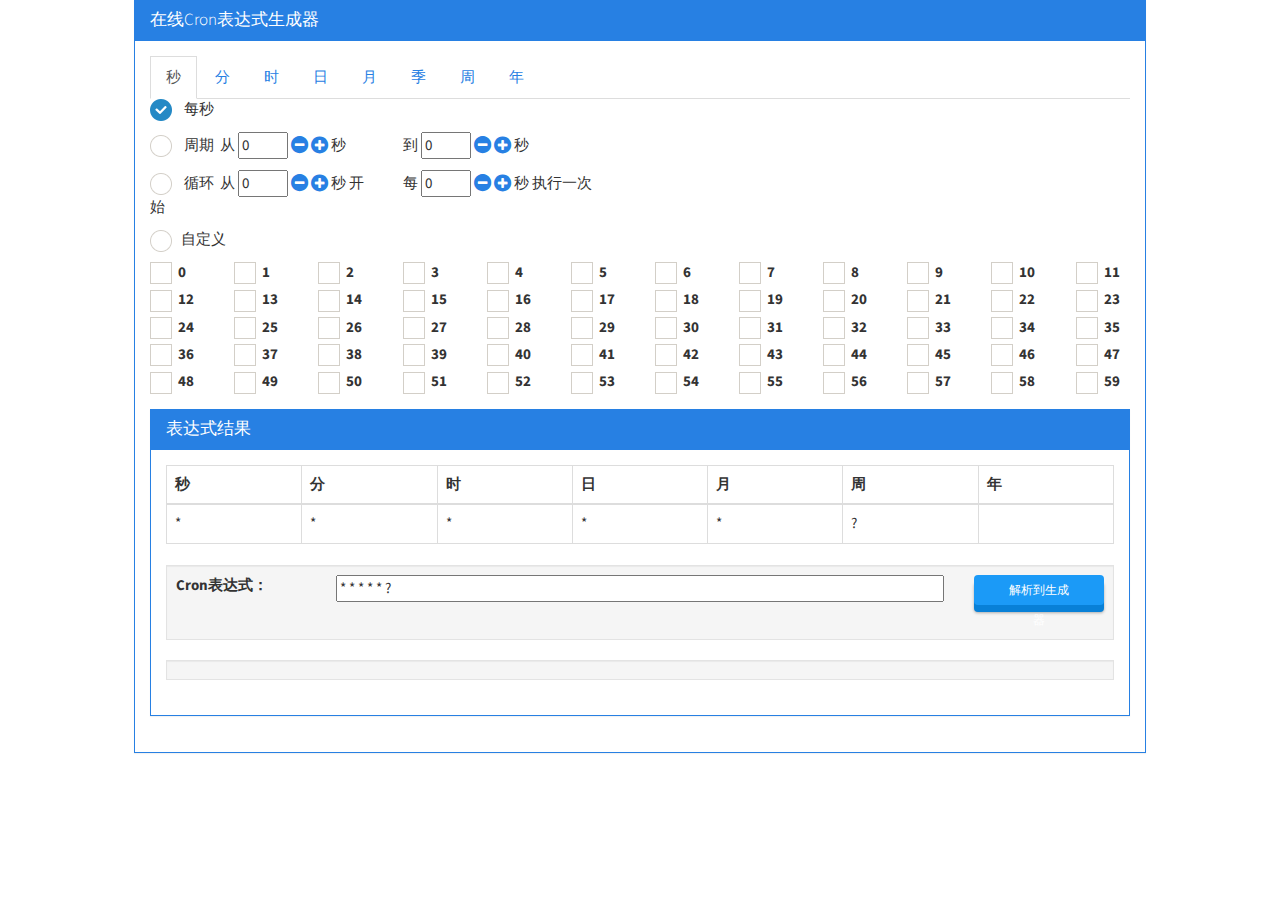
<file: cron/index.htm>
﻿<!DOCTYPE html>
<html>
<head>
    <meta charset="UTF-8">
    <title>在线Cron表达式生成器</title>
    <link href="bootstrap.min.css" rel="stylesheet">
    <link rel="stylesheet" href="fontas/css/font-awesome.min.css">
    <script src="jquery.min.js"></script>
    <script src="bootstrap.min.js"></script>
    <link href="icheck/skin/blue.css" rel="stylesheet">
    <link href="button/buttons.css" rel="stylesheet">
    <script src="icheck/icheck.min.js"></script>
    <script src="spinner/jquery.spinner.min.js"></script>
    <script src="init.js"></script>
    <script src="cronboot.js"></script>
</head>
<body>
<div class="container-fluid">
    <div class="col-xs-12 col-sm-12 col-md-10 col-md-offset-1">
        <div class="panel panel-primary">
            <div class="panel-heading">
                <h3 class="panel-title">在线Cron表达式生成器</h3>
            </div>
            <div class="panel-body">
                <ul id="myTab" class="nav nav-tabs">
                    <li class="active"><a href="#t_second" data-toggle="tab">秒</a></li>
                    <li><a href="#t_min" data-toggle="tab">分</a></li>
                    <li><a href="#t_hour" data-toggle="tab">时</a></li>
                    <li><a href="#t_day" data-toggle="tab">日</a></li>
                    <li><a href="#t_month" data-toggle="tab">月</a></li>
                    <li><a href="#t_quarter" data-toggle="tab">季</a></li>
                    <li><a href="#t_week" data-toggle="tab">周</a></li>
                    <li><a href="#t_year" data-toggle="tab">年</a></li>
                </ul>

                <div id="myTabContent" class="tab-content">
                    <div class="tab-pane fade in active" id="t_second">

                        <div class="radiocheck"><p><input type="radio" checked="checked" id="r_second" name="second"
                                                          class="firstradio">&nbsp;
                            &nbsp; 每秒</p></div>

                        <div class="radiocheck">
                            <p>

                            <div class="row">
                                <div class="col-xs-12 col-sm-6 col-md-3">
                                    <div data-trigger="spinner" class="cyclespin">
                                        <input type="radio" name="second" class="cycleradio">
                                        &nbsp; &nbsp;周期&nbsp; 从
                                        <input type="text" data-max="59" value="0" style="width:50px;" class="numberspinner"
                                               name="second">
                                        <a href="javascript:;" data-spin="down"><i
                                                class=" icon-minus-sign icon-large "></i></a>
                                        <a href="javascript:;" data-spin="up"><i
                                                class="  icon-plus-sign icon-large"></i></a> 秒
                                    </div>
                                </div>
                                <div class="col-xs-12 col-sm-6 col-md-3">
                                    <div data-trigger="spinner" class="cyclespin">
                                        到

                                        <input type="text" data-max="59" value="0" style="width:50px;" class="numberspinner"
                                               name="second">
                                        <a href="javascript:;" data-spin="down"><i
                                                class="  icon-minus-sign icon-large "></i></a>
                                        <a href="javascript:;" data-spin="up"><i class="icon-plus-sign icon-large"></i></a>
                                        秒
                                    </div>
                                </div>
                            </div>
                            </p>
                        </div>

                        <div class="radiocheck">
                            <p>
                            <div class="row">
                                <div class="col-xs-12 col-sm-12 col-md-3">
                                    <div data-trigger="spinner" class="loopspin">
                                        <input type="radio" name="second" class="loopradio">
                                        &nbsp; &nbsp;循环&nbsp; 从
                                        <input type="text" data-max="59" value="0" style="width:50px;" class="numberspinner"
                                               name="second">
                                        <a href="javascript:;" data-spin="down"><i
                                                class=" icon-minus-sign icon-large "></i></a>
                                        <a href="javascript:;" data-spin="up"><i
                                                class="  icon-plus-sign icon-large"></i></a> 秒 开始
                                    </div>
                                </div>

                                <div class="col-xs-12 col-sm-12 col-md-3">
                                    <div data-trigger="spinner" class="loopspin">
                                        每

                                        <input type="text" data-max="59" value="0" style="width:50px;" class="numberspinner"
                                               name="second">
                                        <a href="javascript:;" data-spin="down"><i
                                                class=" icon-minus-sign icon-large "></i></a>
                                        <a href="javascript:;" data-spin="up"><i class="icon-plus-sign icon-large"></i></a>
                                        秒 执行一次
                                    </div>
                                </div>
                            </div>
                            </p>
                        </div>

                        <div class="radiocheck">
                            <p><input type="radio" name="second" class="choiceradio">&nbsp; &nbsp;自定义

                            <div class="row">
                                <div class="secondList" id="l_second">

                                </div>
                            </div>
                            </p>
                        </div>
                    </div>

                    <div class="tab-pane fade" id="t_min">
                        <div class="radiocheck"><p><input type="radio" checked="checked" id="r_minute" name="min"
                                                          class="firstradio">&nbsp;
                            &nbsp; 每分</p></div>


                        <div class="radiocheck">
                            <p>

                            <div class="row">
                                <div class="col-xs-12 col-sm-6 col-md-3">
                                    <div data-trigger="spinner" class="cyclespin">
                                        <input type="radio" name="min" class="cycleradio">
                                        &nbsp; &nbsp;周期&nbsp; 从
                                        <input type="text" data-max="59" value="0" style="width:50px;" class="numberspinner"
                                               name="min">
                                        <a href="javascript:;" data-spin="down"><i
                                                class=" icon-minus-sign icon-large "></i></a>
                                        <a href="javascript:;" data-spin="up"><i
                                                class="  icon-plus-sign icon-large"></i></a> 分
                                    </div>
                                </div>
                                <div class="col-xs-12 col-sm-6 col-md-3">
                                    <div data-trigger="spinner" class="cyclespin">
                                        到

                                        <input type="text" data-max="59" value="0" style="width:50px;" class="numberspinner"
                                               name="min">
                                        <a href="javascript:;" data-spin="down"><i
                                                class="  icon-minus-sign icon-large "></i></a>
                                        <a href="javascript:;" data-spin="up"><i class="icon-plus-sign icon-large"></i></a>
                                        分
                                    </div>
                                </div>
                            </div>
                            </p>
                        </div>


                        <div class="radiocheck">
                            <p>

                            <div class="row">
                                <div class="col-xs-12 col-sm-12 col-md-3">
                                    <div data-trigger="spinner" class="loopspin">
                                        <input type="radio" name="min" class="loopradio">
                                        &nbsp; &nbsp;循环&nbsp; 从
                                        <input type="text" data-max="59" value="0" style="width:50px;" class="numberspinner"
                                               name="min">
                                        <a href="javascript:;" data-spin="down"><i
                                                class=" icon-minus-sign icon-large "></i></a>
                                        <a href="javascript:;" data-spin="up"><i
                                                class="  icon-plus-sign icon-large"></i></a> 分 开始
                                    </div>
                                </div>

                                <div class="col-xs-12 col-sm-12 col-md-3">
                                    <div data-trigger="spinner" class="loopspin">
                                        每

                                        <input type="text" data-max="59" value="0" style="width:50px;" class="numberspinner"
                                               name="min">
                                        <a href="javascript:;" data-spin="down"><i
                                                class=" icon-minus-sign icon-large "></i></a>
                                        <a href="javascript:;" data-spin="up"><i class="icon-plus-sign icon-large"></i></a>
                                        分 执行一次
                                    </div>
                                </div>
                            </div>
                            </p>
                        </div>

                        <div class="radiocheck">
                            <p><input type="radio" name="min" class="choiceradio">&nbsp; &nbsp;自定义

                            <div class="row">
                                <div class="minList" id="l_min">

                                </div>
                            </div>
                            </p>
                        </div>
                    </div>

                    <div class="tab-pane fade" id="t_hour">

                        <div class="radiocheck"><p><input type="radio" checked="checked" id="r_hour" name="hour"
                                                          class="firstradio">&nbsp;
                            &nbsp; 每时</p></div>


                        <div class="radiocheck">
                            <p>

                            <div class="row">
                                <div class="col-xs-12 col-sm-6 col-md-3">
                                    <div data-trigger="spinner" class="cyclespin">
                                        <input type="radio" name="hour" class="cycleradio">
                                        &nbsp; &nbsp;周期&nbsp; 从
                                        <input type="text" data-rule="hour" style="width:50px;" class="numberspinner"
                                               name="hour">
                                        <a href="javascript:;" data-spin="down"><i
                                                class=" icon-minus-sign icon-large "></i></a>
                                        <a href="javascript:;" data-spin="up"><i
                                                class="  icon-plus-sign icon-large"></i></a> 时
                                    </div>
                                </div>
                                <div class="col-xs-12 col-sm-6 col-md-3">
                                    <div data-trigger="spinner" class="cyclespin">
                                        到

                                        <input type="text" data-rule="hour" style="width:50px;" class="numberspinner"
                                               name="hour">
                                        <a href="javascript:;" data-spin="down"><i
                                                class="  icon-minus-sign icon-large "></i></a>
                                        <a href="javascript:;" data-spin="up"><i class="icon-plus-sign icon-large"></i></a>
                                        时
                                    </div>
                                </div>
                            </div>
                            </p>
                        </div>


                        <div class="radiocheck">
                            <p>

                            <div class="row">
                                <div class="col-xs-12 col-sm-12 col-md-3">
                                    <div data-trigger="spinner" class="loopspin">
                                        <input type="radio" name="hour" class="loopradio">
                                        &nbsp; &nbsp;循环&nbsp; 从
                                        <input type="text" data-rule="hour" style="width:50px;" class="numberspinner"
                                               name="hour">
                                        <a href="javascript:;" data-spin="down"><i
                                                class=" icon-minus-sign icon-large "></i></a>
                                        <a href="javascript:;" data-spin="up"><i
                                                class="  icon-plus-sign icon-large"></i></a> 时 开始
                                    </div>
                                </div>

                                <div class="col-xs-12 col-sm-12 col-md-3">
                                    <div data-trigger="spinner" class="loopspin">
                                        每

                                        <input type="text" data-rule="hour" style="width:50px;" class="numberspinner"
                                               name="hour">
                                        <a href="javascript:;" data-spin="down"><i
                                                class=" icon-minus-sign icon-large "></i></a>
                                        <a href="javascript:;" data-spin="up"><i class="icon-plus-sign icon-large"></i></a>
                                        时 执行一次
                                    </div>
                                </div>
                            </div>
                            </p>
                        </div>

                        <div class="radiocheck">
                            <p><input type="radio" name="hour" class="choiceradio">&nbsp; &nbsp;自定义

                            <div class="row">
                                <div class="hourList" id="l_hour">

                                </div>
                            </div>
                            </p>
                        </div>

                    </div>

                    <div class="tab-pane fade" id="t_day">
                        <div class="radiocheck"><p><input type="radio" checked="checked" id="r_day" name="day"
                                                          class="firstradio">&nbsp;
                            &nbsp; 每日</p></div>

                        <div class="radiocheck"><p><input type="radio" name="day" class="noconfirmradio">&nbsp;
                            &nbsp; 不指定(指定周时，日 需设置为不指定)</p></div>

                        <div class="radiocheck"><p><input type="radio" name="day" class="lastdayradio">&nbsp;
                            &nbsp; 月最后一日</p></div>


                        <div class="radiocheck">
                            <p>

                            <div class="row">
                                <div class="col-xs-12 col-sm-6 col-md-3">
                                    <div data-trigger="spinner" class="cyclespin">
                                        <input type="radio" name="day" class="cycleradio">
                                        &nbsp; &nbsp;周期&nbsp; 从
                                        <input type="text" data-rule="day" style="width:50px;" class="numberspinner"
                                               name="day">
                                        <a href="javascript:;" data-spin="down"><i
                                                class=" icon-minus-sign icon-large "></i></a>
                                        <a href="javascript:;" data-spin="up"><i
                                                class="  icon-plus-sign icon-large"></i></a> 日
                                    </div>
                                </div>
                                <div class="col-xs-12 col-sm-6 col-md-3">
                                    <div data-trigger="spinner" class="cyclespin">
                                        到

                                        <input type="text" data-rule="day" style="width:50px;" class="numberspinner"
                                               name="day">
                                        <a href="javascript:;" data-spin="down"><i
                                                class="  icon-minus-sign icon-large "></i></a>
                                        <a href="javascript:;" data-spin="up"><i class="icon-plus-sign icon-large"></i></a>
                                        日
                                    </div>
                                </div>
                            </div>
                            </p>
                        </div>


                        <div class="radiocheck">
                            <p>

                            <div class="row">
                                <div class="col-xs-12 col-sm-12 col-md-3">
                                    <div data-trigger="spinner" class="loopspin">
                                        <input type="radio" name="day" class="loopradio">
                                        &nbsp; &nbsp;循环&nbsp; 从
                                        <input type="text" data-rule="day" style="width:50px;" class="numberspinner"
                                               name="day">
                                        <a href="javascript:;" data-spin="down"><i
                                                class=" icon-minus-sign icon-large "></i></a>
                                        <a href="javascript:;" data-spin="up"><i
                                                class="  icon-plus-sign icon-large"></i></a> 日 开始
                                    </div>
                                </div>

                                <div class="col-xs-12 col-sm-12 col-md-3">
                                    <div data-trigger="spinner" class="loopspin">
                                        每

                                        <input type="text" data-rule="day" style="width:50px;" class="numberspinner"
                                               name="day">
                                        <a href="javascript:;" data-spin="down"><i
                                                class=" icon-minus-sign icon-large "></i></a>
                                        <a href="javascript:;" data-spin="up"><i class="icon-plus-sign icon-large"></i></a>
                                        日 执行一次
                                    </div>
                                </div>
                            </div>
                            </p>
                        </div>

                        <div class="radiocheck">
                            <p>

                            <div class="row">
                                <div class="col-xs-12 col-sm-12 col-md-6">
                                    <div data-trigger="spinner" class="nearspin">
                                        <input type="radio" name="day" class="nearradio">
                                        &nbsp; &nbsp;每月&nbsp; 离
                                        <input type="text" data-rule="day" style="width:50px;" class="numberspinner"
                                               name="day">
                                        <a href="javascript:;" data-spin="down"><i
                                                class=" icon-minus-sign icon-large "></i></a>
                                        <a href="javascript:;" data-spin="up"><i
                                                class="  icon-plus-sign icon-large"></i></a> 日 最近工作日
                                    </div>
                                </div>

                            </div>
                            </p>
                        </div>

                        <div class="radiocheck">
                            <p><input type="radio" name="day" class="choiceradio">&nbsp; &nbsp;自定义

                            <div class="row">
                                <div class="dayList" id="l_day">

                                </div>
                            </div>
                            </p>
                        </div>

                    </div>

                    <div class="tab-pane fade" id="t_month">

                        <div class="radiocheck"><p><input type="radio" checked="checked" id="r_month" name="month"
                                                          class="firstradio">&nbsp;
                            &nbsp; 每月</p></div>


                        <div class="radiocheck">
                            <p>

                            <div class="row">
                                <div class="col-xs-12 col-sm-6 col-md-3">
                                    <div data-trigger="spinner" class="cyclespin">
                                        <input type="radio" name="month" class="cycleradio">
                                        &nbsp; &nbsp;周期&nbsp; 从
                                        <input type="text" data-rule="month" style="width:50px;" class="numberspinner"
                                               name="month">
                                        <a href="javascript:;" data-spin="down"><i
                                                class=" icon-minus-sign icon-large "></i></a>
                                        <a href="javascript:;" data-spin="up"><i
                                                class="  icon-plus-sign icon-large"></i></a> 月
                                    </div>
                                </div>
                                <div class="col-xs-12 col-sm-6 col-md-3">
                                    <div data-trigger="spinner" class="cyclespin">
                                        到

                                        <input type="text" data-rule="month" style="width:50px;" class="numberspinner"
                                               name="month">
                                        <a href="javascript:;" data-spin="down"><i
                                                class="  icon-minus-sign icon-large "></i></a>
                                        <a href="javascript:;" data-spin="up"><i class="icon-plus-sign icon-large"></i></a>
                                        月
                                    </div>
                                </div>
                            </div>
                            </p>
                        </div>


                        <div class="radiocheck">
                            <p>

                            <div class="row">
                                <div class="col-xs-12 col-sm-12 col-md-3">
                                    <div data-trigger="spinner" class="loopspin">
                                        <input type="radio" name="month" class="loopradio">
                                        &nbsp; &nbsp;循环&nbsp; 从
                                        <input type="text" data-rule="month" style="width:50px;" class="numberspinner"
                                               name="month">
                                        <a href="javascript:;" data-spin="down"><i
                                                class=" icon-minus-sign icon-large "></i></a>
                                        <a href="javascript:;" data-spin="up"><i
                                                class="  icon-plus-sign icon-large"></i></a> 月 开始
                                    </div>
                                </div>

                                <div class="col-xs-12 col-sm-12 col-md-3">
                                    <div data-trigger="spinner" class="loopspin">
                                        每

                                        <input type="text" data-rule="month" style="width:50px;" class="numberspinner"
                                               name="month">
                                        <a href="javascript:;" data-spin="down"><i
                                                class=" icon-minus-sign icon-large "></i></a>
                                        <a href="javascript:;" data-spin="up"><i class="icon-plus-sign icon-large"></i></a>
                                        月 执行一次
                                    </div>
                                </div>
                            </div>
                            </p>
                        </div>

                        <div class="radiocheck">
                            <p><input type="radio" name="month" class="choiceradio">&nbsp; &nbsp;自定义

                            <div class="row">
                                <div class="monthList" id="l_month">

                                </div>
                            </div>
                            </p>
                        </div>

                    </div>


                    <div class="tab-pane fade" id="t_quarter">
                        <div class="radiocheck"><p><input type="radio" checked="checked" id="r_quarter" name="quarter"
                                                          class="firstradioreactor">&nbsp;
                            &nbsp; 不指定</p></div>


                        <div class="radiocheck">
                            <p><input type="radio" name="quarter" class="choiceradio">&nbsp; &nbsp;自定义

                            <div class="row">
                                <div class="qtList" id="quarter_spe">
                                    <div class='col-xs-1 col-sm-1 col-md-4'><label><input type='checkbox'
                                                                                          value="1,4,7,10"> &nbsp;每季度第一个月</label>
                                    </div>
                                    <div class='col-xs-1 col-sm-1 col-md-4'><label><input type='checkbox'
                                                                                          value="2,5,8,11"> &nbsp;每季度第二个月</label>
                                    </div>
                                    <div class='col-xs-1 col-sm-1 col-md-4'><label><input type='checkbox'
                                                                                          value="3,6,9,12"> &nbsp;每季度第三个月</label>
                                    </div>
                                </div>
                            </div>
                            <div class="row">
                                <div class="monthList" id="l_quarter">
                                </div>
                            </div>
                            </p>
                        </div>
                    </div>
                    <div class="tab-pane fade" id="t_week">
                        <div class="radiocheck"><p><input type="radio" checked="checked" id="r_week" name="week"
                                                          class="firstradio">&nbsp;
                            &nbsp; 每周</p></div>

                        <div class="radiocheck"><p><input type="radio" name="week" class="noconfirmradio">&nbsp;
                            &nbsp; 不指定(指定日时，周 需设置为不指定)</p></div>


                        <div class="radiocheck">
                            <p>

                            <div class="row">
                                <div class="col-xs-12 col-sm-6 col-md-3">
                                    <div data-trigger="spinner" class="cyclespin">
                                        <input type="radio" name="week" class="cycleradio">
                                        &nbsp; &nbsp;周期&nbsp; 从周
                                        <input type="text" data-rule="percent" style="width:50px;" class="numberspinner"
                                               name="week">
                                        <a href="javascript:;" data-spin="down"><i
                                                class=" icon-minus-sign icon-large "></i></a>
                                        <a href="javascript:;" data-spin="up"><i
                                                class="  icon-plus-sign icon-large"></i></a>
                                    </div>
                                </div>
                                <div class="col-xs-12 col-sm-6 col-md-3">
                                    <div data-trigger="spinner" class="cyclespin">
                                        到周

                                        <input type="text" data-rule="percent" style="width:50px;" class="numberspinner"
                                               name="week">
                                        <a href="javascript:;" data-spin="down"><i
                                                class="  icon-minus-sign icon-large "></i></a>
                                        <a href="javascript:;" data-spin="up"><i class="icon-plus-sign icon-large"></i></a>

                                    </div>
                                </div>
                            </div>
                            </p>
                        </div>


                        <div class="radiocheck">
                            <p>

                            <div class="row">
                                <div class="col-xs-12 col-sm-12 col-md-3">
                                    <div data-trigger="spinner" class="loopspin">
                                        <input type="radio" name="week" class="loopradio">
                                        &nbsp; &nbsp;循环 &nbsp;从周
                                        <input type="text" data-rule="percent" style="width:50px;" class="numberspinner"
                                               name="week">
                                        <a href="javascript:;" data-spin="down"><i
                                                class=" icon-minus-sign icon-large "></i></a>
                                        <a href="javascript:;" data-spin="up"><i
                                                class="  icon-plus-sign icon-large"></i></a> 开始
                                    </div>
                                </div>

                                <div class="col-xs-12 col-sm-12 col-md-3">
                                    <div data-trigger="spinner" class="loopspin">
                                        每隔

                                        <input type="text" data-rule="percent" style="width:50px;" class="numberspinner"
                                               name="week">
                                        <a href="javascript:;" data-spin="down"><i
                                                class=" icon-minus-sign icon-large "></i></a>
                                        <a href="javascript:;" data-spin="up"><i class="icon-plus-sign icon-large"></i></a>
                                        天执行一次

                                    </div>
                                </div>
                            </div>
                            </p>
                        </div>


                        <div class="radiocheck">
                            <p>

                            <div class="row">
                                <div class="col-xs-12 col-sm-12 col-md-3">
                                    <div data-trigger="spinner" class="designspin">
                                        <input type="radio" name="week" class="designradio">
                                        &nbsp; &nbsp;指定&nbsp; &nbsp;&nbsp;&nbsp;&nbsp;&nbsp;第
                                        <input type="text" data-rule="percent" style="width:50px;" class="numberspinner"
                                               name="week">
                                        <a href="javascript:;" data-spin="down"><i
                                                class=" icon-minus-sign icon-large "></i></a>
                                        <a href="javascript:;" data-spin="up"><i
                                                class="  icon-plus-sign icon-large"></i></a> 周的
                                    </div>
                                </div>

                                <div class="col-xs-12 col-sm-12 col-md-3">
                                    <div data-trigger="spinner" class="designspin">
                                        &nbsp;&nbsp;&nbsp;&nbsp;&nbsp;周

                                        <input type="text" data-rule="percent" style="width:50px;" class="numberspinner"
                                               name="week">
                                        <a href="javascript:;" data-spin="down"><i
                                                class=" icon-minus-sign icon-large "></i></a>
                                        <a href="javascript:;" data-spin="up"><i class="icon-plus-sign icon-large"></i></a>

                                    </div>
                                </div>
                            </div>
                            </p>
                        </div>

                        <div class="radiocheck">
                            <p>

                            <div class="row">
                                <div class="col-xs-12 col-sm-12 col-md-6">
                                    <div data-trigger="spinner" class="lastspin">
                                        <input type="radio" name="week" class="lastradio">
                                        &nbsp; &nbsp;本月最后一个周
                                        <input type="text" data-rule="percent" style="width:50px;" class="numberspinner"
                                               name="week">
                                        <a href="javascript:;" data-spin="down"><i
                                                class=" icon-minus-sign icon-large "></i></a>
                                        <a href="javascript:;" data-spin="up"><i
                                                class="  icon-plus-sign icon-large"></i></a>
                                    </div>
                                </div>

                            </div>
                            </p>
                        </div>

                        <div class="radiocheck">
                            <p><input type="radio" name="week" class="choiceradio">&nbsp; &nbsp;自定义

                            <div class="row">
                                <div class="weekList" id="l_week">

                                </div>
                            </div>
                            </p>
                        </div>
                    </div>
                    <div class="tab-pane fade" id="t_year">
                        <div class="radiocheck"><p><input type="radio" checked="checked" id="r_year" name="year"
                                                          class="unselectradio">&nbsp;
                            &nbsp; 不指定</p></div>
                        <div class="radiocheck"><p><input type="radio" name="year"
                                                          class="firstradio">&nbsp;
                            &nbsp; 每年</p></div>


                        <div class="radiocheck">
                            <p>

                            <div class="row">
                                <div class="col-xs-12 col-sm-6 col-md-3">
                                    <div data-trigger="spinner" class="cyclespin">
                                        <input type="radio" name="year" class="cycleradio">
                                        &nbsp; &nbsp;周期&nbsp; 从
                                        <input type="text" style="width:50px;" class="numberspinner"
                                               name="year" value="2024">
                                        <a href="javascript:;" data-spin="down"><i
                                                class=" icon-minus-sign icon-large "></i></a>
                                        <a href="javascript:;" data-spin="up"><i
                                                class="  icon-plus-sign icon-large"></i></a>
                                    </div>
                                </div>
                                <div class="col-xs-12 col-sm-6 col-md-3">
                                    <div data-trigger="spinner" class="cyclespin">
                                        到

                                        <input type="text" style="width:50px;" class="numberspinner"
                                               name="year" value="2029">
                                        <a href="javascript:;" data-spin="down"><i
                                                class="  icon-minus-sign icon-large "></i></a>
                                        <a href="javascript:;" data-spin="up"><i class="icon-plus-sign icon-large"></i></a>

                                    </div>
                                </div>
                            </div>
                            </p>
                        </div>


                    </div>


                </div>


                <div class="panel panel-primary">
                    <div class="panel-heading">
                        <h3 class="panel-title">表达式结果</h3>
                    </div>

                    <div class="panel-body">
                        <div class="table-responsive">
                            <table class="table table-bordered">

                                <thead>
                                <tr>
                                    <th>秒</th>
                                    <th>分</th>
                                    <th>时</th>
                                    <th>日</th>
                                    <th>月</th>
                                    <th>周</th>
                                    <th>年</th>

                                </tr>
                                </thead>
                                <tbody>
                                <tr>
                                    <td><span name="v_second">*</span></td>
                                    <td><span name="v_min">*</span></td>
                                    <td><span name="v_hour">*</span></td>
                                    <td><span name="v_day">*</span></td>
                                    <td><span name="v_month">*</span></td>
                                    <td><span name="v_week">?</span></td>
                                    <td><span name="v_year"></span></td>
                                </tr>
                                </tbody>
                            </table>

                        </div>

                        <div class="well well-sm">
                            <div class="row">
                                <div class="col-xs-12 col-sm-12 col-md-2">
                                    <b>Cron表达式：</b>
                                </div>
                                <div class="col-xs-12 col-sm-12 col-md-8">
                                    <input type="text" name="cron" style="width: 100%;" value="* * * * * ?" id="cron"/>
                                    <input type="hidden" id="transCron" name="transCron" value=""/>
                                </div>
                                <div class="col-xs-12 col-sm-12 col-md-2">
                                    <a id="explain" href="javascript:void(0)"
                                       class="button button-3d button-primary button-rounded button-small">解析到生成器</a>
                                </div>
                            </div>
                        </div>
                        <div class="well well-sm">
                            <div id="explainResult" class="row" style="margin-left: 12px;">

                            </div>
                        </div>
                    </div>
                </div>

            </div>
        </div>
    </div>
</div>
</body>
</html>
</file>
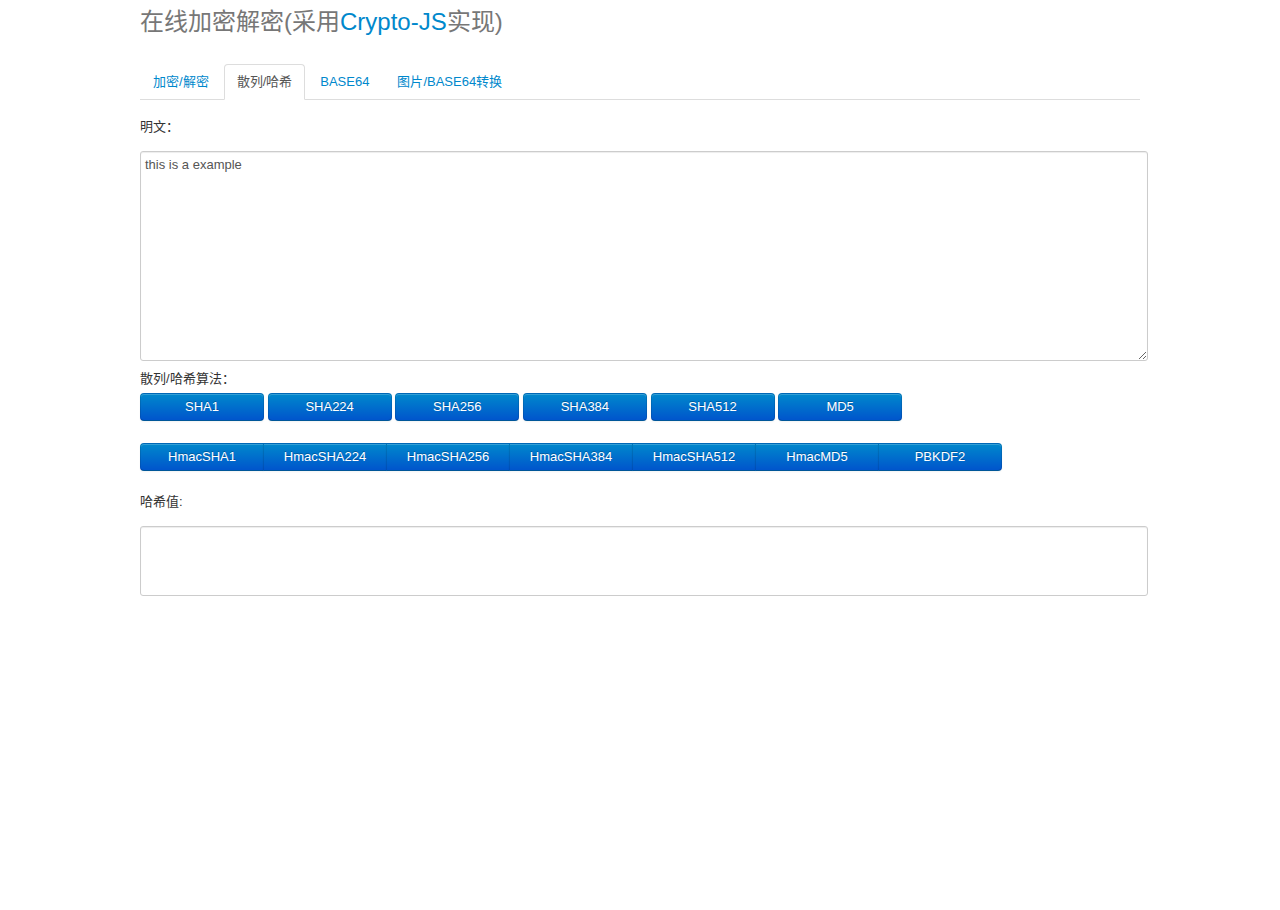
<file: encrypt/index.htm>
<!DOCTYPE html PUBLIC "-//W3C//DTD XHTML 1.0 Strict//EN" "http://www.w3.org/TR/xhtml1/DTD/xhtml1-strict.dtd">
<!-- saved from url=(0039)https://tool.oschina.net/encrypt?type=2 -->
<html xmlns="http://www.w3.org/1999/xhtml" xml:lang="zh-CN" lang="zh-CN">
<head>
    <meta http-equiv="Content-Type" content="text/html; charset=UTF-8">
    <title>在线加密解密</title>

    <meta http-equiv="Content-Language" content="zh-CN">
    <meta name="keywords" content="OSCHINA.NET 在线工具,ostools,jsbin,加密/解密，Markdown,less,java api,php api,node.js api,QR Code">
    <meta name="description"
          content="OSCHINA.NET在线工具,ostools为开发设计人员提供在线工具，提供jsbin在线 CSS、JS 调试，在线 Java API文档,在线 PHP API文档,在线 Node.js API文档,Less CSS编译器，MarkDown编译器等其他在线工具">
    <link rel="shortcut icon" href="https://tool.oschina.net/img/favicon.ico" type="image/x-icon">
    <link rel="stylesheet" href="./resources/basic.css" type="text/css">
    <link rel="stylesheet" href="./resources/osc-web-new.css" type="text/css">
    <link rel="stylesheet" type="text/css" href="./resources/semantic.css">
    <link rel="stylesheet" href="./resources/bootstrap.min.css">
    <script type="text/javascript" src="./resources/jquery-1.7.2.js"></script>
    <script type="text/javascript" src="./resources/jquery.cookies.2.2.0.min.js"></script>
    <script type="text/javascript" src="./resources/semantic.js"></script>
    <script type="text/javascript" src="./resources/layout.js"></script>

    <style type="text/css">#_copy {
        align-items: center;
        background: #4494d5;
        border-radius: 3px;
        color: #fff;
        cursor: pointer;
        display: flex;
        font-size: 13px;
        height: 30px;
        justify-content: center;
        position: absolute;
        width: 60px;
        z-index: 1000
    }

    #select-tooltip, #sfModal, .modal-backdrop, div[id^=reader-helper] {
        display: none !important
    }

    .modal-open {
        overflow: auto !important
    }

    ._sf_adjust_body {
        padding-right: 0 !important
    }

    .enable_copy_btns_div {
        position: fixed;
        width: 154px;
        left: 10px;
        top: 45%;
        background: #e7f1ff;
        border: 2px solid #4595d5;
        font-weight: 600;
        border-radius: 2px;
        font-family: -apple-system, BlinkMacSystemFont, Segoe UI, PingFang SC, Hiragino Sans GB, Microsoft YaHei, Helvetica Neue, Helvetica, Arial, sans-serif, Apple Color Emoji, Segoe UI Emoji, Segoe UI Symbol;
        z-index: 5000
    }

    .enable_copy_btns_logo {
        width: 100%;
        background: #4595d5;
        text-align: center;
        font-size: 12px;
        color: #e7f1ff;
        line-height: 30px;
        height: 30px
    }

    .enable_copy_btns_btn {
        display: block;
        width: 128px;
        height: 28px;
        background: #7f5711;
        border-radius: 4px;
        color: #fff;
        font-size: 12px;
        border: 0;
        outline: 0;
        margin: 8px auto;
        font-weight: 700;
        cursor: pointer;
        opacity: .9
    }

    .enable_copy_btns_btn:hover {
        opacity: .8
    }

    .enable_copy_btns_btn:active {
        opacity: 1
    }</style>
    <style id="panai-style">
        .panai-container {
            z-index: 99999 !important
        }

        .panai-popup {
            font-size: 14px !important
        }

        .panai-setting-label {
            display: flex;
            align-items: center;
            justify-content: space-between;
            padding-top: 20px;
        }

        .panai-setting-checkbox {
            width: 16px;
            height: 16px;
        }
    </style>
    <style id="instant-style">
        .instant-popup {
            font-size: 14px !important;
        }

        .instant-setting-label {
            display: flex;
            align-items: center;
            justify-content: space-between;
            padding-top: 15px;
        }

        .instant-setting-label-col {
            display: flex;
            align-items: flex-start;;
            padding-top: 15px;
            flex-direction: column
        }

        .instant-setting-checkbox {
            width: 16px;
            height: 16px;
        }

        .instant-setting-textarea {
            width: 100%;
            margin: 14px 0 0;
            height: 60px;
            resize: none;
            border: 1px solid #bbb;
            box-sizing: border-box;
            padding: 5px 10px;
            border-radius: 5px;
            color: #666;
            line-height: 1.2;
        }

        .instant-setting-input {
            border: 1px solid #bbb;
            box-sizing: border-box;
            padding: 5px 10px;
            border-radius: 5px;
            width: 100px
        }

        @keyframes instantAnminate {
            from {
                opacity: 1;
            }
            50% {
                opacity: 0.4
            }
            to {
                opacity: 0.9;
            }
        }

        .link-instanted {
            animation: instantAnminate 0.6s 1;
            animation-fill-mode: forwards
        }

        .link-instanted * {
            animation: instantAnminate 0.6s 1;
            animation-fill-mode: forwards
        }
    </style>
    <style data-id="immersive-translate-input-injected-css">.immersive-translate-input {
        position: absolute;
        top: 0;
        right: 0;
        left: 0;
        bottom: 0;
        z-index: 2147483647;
        display: flex;
        justify-content: center;
        align-items: center;
    }

    .immersive-translate-attach-loading::after {
        content: " ";

        --loading-color: #f78fb6;
        width: 6px;
        height: 6px;
        border-radius: 50%;
        display: block;
        margin: 12px auto;
        position: relative;
        color: white;
        left: -100px;
        box-sizing: border-box;
        animation: immersiveTranslateShadowRolling 1.5s linear infinite;

        position: absolute;
        top: 50%;
        left: 50%;
        transform: translate(-2000%, -50%);
        z-index: 100;
    }

    .immersive-translate-loading-spinner {
        vertical-align: middle !important;
        width: 10px !important;
        height: 10px !important;
        display: inline-block !important;
        margin: 0 4px !important;
        border: 2px rgba(221, 244, 255, 0.6) solid !important;
        border-top: 2px rgba(0, 0, 0, 0.375) solid !important;
        border-left: 2px rgba(0, 0, 0, 0.375) solid !important;
        border-radius: 50% !important;
        padding: 0 !important;
        -webkit-animation: immersive-translate-loading-animation 0.6s infinite linear !important;
        animation: immersive-translate-loading-animation 0.6s infinite linear !important;
    }

    @-webkit-keyframes immersive-translate-loading-animation {
        from {
            -webkit-transform: rotate(0deg);
        }

        to {
            -webkit-transform: rotate(359deg);
        }
    }

    @keyframes immersive-translate-loading-animation {
        from {
            transform: rotate(0deg);
        }

        to {
            transform: rotate(359deg);
        }
    }

    .immersive-translate-input-loading {
        --loading-color: #f78fb6;
        width: 6px;
        height: 6px;
        border-radius: 50%;
        display: block;
        margin: 12px auto;
        position: relative;
        color: white;
        left: -100px;
        box-sizing: border-box;
        animation: immersiveTranslateShadowRolling 1.5s linear infinite;
    }

    @keyframes immersiveTranslateShadowRolling {
        0% {
            box-shadow: 0px 0 rgba(255, 255, 255, 0), 0px 0 rgba(255, 255, 255, 0),
            0px 0 rgba(255, 255, 255, 0), 0px 0 rgba(255, 255, 255, 0);
        }

        12% {
            box-shadow: 100px 0 var(--loading-color), 0px 0 rgba(255, 255, 255, 0),
            0px 0 rgba(255, 255, 255, 0), 0px 0 rgba(255, 255, 255, 0);
        }

        25% {
            box-shadow: 110px 0 var(--loading-color), 100px 0 var(--loading-color),
            0px 0 rgba(255, 255, 255, 0), 0px 0 rgba(255, 255, 255, 0);
        }

        36% {
            box-shadow: 120px 0 var(--loading-color), 110px 0 var(--loading-color),
            100px 0 var(--loading-color), 0px 0 rgba(255, 255, 255, 0);
        }

        50% {
            box-shadow: 130px 0 var(--loading-color), 120px 0 var(--loading-color),
            110px 0 var(--loading-color), 100px 0 var(--loading-color);
        }

        62% {
            box-shadow: 200px 0 rgba(255, 255, 255, 0), 130px 0 var(--loading-color),
            120px 0 var(--loading-color), 110px 0 var(--loading-color);
        }

        75% {
            box-shadow: 200px 0 rgba(255, 255, 255, 0), 200px 0 rgba(255, 255, 255, 0),
            130px 0 var(--loading-color), 120px 0 var(--loading-color);
        }

        87% {
            box-shadow: 200px 0 rgba(255, 255, 255, 0), 200px 0 rgba(255, 255, 255, 0),
            200px 0 rgba(255, 255, 255, 0), 130px 0 var(--loading-color);
        }

        100% {
            box-shadow: 200px 0 rgba(255, 255, 255, 0), 200px 0 rgba(255, 255, 255, 0),
            200px 0 rgba(255, 255, 255, 0), 200px 0 rgba(255, 255, 255, 0);
        }
    }

    .immersive-translate-toast {
        display: flex;
        position: fixed;
        z-index: 2147483647;
        left: 0;
        right: 0;
        top: 1%;
        width: fit-content;
        padding: 12px 20px;
        margin: auto;
        overflow: auto;
        background: #fef6f9;
        box-shadow: 0px 4px 10px 0px rgba(0, 10, 30, 0.06);
        font-size: 15px;
        border-radius: 8px;
        color: #333;
    }

    .immersive-translate-toast-content {
        display: flex;
        flex-direction: row;
        align-items: center;
    }

    .immersive-translate-toast-hidden {
        margin: 0 20px 0 72px;
        text-decoration: underline;
        cursor: pointer;
    }

    .immersive-translate-toast-close {
        color: #666666;
        font-size: 20px;
        font-weight: bold;
        padding: 0 10px;
        cursor: pointer;
    }

    @media screen and (max-width: 768px) {
        .immersive-translate-toast {
            top: 0;
            padding: 12px 0px 0 10px;
        }

        .immersive-translate-toast-content {
            flex-direction: column;
            text-align: center;
        }

        .immersive-translate-toast-hidden {
            margin: 10px auto;
        }
    }

    .immersive-translate-dialog {
        position: fixed;
        z-index: 2147483647;
        left: 0;
        top: 0;
        display: flex;
        width: 300px;
        flex-direction: column;
        align-items: center;
        font-size: 15px;
        left: 0;
        right: 0;
        top: 0;
        bottom: 0;
        margin: auto;
        height: fit-content;
        border-radius: 20px;
        background-color: #fff;
    }

    .immersive-translate-modal {
        display: none;
        position: fixed;
        z-index: 2147483647;
        left: 0;
        top: 0;
        width: 100%;
        height: 100%;
        overflow: auto;
        background-color: rgb(0, 0, 0);
        background-color: rgba(0, 0, 0, 0.4);
        font-size: 15px;
    }

    .immersive-translate-modal-content {
        background-color: #fefefe;
        margin: 10% auto;
        padding: 40px 24px 24px;
        border-radius: 12px;
        width: 350px;
        font-family: system-ui, -apple-system, "Segoe UI", "Roboto", "Ubuntu",
        "Cantarell", "Noto Sans", sans-serif, "Apple Color Emoji", "Segoe UI Emoji",
        "Segoe UI Symbol", "Noto Color Emoji";
        position: relative;
    }

    @media screen and (max-width: 768px) {
        .immersive-translate-modal-content {
            margin: 25% auto !important;
        }
    }

    @media screen and (max-width: 480px) {
        .immersive-translate-modal-content {
            width: 80vw !important;
            margin: 20vh auto !important;
            padding: 20px 12px 12px !important;
        }

        .immersive-translate-modal-title {
            font-size: 14px !important;
        }

        .immersive-translate-modal-body {
            font-size: 13px !important;
            max-height: 60vh !important;
        }

        .immersive-translate-btn {
            font-size: 13px !important;
            padding: 8px 16px !important;
            margin: 0 4px !important;
        }

        .immersive-translate-modal-footer {
            gap: 6px !important;
            margin-top: 16px !important;
        }
    }

    .immersive-translate-modal .immersive-translate-modal-content-in-input {
        max-width: 500px;
    }

    .immersive-translate-modal-content-in-input .immersive-translate-modal-body {
        text-align: left;
        max-height: unset;
    }

    .immersive-translate-modal-title {
        text-align: center;
        font-size: 16px;
        font-weight: 700;
        color: #333333;
    }

    .immersive-translate-modal-body {
        text-align: center;
        font-size: 14px;
        font-weight: 400;
        color: #333333;
        margin-top: 24px;
        word-break: break-all;
    }

    @media screen and (max-width: 768px) {
        .immersive-translate-modal-body {
            max-height: 250px;
            overflow-y: auto;
        }
    }

    .immersive-translate-close {
        color: #666666;
        position: absolute;
        right: 16px;
        top: 16px;
        font-size: 20px;
        font-weight: bold;
    }

    .immersive-translate-close:hover,
    .immersive-translate-close:focus {
        text-decoration: none;
        cursor: pointer;
    }

    .immersive-translate-modal-footer {
        display: flex;
        justify-content: center;
        flex-wrap: wrap;
        margin-top: 24px;
    }

    .immersive-translate-btn {
        width: fit-content;
        color: #fff;
        background-color: #ea4c89;
        border: none;
        font-size: 14px;
        margin: 0 8px;
        padding: 9px 30px;
        border-radius: 5px;
        display: flex;
        align-items: center;
        justify-content: center;
        cursor: pointer;
        transition: background-color 0.3s ease;
    }

    .immersive-translate-btn-container {
        display: flex;
        flex-direction: column;
        align-items: center;
        justify-content: center;
        gap: 8px;
    }

    .immersive-translate-btn:hover {
        background-color: #f082ac;
    }

    .immersive-translate-btn:disabled {
        opacity: 0.6;
        cursor: not-allowed;
    }

    .immersive-translate-btn:disabled:hover {
        background-color: #ea4c89;
    }

    .immersive-translate-link-btn {
        background-color: transparent;
        color: #ea4c89;
        border: none;
        cursor: pointer;
        height: 30px;
        line-height: 30px;
    }

    .immersive-translate-cancel-btn {
        /* gray color */
        background-color: rgb(89, 107, 120);
    }

    .immersive-translate-cancel-btn:hover {
        background-color: hsl(205, 20%, 32%);
    }

    .immersive-translate-action-btn {
        background-color: transparent;
        color: #ea4c89;
        border: 1px solid #ea4c89;
    }

    .immersive-translate-btn svg {
        margin-right: 5px;
    }

    .immersive-translate-link {
        cursor: pointer;
        user-select: none;
        -webkit-user-drag: none;
        text-decoration: none;
        color: #ea4c89;
        -webkit-tap-highlight-color: rgba(0, 0, 0, 0.1);
    }

    .immersive-translate-primary-link {
        cursor: pointer;
        user-select: none;
        -webkit-user-drag: none;
        text-decoration: none;
        color: #ea4c89;
        -webkit-tap-highlight-color: rgba(0, 0, 0, 0.1);
    }

    .immersive-translate-modal input[type="radio"] {
        margin: 0 6px;
        cursor: pointer;
    }

    .immersive-translate-modal label {
        cursor: pointer;
    }

    .immersive-translate-close-action {
        position: absolute;
        top: 2px;
        right: 0px;
        cursor: pointer;
    }

    .imt-image-status {
        background-color: rgba(0, 0, 0, 0.5) !important;
        display: flex !important;
        flex-direction: column !important;
        align-items: center !important;
        justify-content: center !important;
        border-radius: 16px !important;
    }

    .imt-image-status img,
    .imt-image-status svg,
    .imt-img-loading {
        width: 28px !important;
        height: 28px !important;
        margin: 0 0 8px 0 !important;
        min-height: 28px !important;
        min-width: 28px !important;
        position: relative !important;
    }

    .imt-img-loading {
        background-image: url("[data-uri]");
        background-size: 28px 28px;
        animation: image-loading-rotate 1s linear infinite !important;
    }

    .imt-image-status span {
        color: var(--bg-2, #fff) !important;
        font-size: 14px !important;
        line-height: 14px !important;
        font-weight: 500 !important;
        font-family: "PingFang SC", Arial, sans-serif !important;
    }

    .imt-primary-button {
        display: flex;
        padding: 12px 80px;
        justify-content: center;
        align-items: center;
        gap: 8px;
        border-radius: 8px;
        background: #ea4c89;
        color: #fff;
        font-size: 16px;
        font-style: normal;
        font-weight: 700;
        line-height: 24px;
        border: none;
        cursor: pointer;
    }

    .imt-retry-text {
        color: #999;
        text-align: center;
        font-size: 14px;
        font-style: normal;
        font-weight: 400;
        line-height: 21px;
        cursor: pointer;
    }

    .imt-action-container {
        display: flex;
        flex-direction: column;
        gap: 12px;
    }

    .imt-modal-content-text {
        text-align: left;
        color: #333;
        font-size: 16px;
        font-weight: 400;
        line-height: 24px;
    }

    @keyframes image-loading-rotate {
        from {
            transform: rotate(360deg);
        }
        to {
            transform: rotate(0deg);
        }
    }

    .imt-linear-gradient-text {
        background: linear-gradient(90deg, #00a6ff 0%, #c369ff 52.4%, #ff4590 100%);
        background-clip: text;
        -webkit-background-clip: text;
        -webkit-text-fill-color: transparent;
    }

    .imt-flex-center {
        display: flex;
        align-items: center;
        justify-content: center;
    }

    .imt-linear-black-btn {
        border-radius: 50px;
        background: linear-gradient(66deg, #222 19%, #696969 94.25%);
        height: 48px;
        width: 100%;
        color: #fff;
        font-size: 16px;
        font-weight: 700;
        display: flex;
        align-items: center;
        cursor: pointer;
        justify-content: center;
    }
    </style>
</head>
<body inmaintabuse="1">

<script>
    $(document).on('click', '#moreMenu', function () {
        let display = document.getElementById("moreMenuDropDown").style.display
        console.log('moreMenu', display);
        if (display === 'block') {
            document.getElementById("moreMenuDropDown").style.display = "none";
            document.getElementById("moreMenu").style.color = "rgba(255,255,255,.7)";
            document.getElementById("moreMenu").style.fontWeight = "400";
        } else {
            document.getElementById("moreMenuDropDown").style.display = "block";
            document.getElementById("moreMenu").style.color = "#fff";
            document.getElementById("moreMenu").style.fontWeight = "700";
        }
    });
    $(document).on('click', '#searchIcon', function () {
        var searchForm = $(this).parents('.search-item:eq(0)');
        var q = searchForm.find('input[name=q]').val().trim();
        // 无关键词时不响应
        if (q.length > 0) {
            searchForm.submit();
        }
    });
</script>
<script type="text/javascript" src="./resources/core-min.js"></script>
<script type="text/javascript" src="./resources/sha1.js"></script>
<script type="text/javascript" src="./resources/sha256.js"></script>
<script type="text/javascript" src="./resources/sha512.js"></script>
<script type="text/javascript" src="./resources/md5.js"></script>
<script type="text/javascript" src="./resources/hmac-sha1.js"></script>
<script type="text/javascript" src="./resources/hmac-sha224.js"></script>
<script type="text/javascript" src="./resources/hmac-sha256.js"></script>
<script type="text/javascript" src="./resources/hmac-sha384.js"></script>
<script type="text/javascript" src="./resources/hmac-sha512.js"></script>
<script type="text/javascript" src="./resources/hmac-md5.js"></script>
<script type="text/javascript" src="./resources/pbkdf2.js"></script>
<div id="mainContent" class="wrapper">
    <div class="toolName">在线加密解密(采用<a id="crypto" href="http://www.oschina.net/p/crypto-js" data-original-title="">Crypto-JS</a>实现)</div>
    <div class="toolUsing clearfix">
        <div class="toolsTab  clearfix">
            <ul class="nav nav-tabs">
                <li><a onclick="javascript:location.href=&#39;https://tool.oschina.net/encrypt&#39;">加密/解密</a></li>
                <li class="active"><a onclick="javascript:location.href=&#39;https://tool.oschina.net/encrypt?type=2&#39;">散列/哈希</a></li>
                <li><a onclick="javascript:location.href=&#39;https://tool.oschina.net/encrypt?type=3&#39;">BASE64</a></li>
                <li><a onclick="javascript:location.href=&#39;https://tool.oschina.net/encrypt?type=4&#39;">图片/BASE64转换</a></li>
            </ul>
            <div class="clear"></div>
        </div>
        <style>
            #tool_content h1 {
                margin: 10px 0 30px 0;
                font-size: 12pt;
            }

            #message_source {
                margin-top: 10px;
            }

            #hash_result {
                font-size: 12pt;
                resize: none;
                margin-top: 10px;
            }

            #btn_hash {
                background: #666;
                padding: 5px 8px;
                color: #fff;
                background: #006CBF;
            }

            #error_msg {
                border: 1px dashed #C00;
                padding: 5px;
                color: #C00;
                margin: 10px 2px;
                display: none;
            }

            .toolButton {
                width: 120px;
            }

            .bottomBar textarea {
                height: 60px;
            }
        </style>
        <table sytle="margin-left:auto;margin-right:auto;">
            <tbody>
            <tr>
                <td>
                    <label>明文：</label>
                    <div class="topBar">
                        <textarea name="message" id="message_source" value="this is a example"
                                  onfocus="if(this.value==&#39;this is a example&#39;){this.value=&#39;&#39;;};this.select();"
                                  onblur="(this.value==&#39;&#39;)?this.value=&#39;this is a example&#39;:this.value;"
                                  class="text_source">this is a example</textarea>
                    </div>
                </td>
            </tr>
            <tr>
                <td>
                    <label>散列/哈希算法：</label>
                    <div>
                        <div style="height:45px;margin:5px 0 5px 0;">
                            <button id="btn_sha1" class="btn btn-primary span2" onclick="javascript:hash(&#39;sha1&#39;);">SHA1</button>
                            <button id="btn_sha224" class="btn btn-primary span2" onclick="javascript:hash(&#39;sha224&#39;);">SHA224</button>
                            <button id="btn_sha256" class="btn btn-primary span2" onclick="javascript:hash(&#39;sha256&#39;);">SHA256</button>
                            <button id="btn_sha384" class="btn btn-primary span2" onclick="javascript:hash(&#39;sha384&#39;);">SHA384</button>
                            <button id="btn_sha512" class="btn btn-primary span2" onclick="javascript:hash(&#39;sha512&#39;);">SHA512</button>
                            <button id="btn_md5" class="btn btn-primary span2" onclick="javascript:hash(&#39;md5&#39;);">MD5</button>
                        </div>
                        <div style="height:45px;margin:5px 0 5px 0;">
                            <div class="btn-group" data-toggle="buttons-radio">
                                <button id="btn_hmacsha1" class="btn btn-primary span2" onclick="javascript:show_pwd(&#39;hmacsha1&#39;);">HmacSHA1</button>
                                <button id="btn_hmacsha224" class="btn btn-primary span2" onclick="javascript:show_pwd(&#39;hmacsha224&#39;);">HmacSHA224
                                </button>
                                <button id="btn_hmacsha256" class="btn btn-primary span2" onclick="javascript:show_pwd(&#39;hmacsha256&#39;);">HmacSHA256
                                </button>
                                <button id="btn_hmacsha384" class="btn btn-primary span2" onclick="javascript:show_pwd(&#39;hmacsha384&#39;);">HmacSHA384
                                </button>
                                <button id="btn_hmacsha512" class="btn btn-primary span2" onclick="javascript:show_pwd(&#39;hmacsha512&#39;);">HmacSHA512
                                </button>
                                <button id="btn_hmacmd5" class="btn btn-primary span2" onclick="javascript:show_pwd(&#39;hmacmd5&#39;);">HmacMD5</button>
                                <button id="btn_pbkdf2" class="btn btn-primary span2" onclick="javascript:show_pwd(&#39;pbkdf2&#39;);">PBKDF2</button>
                            </div>
                        </div>
                    </div>
                </td>
            </tr>
            <tr>
                <td>
                    <div style="display:none;height:45px;" id="p_div">
                        <form class="well form-inline">
                            <input type="hidden" id="hmac_type" value="">
                            <span style="display:none;height:45px;" id="p_span">
						<div class="input-prepend">
        				<span class="add-on">密钥</span><input type="text" length="40" id="pwd" placeholder="在此输入密钥">
						</div>
    				</span>

                            <span style="display:none;height:45px;" id="k_span">
    					<label>key长度：
    					<select id="key_size" class="input-small">
    						<option value="4" selected="selected">128位</option>
    						<option value="8">256位</option>
    						<option value="16">512位</option>
    					</select>
    					</label>
						<div class="input-prepend">
    					<span class="add-on">盐：</span><input type="text" id="salt" class="input-small" placeholder="在此输入盐">
						</div>
						<div class="input-prepend">
    					<span class="add-on">迭代次数：</span><input type="text" id="iterations" class="input-small" placeholder="输入迭代次数">
						</div>
    				</span>
                            <a class="btn" href="javascript:hash($(&#39;#hmac_type&#39;).val(),true);">哈希/散列 <i
                                    class="icon-chevron-down icon-black"></i></a>
                        </form>
                    </div>
                </td>
            </tr>
            <tr>
                <td>
                    <label>哈希值:</label>
                    <div class="bottomBar">
                        <textarea name="cipher" id="hash_result" onclick="this.focus();this.select();"></textarea>
                    </div>
                </td>
            </tr>
            </tbody>
        </table>
        <script type="text/javascript">
            function hash(type, flag) {
                if (!flag) $(".buttonSelected").removeClass("buttonSelected");
                switch (type) {
                    case "sha1":
                        hide_pwd();
                        $("#btn_sha1").addClass("buttonSelected");
                        $("#hash_result").val(CryptoJS.SHA1($("#message_source").val()));
                        break;
                    case "sha224":
                        hide_pwd();
                        $("#btn_sha224").addClass("buttonSelected");
                        $("#hash_result").val(CryptoJS.SHA224($("#message_source").val()));
                        break;
                    case "sha256":
                        hide_pwd();
                        $("#btn_sha256").addClass("buttonSelected");
                        $("#hash_result").val(CryptoJS.SHA256($("#message_source").val()));
                        break;
                    case "sha384":
                        hide_pwd();
                        $("#btn_sha384").addClass("selected");
                        $("#hash_result").val(CryptoJS.SHA384($("#message_source").val()));
                        break;
                    case "sha512":
                        hide_pwd();
                        $("#btn_sha512").addClass("buttonSelected");
                        $("#hash_result").val(CryptoJS.SHA512($("#message_source").val()));
                        break;
                    case "md5":
                        hide_pwd();
                        $("#btn_md5").addClass("buttonSelected");
                        $("#hash_result").val(CryptoJS.MD5($("#message_source").val()));
                        break;
                    case "hmacsha1":
                        $("#hash_result").val(CryptoJS.HmacSHA1($("#message_source").val(), $("#pwd").val()));
                        break;
                    case "hmacsha224":
                        $("#hash_result").val(CryptoJS.HmacSHA224($("#message_source").val(), $("#pwd").val()));
                        break;
                    case "hmacsha256":
                        $("#hash_result").val(CryptoJS.HmacSHA256($("#message_source").val(), $("#pwd").val()));
                        break;
                    case "hmacsha384":
                        $("#hash_result").val(CryptoJS.HmacSHA384($("#message_source").val(), $("#pwd").val()));
                        break;
                    case "hmacsha512":
                        $("#hash_result").val(CryptoJS.HmacSHA512($("#message_source").val(), $("#pwd").val()));
                        break;
                    case "hmacmd5":
                        $("#hash_result").val(CryptoJS.HmacMD5($("#message_source").val(), $("#pwd").val()));
                        break;
                    case "pbkdf2":
                        if (isNAN($("#iterations").val())) {
                            var salt = CryptoJS.enc.Utf8.parse($("#salt").val());
                            var hash_str_pbkdf2 = CryptoJS.PBKDF2(
                                $("#message_source").val(), salt,
                                {
                                    keySize: parseInt($("#key_size").val()),
                                    iterations: parseInt($("#iterations").val())
                                }
                            );
                            $("#hash_result").val(hash_str_pbkdf2);
                        } else {
                            alert("迭代次数必须为数字");
                            $("#salt").val("")
                        }
                        break;
                }
            }

            function show_pwd(type) {
                $(".buttonSelected").removeClass("buttonSelected");
                if ("pbkdf2" != type) {
                    $("#p_span").show();
                    $("#k_span").hide();
                    switch (type) {
                        case "hmacsha1":
                            $("#btn_hmacsha1").addClass("buttonSelected");
                            break;
                        case "hmacsha224":
                            $("#btn_hmacsha224").addClass("buttonSelected");
                            break;
                        case "hmacsha256":
                            $("#btn_hmacsha256").addClass("buttonSelected");
                            break;
                        case "hmacsha384":
                            $("#btn_hmacsha384").addClass("buttonSelected");
                            break;
                        case "hmacsha512":
                            $("#btn_hmacsha512").addClass("buttonSelected");
                            break;
                        case "hmacmd5":
                            $("#btn_hmacmd5").addClass("buttonSelected");
                            break;
                    }
                } else {
                    $("#p_span").hide();
                    $("#k_span").show();
                    $("#btn_pbkdf2").addClass("buttonSelected");
                }
                $("#p_div").css("display", "inline");
                $("#hmac_type").val(type);
                $("#hash_result").val("");
            }

            function hide_pwd() {
                $("#p_div").css("display", "none");
            }

            function copy_code() {
                clipboardData.setData('Text', $("#hash_result").val());
            }

            function isNAN(NAN) {
                var temp, reg;
                reg = /\d*/i;        //\d表示数字,*表示匹配多个数字
                temp = NAN.match(reg);
                return (temp == NAN) ? true : false;
            }
        </script>
    </div>

</div>
<button id="paste-helper-id" style="width: 0px; height: 0px; padding: 0px; margin: 0px; border: 0px; display: none;"></button>
<script src="chrome-extension://onepmapfbjohnegdmfhndpefjkppbjkm/sm.bundle.js" data-pname="supercopy-v3"
        data-asset-path="https://spc4.s3.ap-east-1.amazonaws.com"></script>
</body>
<div id="immersive-translate-browser-popup" style="all: initial">
    <template shadowrootmode="open">
        <style>@charset "UTF-8";
        /*!
 * Pico.css v1.5.6 (https://picocss.com)
 * Copyright 2019-2022 - Licensed under MIT
 */
        /**
 * Theme: default
 */
        #mount {
            --font-family: system-ui, -apple-system, "Segoe UI", "Roboto", "Ubuntu",
            "Cantarell", "Noto Sans", sans-serif, "Apple Color Emoji", "Segoe UI Emoji",
            "Segoe UI Symbol", "Noto Color Emoji";
            --line-height: 1.5;
            --font-weight: 400;
            --font-size: 16px;
            --border-radius: 0.25rem;
            --border-width: 1px;
            --outline-width: 3px;
            --spacing: 1rem;
            --typography-spacing-vertical: 1.5rem;
            --block-spacing-vertical: calc(var(--spacing) * 2);
            --block-spacing-horizontal: var(--spacing);
            --grid-spacing-vertical: 0;
            --grid-spacing-horizontal: var(--spacing);
            --form-element-spacing-vertical: 0.75rem;
            --form-element-spacing-horizontal: 1rem;
            --nav-element-spacing-vertical: 1rem;
            --nav-element-spacing-horizontal: 0.5rem;
            --nav-link-spacing-vertical: 0.5rem;
            --nav-link-spacing-horizontal: 0.5rem;
            --form-label-font-weight: var(--font-weight);
            --transition: 0.2s ease-in-out;
            --modal-overlay-backdrop-filter: blur(0.25rem);
        }

        @media (min-width: 576px) {
            #mount {
                --font-size: 17px;
            }
        }

        @media (min-width: 768px) {
            #mount {
                --font-size: 18px;
            }
        }

        @media (min-width: 992px) {
            #mount {
                --font-size: 19px;
            }
        }

        @media (min-width: 1200px) {
            #mount {
                --font-size: 20px;
            }
        }

        @media (min-width: 576px) {
            #mount > header,
            #mount > main,
            #mount > footer,
            section {
                --block-spacing-vertical: calc(var(--spacing) * 2);
            }
        }

        @media (min-width: 768px) {
            #mount > header,
            #mount > main,
            #mount > footer,
            section {
                --block-spacing-vertical: calc(var(--spacing) * 2.5);
            }
        }

        @media (min-width: 992px) {
            #mount > header,
            #mount > main,
            #mount > footer,
            section {
                --block-spacing-vertical: calc(var(--spacing) * 3);
            }
        }

        @media (min-width: 1200px) {
            #mount > header,
            #mount > main,
            #mount > footer,
            section {
                --block-spacing-vertical: calc(var(--spacing) * 3.5);
            }
        }

        @media (min-width: 576px) {
            article {
                --block-spacing-horizontal: calc(var(--spacing) * 1.25);
            }
        }

        @media (min-width: 768px) {
            article {
                --block-spacing-horizontal: calc(var(--spacing) * 1.5);
            }
        }

        @media (min-width: 992px) {
            article {
                --block-spacing-horizontal: calc(var(--spacing) * 1.75);
            }
        }

        @media (min-width: 1200px) {
            article {
                --block-spacing-horizontal: calc(var(--spacing) * 2);
            }
        }

        dialog > article {
            --block-spacing-vertical: calc(var(--spacing) * 2);
            --block-spacing-horizontal: var(--spacing);
        }

        @media (min-width: 576px) {
            dialog > article {
                --block-spacing-vertical: calc(var(--spacing) * 2.5);
                --block-spacing-horizontal: calc(var(--spacing) * 1.25);
            }
        }

        @media (min-width: 768px) {
            dialog > article {
                --block-spacing-vertical: calc(var(--spacing) * 3);
                --block-spacing-horizontal: calc(var(--spacing) * 1.5);
            }
        }

        a {
            --text-decoration: none;
        }

        a.secondary,
        a.contrast {
            --text-decoration: underline;
        }

        small {
            --font-size: 0.875em;
        }

        h1,
        h2,
        h3,
        h4,
        h5,
        h6 {
            --font-weight: 700;
        }

        h1 {
            --font-size: 2rem;
            --typography-spacing-vertical: 3rem;
        }

        h2 {
            --font-size: 1.75rem;
            --typography-spacing-vertical: 2.625rem;
        }

        h3 {
            --font-size: 1.5rem;
            --typography-spacing-vertical: 2.25rem;
        }

        h4 {
            --font-size: 1.25rem;
            --typography-spacing-vertical: 1.874rem;
        }

        h5 {
            --font-size: 1.125rem;
            --typography-spacing-vertical: 1.6875rem;
        }

        [type="checkbox"],
        [type="radio"] {
            --border-width: 2px;
        }

        [type="checkbox"][role="switch"] {
            --border-width: 2px;
        }

        thead th,
        thead td,
        tfoot th,
        tfoot td {
            --border-width: 3px;
        }

        :not(thead, tfoot) > * > td {
            --font-size: 0.875em;
        }

        pre,
        code,
        kbd,
        samp {
            --font-family: "Menlo", "Consolas", "Roboto Mono", "Ubuntu Monospace",
            "Noto Mono", "Oxygen Mono", "Liberation Mono", monospace,
            "Apple Color Emoji", "Segoe UI Emoji", "Segoe UI Symbol", "Noto Color Emoji";
        }

        kbd {
            --font-weight: bolder;
        }

        [data-theme="light"],
        #mount:not([data-theme="dark"]) {
            --background-color: #fff;
            --background-light-green: #f5f7f9;
            --color: hsl(205deg, 20%, 32%);
            --h1-color: hsl(205deg, 30%, 15%);
            --h2-color: #24333e;
            --h3-color: hsl(205deg, 25%, 23%);
            --h4-color: #374956;
            --h5-color: hsl(205deg, 20%, 32%);
            --h6-color: #4d606d;
            --muted-color: hsl(205deg, 10%, 50%);
            --muted-border-color: hsl(205deg, 20%, 94%);
            --primary: hsl(195deg, 85%, 41%);
            --primary-hover: hsl(195deg, 90%, 32%);
            --primary-focus: rgba(16, 149, 193, 0.125);
            --primary-inverse: #fff;
            --secondary: hsl(205deg, 15%, 41%);
            --secondary-hover: hsl(205deg, 20%, 32%);
            --secondary-focus: rgba(89, 107, 120, 0.125);
            --secondary-inverse: #fff;
            --contrast: hsl(205deg, 30%, 15%);
            --contrast-hover: #000;
            --contrast-focus: rgba(89, 107, 120, 0.125);
            --contrast-inverse: #fff;
            --mark-background-color: #fff2ca;
            --mark-color: #543a26;
            --ins-color: #388e3c;
            --del-color: #c62828;
            --blockquote-border-color: var(--muted-border-color);
            --blockquote-footer-color: var(--muted-color);
            --button-box-shadow: 0 0 0 rgba(0, 0, 0, 0);
            --button-hover-box-shadow: 0 0 0 rgba(0, 0, 0, 0);
            --form-element-background-color: transparent;
            --form-element-border-color: hsl(205deg, 14%, 68%);
            --form-element-color: var(--color);
            --form-element-placeholder-color: var(--muted-color);
            --form-element-active-background-color: transparent;
            --form-element-active-border-color: var(--primary);
            --form-element-focus-color: var(--primary-focus);
            --form-element-disabled-background-color: hsl(205deg, 18%, 86%);
            --form-element-disabled-border-color: hsl(205deg, 14%, 68%);
            --form-element-disabled-opacity: 0.5;
            --form-element-invalid-border-color: #c62828;
            --form-element-invalid-active-border-color: #d32f2f;
            --form-element-invalid-focus-color: rgba(211, 47, 47, 0.125);
            --form-element-valid-border-color: #388e3c;
            --form-element-valid-active-border-color: #43a047;
            --form-element-valid-focus-color: rgba(67, 160, 71, 0.125);
            --switch-background-color: hsl(205deg, 16%, 77%);
            --switch-color: var(--primary-inverse);
            --switch-checked-background-color: var(--primary);
            --range-border-color: hsl(205deg, 18%, 86%);
            --range-active-border-color: hsl(205deg, 16%, 77%);
            --range-thumb-border-color: var(--background-color);
            --range-thumb-color: var(--secondary);
            --range-thumb-hover-color: var(--secondary-hover);
            --range-thumb-active-color: var(--primary);
            --table-border-color: var(--muted-border-color);
            --table-row-stripped-background-color: #f6f8f9;
            --code-background-color: hsl(205deg, 20%, 94%);
            --code-color: var(--muted-color);
            --code-kbd-background-color: var(--contrast);
            --code-kbd-color: var(--contrast-inverse);
            --code-tag-color: hsl(330deg, 40%, 50%);
            --code-property-color: hsl(185deg, 40%, 40%);
            --code-value-color: hsl(40deg, 20%, 50%);
            --code-comment-color: hsl(205deg, 14%, 68%);
            --accordion-border-color: var(--muted-border-color);
            --accordion-close-summary-color: var(--color);
            --accordion-open-summary-color: var(--muted-color);
            --card-background-color: var(--background-color);
            --card-border-color: var(--muted-border-color);
            --card-box-shadow: 0.0145rem 0.029rem 0.174rem rgba(27, 40, 50, 0.01698),
            0.0335rem 0.067rem 0.402rem rgba(27, 40, 50, 0.024),
            0.0625rem 0.125rem 0.75rem rgba(27, 40, 50, 0.03),
            0.1125rem 0.225rem 1.35rem rgba(27, 40, 50, 0.036),
            0.2085rem 0.417rem 2.502rem rgba(27, 40, 50, 0.04302),
            0.5rem 1rem 6rem rgba(27, 40, 50, 0.06),
            0 0 0 0.0625rem rgba(27, 40, 50, 0.015);
            --card-sectionning-background-color: #fbfbfc;
            --dropdown-background-color: #fbfbfc;
            --dropdown-border-color: #e1e6eb;
            --dropdown-box-shadow: var(--card-box-shadow);
            --dropdown-color: var(--color);
            --dropdown-hover-background-color: hsl(205deg, 20%, 94%);
            --modal-overlay-background-color: rgba(213, 220, 226, 0.7);
            --progress-background-color: hsl(205deg, 18%, 86%);
            --progress-color: var(--primary);
            --loading-spinner-opacity: 0.5;
            --tooltip-background-color: var(--contrast);
            --tooltip-color: var(--contrast-inverse);
            --icon-checkbox: url("data:image/svg+xml,%3Csvg xmlns='http://www.w3.org/2000/svg' width='24' height='24' viewBox='0 0 24 24' fill='none' stroke='rgb(255, 255, 255)' stroke-width='4' stroke-linecap='round' stroke-linejoin='round'%3E%3Cpolyline points='20 6 9 17 4 12'%3E%3C/polyline%3E%3C/svg%3E");
            --icon-chevron: url("data:image/svg+xml,%3Csvg xmlns='http://www.w3.org/2000/svg' width='24' height='24' viewBox='0 0 24 24' fill='none' stroke='rgb(65, 84, 98)' stroke-width='2' stroke-linecap='round' stroke-linejoin='round'%3E%3Cpolyline points='6 9 12 15 18 9'%3E%3C/polyline%3E%3C/svg%3E");
            --icon-chevron-button: url("data:image/svg+xml,%3Csvg xmlns='http://www.w3.org/2000/svg' width='24' height='24' viewBox='0 0 24 24' fill='none' stroke='rgb(255, 255, 255)' stroke-width='2' stroke-linecap='round' stroke-linejoin='round'%3E%3Cpolyline points='6 9 12 15 18 9'%3E%3C/polyline%3E%3C/svg%3E");
            --icon-chevron-button-inverse: url("data:image/svg+xml,%3Csvg xmlns='http://www.w3.org/2000/svg' width='24' height='24' viewBox='0 0 24 24' fill='none' stroke='rgb(255, 255, 255)' stroke-width='2' stroke-linecap='round' stroke-linejoin='round'%3E%3Cpolyline points='6 9 12 15 18 9'%3E%3C/polyline%3E%3C/svg%3E");
            --icon-close: url("data:image/svg+xml,%3Csvg xmlns='http://www.w3.org/2000/svg' width='24' height='24' viewBox='0 0 24 24' fill='none' stroke='rgb(115, 130, 140)' stroke-width='4' stroke-linecap='round' stroke-linejoin='round'%3E%3Cline x1='18' y1='6' x2='6' y2='18'%3E%3C/line%3E%3Cline x1='6' y1='6' x2='18' y2='18'%3E%3C/line%3E%3C/svg%3E");
            --icon-date: url("data:image/svg+xml,%3Csvg xmlns='http://www.w3.org/2000/svg' width='24' height='24' viewBox='0 0 24 24' fill='none' stroke='rgb(65, 84, 98)' stroke-width='2' stroke-linecap='round' stroke-linejoin='round'%3E%3Crect x='3' y='4' width='18' height='18' rx='2' ry='2'%3E%3C/rect%3E%3Cline x1='16' y1='2' x2='16' y2='6'%3E%3C/line%3E%3Cline x1='8' y1='2' x2='8' y2='6'%3E%3C/line%3E%3Cline x1='3' y1='10' x2='21' y2='10'%3E%3C/line%3E%3C/svg%3E");
            --icon-invalid: url("data:image/svg+xml,%3Csvg xmlns='http://www.w3.org/2000/svg' width='24' height='24' viewBox='0 0 24 24' fill='none' stroke='rgb(198, 40, 40)' stroke-width='2' stroke-linecap='round' stroke-linejoin='round'%3E%3Ccircle cx='12' cy='12' r='10'%3E%3C/circle%3E%3Cline x1='12' y1='8' x2='12' y2='12'%3E%3C/line%3E%3Cline x1='12' y1='16' x2='12.01' y2='16'%3E%3C/line%3E%3C/svg%3E");
            --icon-minus: url("data:image/svg+xml,%3Csvg xmlns='http://www.w3.org/2000/svg' width='24' height='24' viewBox='0 0 24 24' fill='none' stroke='rgb(255, 255, 255)' stroke-width='4' stroke-linecap='round' stroke-linejoin='round'%3E%3Cline x1='5' y1='12' x2='19' y2='12'%3E%3C/line%3E%3C/svg%3E");
            --icon-search: url("data:image/svg+xml,%3Csvg xmlns='http://www.w3.org/2000/svg' width='24' height='24' viewBox='0 0 24 24' fill='none' stroke='rgb(65, 84, 98)' stroke-width='2' stroke-linecap='round' stroke-linejoin='round'%3E%3Ccircle cx='11' cy='11' r='8'%3E%3C/circle%3E%3Cline x1='21' y1='21' x2='16.65' y2='16.65'%3E%3C/line%3E%3C/svg%3E");
            --icon-time: url("data:image/svg+xml,%3Csvg xmlns='http://www.w3.org/2000/svg' width='24' height='24' viewBox='0 0 24 24' fill='none' stroke='rgb(65, 84, 98)' stroke-width='2' stroke-linecap='round' stroke-linejoin='round'%3E%3Ccircle cx='12' cy='12' r='10'%3E%3C/circle%3E%3Cpolyline points='12 6 12 12 16 14'%3E%3C/polyline%3E%3C/svg%3E");
            --icon-valid: url("data:image/svg+xml,%3Csvg xmlns='http://www.w3.org/2000/svg' width='24' height='24' viewBox='0 0 24 24' fill='none' stroke='rgb(56, 142, 60)' stroke-width='3' stroke-linecap='round' stroke-linejoin='round'%3E%3Cpolyline points='20 6 9 17 4 12'%3E%3C/polyline%3E%3C/svg%3E");
            --icon-share: url("[data-uri]");
            --float-ball-more-button-border-color: #f6f6f6;
            --float-ball-more-button-background-color: #ffffff;
            --float-ball-more-button-svg-color: #6c6f73;
            color-scheme: light;
            --service-bg-hover: #f7faff;
            --service-bg: #fafbfb;
        }

        @media only screen and (prefers-color-scheme: dark) {
            #mount:not([data-theme="light"]) {
                --background-color: #11191f;
                --float-ball-more-button-background-color: #ffffff;
                --background-light-green: #141e26;
                --color: hsl(205deg, 16%, 77%);
                --h1-color: hsl(205deg, 20%, 94%);
                --h2-color: #e1e6eb;
                --h3-color: hsl(205deg, 18%, 86%);
                --h4-color: #c8d1d8;
                --h5-color: hsl(205deg, 16%, 77%);
                --h6-color: #afbbc4;
                --muted-color: hsl(205deg, 10%, 50%);
                --muted-border-color: #1f2d38;
                --primary: hsl(195deg, 85%, 41%);
                --primary-hover: hsl(195deg, 80%, 50%);
                --primary-focus: rgba(16, 149, 193, 0.25);
                --primary-inverse: #fff;
                --secondary: hsl(205deg, 15%, 41%);
                --secondary-hover: hsl(205deg, 10%, 50%);
                --secondary-focus: rgba(115, 130, 140, 0.25);
                --secondary-inverse: #fff;
                --contrast: hsl(205deg, 20%, 94%);
                --contrast-hover: #fff;
                --contrast-focus: rgba(115, 130, 140, 0.25);
                --contrast-inverse: #000;
                --mark-background-color: #d1c284;
                --mark-color: #11191f;
                --ins-color: #388e3c;
                --del-color: #c62828;
                --blockquote-border-color: var(--muted-border-color);
                --blockquote-footer-color: var(--muted-color);
                --button-box-shadow: 0 0 0 rgba(0, 0, 0, 0);
                --button-hover-box-shadow: 0 0 0 rgba(0, 0, 0, 0);
                --form-element-background-color: #11191f;
                --form-element-border-color: #374956;
                --form-element-color: var(--color);
                --form-element-placeholder-color: var(--muted-color);
                --form-element-active-background-color: var(
                        --form-element-background-color
                );
                --form-element-active-border-color: var(--primary);
                --form-element-focus-color: var(--primary-focus);
                --form-element-disabled-background-color: hsl(205deg, 25%, 23%);
                --form-element-disabled-border-color: hsl(205deg, 20%, 32%);
                --form-element-disabled-opacity: 0.5;
                --form-element-invalid-border-color: #b71c1c;
                --form-element-invalid-active-border-color: #c62828;
                --form-element-invalid-focus-color: rgba(198, 40, 40, 0.25);
                --form-element-valid-border-color: #2e7d32;
                --form-element-valid-active-border-color: #388e3c;
                --form-element-valid-focus-color: rgba(56, 142, 60, 0.25);
                --switch-background-color: #374956;
                --switch-color: var(--primary-inverse);
                --switch-checked-background-color: var(--primary);
                --range-border-color: #24333e;
                --range-active-border-color: hsl(205deg, 25%, 23%);
                --range-thumb-border-color: var(--background-color);
                --range-thumb-color: var(--secondary);
                --range-thumb-hover-color: var(--secondary-hover);
                --range-thumb-active-color: var(--primary);
                --table-border-color: var(--muted-border-color);
                --table-row-stripped-background-color: rgba(115, 130, 140, 0.05);
                --code-background-color: #18232c;
                --code-color: var(--muted-color);
                --code-kbd-background-color: var(--contrast);
                --code-kbd-color: var(--contrast-inverse);
                --code-tag-color: hsl(330deg, 30%, 50%);
                --code-property-color: hsl(185deg, 30%, 50%);
                --code-value-color: hsl(40deg, 10%, 50%);
                --code-comment-color: #4d606d;
                --accordion-border-color: var(--muted-border-color);
                --accordion-active-summary-color: var(--primary);
                --accordion-close-summary-color: var(--color);
                --accordion-open-summary-color: var(--muted-color);
                --card-background-color: #141e26;
                --card-border-color: var(--card-background-color);
                --card-box-shadow: 0.0145rem 0.029rem 0.174rem rgba(0, 0, 0, 0.01698),
                0.0335rem 0.067rem 0.402rem rgba(0, 0, 0, 0.024),
                0.0625rem 0.125rem 0.75rem rgba(0, 0, 0, 0.03),
                0.1125rem 0.225rem 1.35rem rgba(0, 0, 0, 0.036),
                0.2085rem 0.417rem 2.502rem rgba(0, 0, 0, 0.04302),
                0.5rem 1rem 6rem rgba(0, 0, 0, 0.06), 0 0 0 0.0625rem rgba(0, 0, 0, 0.015);
                --card-sectionning-background-color: #18232c;
                --dropdown-background-color: hsl(205deg, 30%, 15%);
                --dropdown-border-color: #24333e;
                --dropdown-box-shadow: var(--card-box-shadow);
                --dropdown-color: var(--color);
                --dropdown-hover-background-color: rgba(36, 51, 62, 0.75);
                --modal-overlay-background-color: rgba(36, 51, 62, 0.8);
                --progress-background-color: #24333e;
                --progress-color: var(--primary);
                --loading-spinner-opacity: 0.5;
                --tooltip-background-color: var(--contrast);
                --tooltip-color: var(--contrast-inverse);
                --icon-checkbox: url("data:image/svg+xml,%3Csvg xmlns='http://www.w3.org/2000/svg' width='24' height='24' viewBox='0 0 24 24' fill='none' stroke='rgb(255, 255, 255)' stroke-width='4' stroke-linecap='round' stroke-linejoin='round'%3E%3Cpolyline points='20 6 9 17 4 12'%3E%3C/polyline%3E%3C/svg%3E");
                --icon-chevron: url("data:image/svg+xml,%3Csvg xmlns='http://www.w3.org/2000/svg' width='24' height='24' viewBox='0 0 24 24' fill='none' stroke='rgb(162, 175, 185)' stroke-width='2' stroke-linecap='round' stroke-linejoin='round'%3E%3Cpolyline points='6 9 12 15 18 9'%3E%3C/polyline%3E%3C/svg%3E");
                --icon-chevron-button: url("data:image/svg+xml,%3Csvg xmlns='http://www.w3.org/2000/svg' width='24' height='24' viewBox='0 0 24 24' fill='none' stroke='rgb(255, 255, 255)' stroke-width='2' stroke-linecap='round' stroke-linejoin='round'%3E%3Cpolyline points='6 9 12 15 18 9'%3E%3C/polyline%3E%3C/svg%3E");
                --icon-chevron-button-inverse: url("data:image/svg+xml,%3Csvg xmlns='http://www.w3.org/2000/svg' width='24' height='24' viewBox='0 0 24 24' fill='none' stroke='rgb(0, 0, 0)' stroke-width='2' stroke-linecap='round' stroke-linejoin='round'%3E%3Cpolyline points='6 9 12 15 18 9'%3E%3C/polyline%3E%3C/svg%3E");
                --icon-close: url("data:image/svg+xml,%3Csvg xmlns='http://www.w3.org/2000/svg' width='24' height='24' viewBox='0 0 24 24' fill='none' stroke='rgb(115, 130, 140)' stroke-width='4' stroke-linecap='round' stroke-linejoin='round'%3E%3Cline x1='18' y1='6' x2='6' y2='18'%3E%3C/line%3E%3Cline x1='6' y1='6' x2='18' y2='18'%3E%3C/line%3E%3C/svg%3E");
                --icon-date: url("data:image/svg+xml,%3Csvg xmlns='http://www.w3.org/2000/svg' width='24' height='24' viewBox='0 0 24 24' fill='none' stroke='rgb(162, 175, 185)' stroke-width='2' stroke-linecap='round' stroke-linejoin='round'%3E%3Crect x='3' y='4' width='18' height='18' rx='2' ry='2'%3E%3C/rect%3E%3Cline x1='16' y1='2' x2='16' y2='6'%3E%3C/line%3E%3Cline x1='8' y1='2' x2='8' y2='6'%3E%3C/line%3E%3Cline x1='3' y1='10' x2='21' y2='10'%3E%3C/line%3E%3C/svg%3E");
                --icon-invalid: url("data:image/svg+xml,%3Csvg xmlns='http://www.w3.org/2000/svg' width='24' height='24' viewBox='0 0 24 24' fill='none' stroke='rgb(183, 28, 28)' stroke-width='2' stroke-linecap='round' stroke-linejoin='round'%3E%3Ccircle cx='12' cy='12' r='10'%3E%3C/circle%3E%3Cline x1='12' y1='8' x2='12' y2='12'%3E%3C/line%3E%3Cline x1='12' y1='16' x2='12.01' y2='16'%3E%3C/line%3E%3C/svg%3E");
                --icon-minus: url("data:image/svg+xml,%3Csvg xmlns='http://www.w3.org/2000/svg' width='24' height='24' viewBox='0 0 24 24' fill='none' stroke='rgb(255, 255, 255)' stroke-width='4' stroke-linecap='round' stroke-linejoin='round'%3E%3Cline x1='5' y1='12' x2='19' y2='12'%3E%3C/line%3E%3C/svg%3E");
                --icon-search: url("data:image/svg+xml,%3Csvg xmlns='http://www.w3.org/2000/svg' width='24' height='24' viewBox='0 0 24 24' fill='none' stroke='rgb(162, 175, 185)' stroke-width='2' stroke-linecap='round' stroke-linejoin='round'%3E%3Ccircle cx='11' cy='11' r='8'%3E%3C/circle%3E%3Cline x1='21' y1='21' x2='16.65' y2='16.65'%3E%3C/line%3E%3C/svg%3E");
                --icon-time: url("data:image/svg+xml,%3Csvg xmlns='http://www.w3.org/2000/svg' width='24' height='24' viewBox='0 0 24 24' fill='none' stroke='rgb(162, 175, 185)' stroke-width='2' stroke-linecap='round' stroke-linejoin='round'%3E%3Ccircle cx='12' cy='12' r='10'%3E%3C/circle%3E%3Cpolyline points='12 6 12 12 16 14'%3E%3C/polyline%3E%3C/svg%3E");
                --icon-valid: url("data:image/svg+xml,%3Csvg xmlns='http://www.w3.org/2000/svg' width='24' height='24' viewBox='0 0 24 24' fill='none' stroke='rgb(46, 125, 50)' stroke-width='3' stroke-linecap='round' stroke-linejoin='round'%3E%3Cpolyline points='20 6 9 17 4 12'%3E%3C/polyline%3E%3C/svg%3E");
                --icon-share: url("[data-uri]");
                color-scheme: dark;
                --service-bg-hover: #22292f;
                --service-bg: rgba(0, 0, 0, 0.1);
            }
        }

        [data-theme="dark"] {
            --background-color: #11191f;
            --float-ball-more-button-background-color: #191919;
            --background-light-green: #141e26;
            --color: hsl(205deg, 16%, 77%);
            --h1-color: hsl(205deg, 20%, 94%);
            --h2-color: #e1e6eb;
            --h3-color: hsl(205deg, 18%, 86%);
            --h4-color: #c8d1d8;
            --h5-color: hsl(205deg, 16%, 77%);
            --h6-color: #afbbc4;
            --muted-color: hsl(205deg, 10%, 50%);
            --muted-border-color: #1f2d38;
            --primary: hsl(195deg, 85%, 41%);
            --primary-hover: hsl(195deg, 80%, 50%);
            --primary-focus: rgba(16, 149, 193, 0.25);
            --primary-inverse: #fff;
            --secondary: hsl(205deg, 15%, 41%);
            --secondary-hover: hsl(205deg, 10%, 50%);
            --secondary-focus: rgba(115, 130, 140, 0.25);
            --secondary-inverse: #fff;
            --contrast: hsl(205deg, 20%, 94%);
            --contrast-hover: #fff;
            --contrast-focus: rgba(115, 130, 140, 0.25);
            --contrast-inverse: #000;
            --mark-background-color: #d1c284;
            --mark-color: #11191f;
            --ins-color: #388e3c;
            --del-color: #c62828;
            --blockquote-border-color: var(--muted-border-color);
            --blockquote-footer-color: var(--muted-color);
            --button-box-shadow: 0 0 0 rgba(0, 0, 0, 0);
            --button-hover-box-shadow: 0 0 0 rgba(0, 0, 0, 0);
            --form-element-background-color: #11191f;
            --form-element-border-color: #374956;
            --form-element-color: var(--color);
            --form-element-placeholder-color: var(--muted-color);
            --form-element-active-background-color: var(--form-element-background-color);
            --form-element-active-border-color: var(--primary);
            --form-element-focus-color: var(--primary-focus);
            --form-element-disabled-background-color: hsl(205deg, 25%, 23%);
            --form-element-disabled-border-color: hsl(205deg, 20%, 32%);
            --form-element-disabled-opacity: 0.5;
            --form-element-invalid-border-color: #b71c1c;
            --form-element-invalid-active-border-color: #c62828;
            --form-element-invalid-focus-color: rgba(198, 40, 40, 0.25);
            --form-element-valid-border-color: #2e7d32;
            --form-element-valid-active-border-color: #388e3c;
            --form-element-valid-focus-color: rgba(56, 142, 60, 0.25);
            --switch-background-color: #374956;
            --switch-color: var(--primary-inverse);
            --switch-checked-background-color: var(--primary);
            --range-border-color: #24333e;
            --range-active-border-color: hsl(205deg, 25%, 23%);
            --range-thumb-border-color: var(--background-color);
            --range-thumb-color: var(--secondary);
            --range-thumb-hover-color: var(--secondary-hover);
            --range-thumb-active-color: var(--primary);
            --table-border-color: var(--muted-border-color);
            --table-row-stripped-background-color: rgba(115, 130, 140, 0.05);
            --code-background-color: #18232c;
            --code-color: var(--muted-color);
            --code-kbd-background-color: var(--contrast);
            --code-kbd-color: var(--contrast-inverse);
            --code-tag-color: hsl(330deg, 30%, 50%);
            --code-property-color: hsl(185deg, 30%, 50%);
            --code-value-color: hsl(40deg, 10%, 50%);
            --code-comment-color: #4d606d;
            --accordion-border-color: var(--muted-border-color);
            --accordion-active-summary-color: var(--primary);
            --accordion-close-summary-color: var(--color);
            --accordion-open-summary-color: var(--muted-color);
            --card-background-color: #141e26;
            --card-border-color: var(--card-background-color);
            --card-box-shadow: 0.0145rem 0.029rem 0.174rem rgba(0, 0, 0, 0.01698),
            0.0335rem 0.067rem 0.402rem rgba(0, 0, 0, 0.024),
            0.0625rem 0.125rem 0.75rem rgba(0, 0, 0, 0.03),
            0.1125rem 0.225rem 1.35rem rgba(0, 0, 0, 0.036),
            0.2085rem 0.417rem 2.502rem rgba(0, 0, 0, 0.04302),
            0.5rem 1rem 6rem rgba(0, 0, 0, 0.06), 0 0 0 0.0625rem rgba(0, 0, 0, 0.015);
            --card-sectionning-background-color: #18232c;
            --dropdown-background-color: hsl(205deg, 30%, 15%);
            --dropdown-border-color: #24333e;
            --dropdown-box-shadow: var(--card-box-shadow);
            --dropdown-color: var(--color);
            --dropdown-hover-background-color: rgba(36, 51, 62, 0.75);
            --modal-overlay-background-color: rgba(36, 51, 62, 0.8);
            --progress-background-color: #24333e;
            --progress-color: var(--primary);
            --loading-spinner-opacity: 0.5;
            --tooltip-background-color: var(--contrast);
            --tooltip-color: var(--contrast-inverse);
            --icon-checkbox: url("data:image/svg+xml,%3Csvg xmlns='http://www.w3.org/2000/svg' width='24' height='24' viewBox='0 0 24 24' fill='none' stroke='rgb(255, 255, 255)' stroke-width='4' stroke-linecap='round' stroke-linejoin='round'%3E%3Cpolyline points='20 6 9 17 4 12'%3E%3C/polyline%3E%3C/svg%3E");
            --icon-chevron: url("data:image/svg+xml,%3Csvg xmlns='http://www.w3.org/2000/svg' width='24' height='24' viewBox='0 0 24 24' fill='none' stroke='rgb(162, 175, 185)' stroke-width='2' stroke-linecap='round' stroke-linejoin='round'%3E%3Cpolyline points='6 9 12 15 18 9'%3E%3C/polyline%3E%3C/svg%3E");
            --icon-chevron-button: url("data:image/svg+xml,%3Csvg xmlns='http://www.w3.org/2000/svg' width='24' height='24' viewBox='0 0 24 24' fill='none' stroke='rgb(255, 255, 255)' stroke-width='2' stroke-linecap='round' stroke-linejoin='round'%3E%3Cpolyline points='6 9 12 15 18 9'%3E%3C/polyline%3E%3C/svg%3E");
            --icon-chevron-button-inverse: url("data:image/svg+xml,%3Csvg xmlns='http://www.w3.org/2000/svg' width='24' height='24' viewBox='0 0 24 24' fill='none' stroke='rgb(0, 0, 0)' stroke-width='2' stroke-linecap='round' stroke-linejoin='round'%3E%3Cpolyline points='6 9 12 15 18 9'%3E%3C/polyline%3E%3C/svg%3E");
            --icon-close: url("data:image/svg+xml,%3Csvg xmlns='http://www.w3.org/2000/svg' width='24' height='24' viewBox='0 0 24 24' fill='none' stroke='rgb(115, 130, 140)' stroke-width='4' stroke-linecap='round' stroke-linejoin='round'%3E%3Cline x1='18' y1='6' x2='6' y2='18'%3E%3C/line%3E%3Cline x1='6' y1='6' x2='18' y2='18'%3E%3C/line%3E%3C/svg%3E");
            --icon-date: url("data:image/svg+xml,%3Csvg xmlns='http://www.w3.org/2000/svg' width='24' height='24' viewBox='0 0 24 24' fill='none' stroke='rgb(162, 175, 185)' stroke-width='2' stroke-linecap='round' stroke-linejoin='round'%3E%3Crect x='3' y='4' width='18' height='18' rx='2' ry='2'%3E%3C/rect%3E%3Cline x1='16' y1='2' x2='16' y2='6'%3E%3C/line%3E%3Cline x1='8' y1='2' x2='8' y2='6'%3E%3C/line%3E%3Cline x1='3' y1='10' x2='21' y2='10'%3E%3C/line%3E%3C/svg%3E");
            --icon-invalid: url("data:image/svg+xml,%3Csvg xmlns='http://www.w3.org/2000/svg' width='24' height='24' viewBox='0 0 24 24' fill='none' stroke='rgb(183, 28, 28)' stroke-width='2' stroke-linecap='round' stroke-linejoin='round'%3E%3Ccircle cx='12' cy='12' r='10'%3E%3C/circle%3E%3Cline x1='12' y1='8' x2='12' y2='12'%3E%3C/line%3E%3Cline x1='12' y1='16' x2='12.01' y2='16'%3E%3C/line%3E%3C/svg%3E");
            --icon-minus: url("data:image/svg+xml,%3Csvg xmlns='http://www.w3.org/2000/svg' width='24' height='24' viewBox='0 0 24 24' fill='none' stroke='rgb(255, 255, 255)' stroke-width='4' stroke-linecap='round' stroke-linejoin='round'%3E%3Cline x1='5' y1='12' x2='19' y2='12'%3E%3C/line%3E%3C/svg%3E");
            --icon-search: url("data:image/svg+xml,%3Csvg xmlns='http://www.w3.org/2000/svg' width='24' height='24' viewBox='0 0 24 24' fill='none' stroke='rgb(162, 175, 185)' stroke-width='2' stroke-linecap='round' stroke-linejoin='round'%3E%3Ccircle cx='11' cy='11' r='8'%3E%3C/circle%3E%3Cline x1='21' y1='21' x2='16.65' y2='16.65'%3E%3C/line%3E%3C/svg%3E");
            --icon-time: url("data:image/svg+xml,%3Csvg xmlns='http://www.w3.org/2000/svg' width='24' height='24' viewBox='0 0 24 24' fill='none' stroke='rgb(162, 175, 185)' stroke-width='2' stroke-linecap='round' stroke-linejoin='round'%3E%3Ccircle cx='12' cy='12' r='10'%3E%3C/circle%3E%3Cpolyline points='12 6 12 12 16 14'%3E%3C/polyline%3E%3C/svg%3E");
            --icon-valid: url("data:image/svg+xml,%3Csvg xmlns='http://www.w3.org/2000/svg' width='24' height='24' viewBox='0 0 24 24' fill='none' stroke='rgb(46, 125, 50)' stroke-width='3' stroke-linecap='round' stroke-linejoin='round'%3E%3Cpolyline points='20 6 9 17 4 12'%3E%3C/polyline%3E%3C/svg%3E");
            --icon-share: url("[data-uri]");
            color-scheme: dark;
            --service-bg: rgba(0, 0, 0, 0.1);
        }

        progress,
        [type="checkbox"],
        [type="radio"],
        [type="range"] {
            accent-color: var(--primary);
        }

        /**
 * Document
 * Content-box & Responsive typography
 */
        *,
        *::before,
        *::after {
            box-sizing: border-box;
            background-repeat: no-repeat;
        }

        ::before,
        ::after {
            text-decoration: inherit;
            vertical-align: inherit;
        }

        :where(#mount) {
            -webkit-tap-highlight-color: transparent;
            -webkit-text-size-adjust: 100%;
            -moz-text-size-adjust: 100%;
            text-size-adjust: 100%;
            background-color: var(--background-color);
            color: var(--color);
            font-weight: var(--font-weight);
            font-size: var(--font-size);
            line-height: var(--line-height);
            font-family: var(--font-family);
            text-rendering: optimizeLegibility;
            overflow-wrap: break-word;
            cursor: default;
            -moz-tab-size: 4;
            -o-tab-size: 4;
            tab-size: 4;
        }

        /**
 * Sectioning
 * Container and responsive spacings for header, main, footer
 */
        main {
            display: block;
        }

        #mount {
            width: 100%;
            margin: 0;
        }

        #mount > header,
        #mount > main,
        #mount > footer {
            width: 100%;
            margin-right: auto;
            margin-left: auto;
            padding: var(--block-spacing-vertical) var(--block-spacing-horizontal);
        }

        @media (min-width: 576px) {
            #mount > header,
            #mount > main,
            #mount > footer {
                padding: 2px !important;
            }
        }

        @media (min-width: 992px) {
            #mount > header,
            #mount > main,
            #mount > footer {
                padding: 0 12px !important;
            }
        }

        @media (min-width: 1200px) {
            #mount > header,
            #mount > main,
            #mount > footer {
                padding: 0 24px !important;
            }
        }

        /**
* Container
*/
        .container,
        .container-fluid {
            width: 100%;
            margin-right: auto;
            margin-left: auto;
            padding-right: var(--spacing);
            padding-left: var(--spacing);
        }

        /*
@media (min-width: 576px) {
  .container {
    max-width: 510px;
    padding-right: 0;
    padding-left: 0;
  }
}
@media (min-width: 768px) {
  .container {
    max-width: 700px;
  }
} */
        @media (min-width: 992px) {
            .container {
                max-width: 920px;
            }
        }

        @media (min-width: 1200px) {
            .container {
                max-width: 1130px;
            }
        }

        /**
 * Section
 * Responsive spacings for section
 */
        section {
            margin-bottom: var(--block-spacing-vertical);
        }

        /**
* Grid
* Minimal grid system with auto-layout columns
*/
        .grid {
            grid-column-gap: var(--grid-spacing-horizontal);
            grid-row-gap: var(--grid-spacing-vertical);
            display: grid;
            grid-template-columns: 1fr;
            margin: 0;
        }

        @media (min-width: 1280px) {
            .grid {
                grid-template-columns: repeat(auto-fit, minmax(0%, 1fr));
            }
        }

        .grid > * {
            min-width: 0;
        }

        /**
 * Horizontal scroller (<figure>)
 */
        figure {
            display: block;
            margin: 0;
            padding: 0;
            overflow-x: auto;
        }

        figure figcaption {
            padding: calc(var(--spacing) * 0.5) 0;
            color: var(--muted-color);
        }

        /**
 * Typography
 */
        b,
        strong {
            font-weight: bolder;
        }

        sub,
        sup {
            position: relative;
            font-size: 0.75em;
            line-height: 0;
            vertical-align: baseline;
        }

        sub {
            bottom: -0.25em;
        }

        sup {
            top: -0.5em;
        }

        address,
        blockquote,
        dl,
        figure,
        form,
        ol,
        p,
        pre,
        table,
        ul {
            margin-top: 0;
            margin-bottom: var(--typography-spacing-vertical);
            color: var(--color);
            font-style: normal;
            font-weight: var(--font-weight);
            font-size: var(--font-size);
        }

        a,
        [role="link"] {
            --color: var(--primary);
            --background-color: transparent;
            outline: none;
            background-color: var(--background-color);
            color: var(--color);
            -webkit-text-decoration: var(--text-decoration);
            text-decoration: var(--text-decoration);
            transition: background-color var(--transition), color var(--transition),
            box-shadow var(--transition), -webkit-text-decoration var(--transition);
            transition: background-color var(--transition), color var(--transition),
            text-decoration var(--transition), box-shadow var(--transition);
            transition: background-color var(--transition), color var(--transition),
            text-decoration var(--transition), box-shadow var(--transition),
            -webkit-text-decoration var(--transition);
        }

        a:is([aria-current], :hover, :active, :focus),
        [role="link"]:is([aria-current], :hover, :active, :focus) {
            --color: var(--primary-hover);
            --text-decoration: underline;
        }

        a:focus,
        [role="link"]:focus {
            --background-color: var(--primary-focus);
        }

        a.secondary,
        [role="link"].secondary {
            --color: var(--secondary);
        }

        a.secondary:is([aria-current], :hover, :active, :focus),
        [role="link"].secondary:is([aria-current], :hover, :active, :focus) {
            --color: var(--secondary-hover);
        }

        a.secondary:focus,
        [role="link"].secondary:focus {
            --background-color: var(--secondary-focus);
        }

        a.contrast,
        [role="link"].contrast {
            --color: var(--contrast);
        }

        a.contrast:is([aria-current], :hover, :active, :focus),
        [role="link"].contrast:is([aria-current], :hover, :active, :focus) {
            --color: var(--contrast-hover);
        }

        a.contrast:focus,
        [role="link"].contrast:focus {
            --background-color: var(--contrast-focus);
        }

        h1,
        h2,
        h3,
        h4,
        h5,
        h6 {
            margin-top: 0;
            margin-bottom: var(--typography-spacing-vertical);
            color: var(--color);
            font-weight: var(--font-weight);
            font-size: var(--font-size);
            font-family: var(--font-family);
        }

        h1 {
            --color: var(--h1-color);
        }

        h2 {
            --color: var(--h2-color);
        }

        h3 {
            --color: var(--h3-color);
        }

        h4 {
            --color: var(--h4-color);
        }

        h5 {
            --color: var(--h5-color);
        }

        h6 {
            --color: var(--h6-color);
        }

        :where(address, blockquote, dl, figure, form, ol, p, pre, table, ul)
        ~ :is(h1, h2, h3, h4, h5, h6) {
            margin-top: var(--typography-spacing-vertical);
        }

        hgroup,
        .headings {
            margin-bottom: var(--typography-spacing-vertical);
        }

        hgroup > *,
        .headings > * {
            margin-bottom: 0;
        }

        hgroup > *:last-child,
        .headings > *:last-child {
            --color: var(--muted-color);
            --font-weight: unset;
            font-size: 1rem;
            font-family: unset;
        }

        p {
            margin-bottom: var(--typography-spacing-vertical);
        }

        small {
            font-size: var(--font-size);
        }

        :where(dl, ol, ul) {
            padding-right: 0;
            padding-left: var(--spacing);
            -webkit-padding-start: var(--spacing);
            padding-inline-start: var(--spacing);
            -webkit-padding-end: 0;
            padding-inline-end: 0;
        }

        :where(dl, ol, ul) li {
            margin-bottom: calc(var(--typography-spacing-vertical) * 0.25);
        }

        :where(dl, ol, ul) :is(dl, ol, ul) {
            margin: 0;
            margin-top: calc(var(--typography-spacing-vertical) * 0.25);
        }

        ul li {
            list-style: square;
        }

        mark {
            padding: 0.125rem 0.25rem;
            background-color: var(--mark-background-color);
            color: var(--mark-color);
            vertical-align: baseline;
        }

        blockquote {
            display: block;
            margin: var(--typography-spacing-vertical) 0;
            padding: var(--spacing);
            border-right: none;
            border-left: 0.25rem solid var(--blockquote-border-color);
            -webkit-border-start: 0.25rem solid var(--blockquote-border-color);
            border-inline-start: 0.25rem solid var(--blockquote-border-color);
            -webkit-border-end: none;
            border-inline-end: none;
        }

        blockquote footer {
            margin-top: calc(var(--typography-spacing-vertical) * 0.5);
            color: var(--blockquote-footer-color);
        }

        abbr[title] {
            border-bottom: 1px dotted;
            text-decoration: none;
            cursor: help;
        }

        ins {
            color: var(--ins-color);
            text-decoration: none;
        }

        del {
            color: var(--del-color);
        }

        ::-moz-selection {
            background-color: var(--primary-focus);
        }

        ::selection {
            background-color: var(--primary-focus);
        }

        /**
 * Embedded content
 */
        :where(audio, canvas, iframe, img, svg, video) {
            vertical-align: middle;
        }

        audio,
        video {
            display: inline-block;
        }

        audio:not([controls]) {
            display: none;
            height: 0;
        }

        :where(iframe) {
            border-style: none;
        }

        img {
            max-width: 100%;
            height: auto;
            border-style: none;
        }

        :where(svg:not([fill])) {
            fill: currentColor;
        }

        svg:not(#mount) {
            overflow: hidden;
        }

        /**
 * Button
 */
        button {
            margin: 0;
            overflow: visible;
            font-family: inherit;
            text-transform: none;
        }

        button,
        [type="button"],
        [type="reset"],
        [type="submit"] {
            -webkit-appearance: button;
        }

        button {
            display: block;
            width: 100%;
            margin-bottom: var(--spacing);
        }

        [role="button"] {
            display: inline-block;
            text-decoration: none;
        }

        button,
        input[type="submit"],
        input[type="button"],
        input[type="reset"],
        [role="button"] {
            --background-color: var(--primary);
            --border-color: var(--primary);
            --color: var(--primary-inverse);
            --box-shadow: var(--button-box-shadow, 0 0 0 rgba(0, 0, 0, 0));
            padding: var(--form-element-spacing-vertical) var(--form-element-spacing-horizontal);
            border: var(--border-width) solid var(--border-color);
            border-radius: var(--border-radius);
            outline: none;
            background-color: var(--background-color);
            box-shadow: var(--box-shadow);
            color: var(--color);
            font-weight: var(--font-weight);
            font-size: 1rem;
            line-height: var(--line-height);
            text-align: center;
            cursor: pointer;
            transition: background-color var(--transition), border-color var(--transition),
            color var(--transition), box-shadow var(--transition);
        }

        button:is([aria-current], :hover, :active, :focus),
        input[type="submit"]:is([aria-current], :hover, :active, :focus),
        input[type="button"]:is([aria-current], :hover, :active, :focus),
        input[type="reset"]:is([aria-current], :hover, :active, :focus),
        [role="button"]:is([aria-current], :hover, :active, :focus) {
            --background-color: var(--primary-hover);
            --border-color: var(--primary-hover);
            --box-shadow: var(--button-hover-box-shadow, 0 0 0 rgba(0, 0, 0, 0));
            --color: var(--primary-inverse);
        }

        button:focus,
        input[type="submit"]:focus,
        input[type="button"]:focus,
        input[type="reset"]:focus,
        [role="button"]:focus {
            --box-shadow: var(--button-hover-box-shadow, 0 0 0 rgba(0, 0, 0, 0)),
            0 0 0 var(--outline-width) var(--primary-focus);
        }

        :is(
    button,
    input[type="submit"],
    input[type="button"],
    [role="button"]
  ).secondary,
        input[type="reset"] {
            --background-color: var(--secondary);
            --border-color: var(--secondary);
            --color: var(--secondary-inverse);
            cursor: pointer;
        }

        :is(
    button,
    input[type="submit"],
    input[type="button"],
    [role="button"]
  ).secondary:is([aria-current], :hover, :active, :focus),
        input[type="reset"]:is([aria-current], :hover, :active, :focus) {
            --background-color: var(--secondary-hover);
            --border-color: var(--secondary-hover);
            --color: var(--secondary-inverse);
        }

        :is(
    button,
    input[type="submit"],
    input[type="button"],
    [role="button"]
  ).secondary:focus,
        input[type="reset"]:focus {
            --box-shadow: var(--button-hover-box-shadow, 0 0 0 rgba(0, 0, 0, 0)),
            0 0 0 var(--outline-width) var(--secondary-focus);
        }

        :is(
    button,
    input[type="submit"],
    input[type="button"],
    [role="button"]
  ).contrast {
            --background-color: var(--contrast);
            --border-color: var(--contrast);
            --color: var(--contrast-inverse);
        }

        :is(
    button,
    input[type="submit"],
    input[type="button"],
    [role="button"]
  ).contrast:is([aria-current], :hover, :active, :focus) {
            --background-color: var(--contrast-hover);
            --border-color: var(--contrast-hover);
            --color: var(--contrast-inverse);
        }

        :is(
    button,
    input[type="submit"],
    input[type="button"],
    [role="button"]
  ).contrast:focus {
            --box-shadow: var(--button-hover-box-shadow, 0 0 0 rgba(0, 0, 0, 0)),
            0 0 0 var(--outline-width) var(--contrast-focus);
        }

        :is(
    button,
    input[type="submit"],
    input[type="button"],
    [role="button"]
  ).outline,
        input[type="reset"].outline {
            --background-color: transparent;
            --color: var(--primary);
        }

        :is(
    button,
    input[type="submit"],
    input[type="button"],
    [role="button"]
  ).outline:is([aria-current], :hover, :active, :focus),
        input[type="reset"].outline:is([aria-current], :hover, :active, :focus) {
            --background-color: transparent;
            --color: var(--primary-hover);
        }

        :is(
    button,
    input[type="submit"],
    input[type="button"],
    [role="button"]
  ).outline.secondary,
        input[type="reset"].outline {
            --color: var(--secondary);
        }

        :is(
    button,
    input[type="submit"],
    input[type="button"],
    [role="button"]
  ).outline.secondary:is([aria-current], :hover, :active, :focus),
        input[type="reset"].outline:is([aria-current], :hover, :active, :focus) {
            --color: var(--secondary-hover);
        }

        :is(
    button,
    input[type="submit"],
    input[type="button"],
    [role="button"]
  ).outline.contrast {
            --color: var(--contrast);
        }

        :is(
    button,
    input[type="submit"],
    input[type="button"],
    [role="button"]
  ).outline.contrast:is([aria-current], :hover, :active, :focus) {
            --color: var(--contrast-hover);
        }

        :where(
    button,
    [type="submit"],
    [type="button"],
    [type="reset"],
    [role="button"]
  )[disabled],
        :where(fieldset[disabled])
        :is(
    button,
    [type="submit"],
    [type="button"],
    [type="reset"],
    [role="button"]
  ),
        a[role="button"]:not([href]) {
            opacity: 0.5;
            pointer-events: none;
        }

        /**
 * Form elements
 */
        input,
        optgroup,
        select,
        textarea {
            margin: 0;
            font-size: 1rem;
            line-height: var(--line-height);
            font-family: inherit;
            letter-spacing: inherit;
        }

        input {
            overflow: visible;
        }

        select {
            text-transform: none;
        }

        legend {
            max-width: 100%;
            padding: 0;
            color: inherit;
            white-space: normal;
        }

        textarea {
            overflow: auto;
        }

        [type="checkbox"],
        [type="radio"] {
            padding: 0;
        }

        ::-webkit-inner-spin-button,
        ::-webkit-outer-spin-button {
            height: auto;
        }

        [type="search"] {
            -webkit-appearance: textfield;
            outline-offset: -2px;
        }

        [type="search"]::-webkit-search-decoration {
            -webkit-appearance: none;
        }

        ::-webkit-file-upload-button {
            -webkit-appearance: button;
            font: inherit;
        }

        ::-moz-focus-inner {
            padding: 0;
            border-style: none;
        }

        :-moz-focusring {
            outline: none;
        }

        :-moz-ui-invalid {
            box-shadow: none;
        }

        ::-ms-expand {
            display: none;
        }

        [type="file"],
        [type="range"] {
            padding: 0;
            border-width: 0;
        }

        input:not([type="checkbox"], [type="radio"], [type="range"]) {
            height: calc(
                    1rem * var(--line-height) + var(--form-element-spacing-vertical) * 2 +
                    var(--border-width) * 2
            );
        }

        fieldset {
            margin: 0;
            margin-bottom: var(--spacing);
            padding: 0;
            border: 0;
        }

        label,
        fieldset legend {
            display: block;
            margin-bottom: calc(var(--spacing) * 0.25);
            font-weight: var(--form-label-font-weight, var(--font-weight));
        }

        input:not([type="checkbox"], [type="radio"]),
        select,
        textarea {
            width: 100%;
        }

        input:not([type="checkbox"], [type="radio"], [type="range"], [type="file"]),
        select,
        textarea {
            -webkit-appearance: none;
            -moz-appearance: none;
            appearance: none;
            padding: var(--form-element-spacing-vertical) var(--form-element-spacing-horizontal);
        }

        input,
        select,
        textarea {
            --background-color: var(--form-element-background-color);
            --border-color: var(--form-element-border-color);
            --color: var(--form-element-color);
            --box-shadow: none;
            border: var(--border-width) solid var(--border-color);
            border-radius: var(--border-radius);
            outline: none;
            background-color: var(--background-color);
            box-shadow: var(--box-shadow);
            color: var(--color);
            font-weight: var(--font-weight);
            transition: background-color var(--transition), border-color var(--transition),
            color var(--transition), box-shadow var(--transition);
        }

        input:not(
    [type="submit"],
    [type="button"],
    [type="reset"],
    [type="checkbox"],
    [type="radio"],
    [readonly]
  ):is(:active, :focus),
        :where(select, textarea):is(:active, :focus) {
            --background-color: var(--form-element-active-background-color);
        }

        input:not(
    [type="submit"],
    [type="button"],
    [type="reset"],
    [role="switch"],
    [readonly]
  ):is(:active, :focus),
        :where(select, textarea):is(:active, :focus) {
            --border-color: var(--form-element-active-border-color);
        }

        input:not(
    [type="submit"],
    [type="button"],
    [type="reset"],
    [type="range"],
    [type="file"],
    [readonly]
  ):focus,
        select:focus,
        textarea:focus {
            --box-shadow: 0 0 0 var(--outline-width) var(--form-element-focus-color);
        }

        input:not([type="submit"], [type="button"], [type="reset"])[disabled],
        select[disabled],
        textarea[disabled],
        :where(fieldset[disabled])
        :is(
    input:not([type="submit"], [type="button"], [type="reset"]),
    select,
    textarea
  ) {
            --background-color: var(--form-element-disabled-background-color);
            --border-color: var(--form-element-disabled-border-color);
            opacity: var(--form-element-disabled-opacity);
            pointer-events: none;
        }

        :where(input, select, textarea):not(
    [type="checkbox"],
    [type="radio"],
    [type="date"],
    [type="datetime-local"],
    [type="month"],
    [type="time"],
    [type="week"]
  )[aria-invalid] {
            padding-right: calc(
                    var(--form-element-spacing-horizontal) + 1.5rem
            ) !important;
            padding-left: var(--form-element-spacing-horizontal);
            -webkit-padding-start: var(--form-element-spacing-horizontal) !important;
            padding-inline-start: var(--form-element-spacing-horizontal) !important;
            -webkit-padding-end: calc(
                    var(--form-element-spacing-horizontal) + 1.5rem
            ) !important;
            padding-inline-end: calc(
                    var(--form-element-spacing-horizontal) + 1.5rem
            ) !important;
            background-position: center right 0.75rem;
            background-size: 1rem auto;
            background-repeat: no-repeat;
        }

        :where(input, select, textarea):not(
    [type="checkbox"],
    [type="radio"],
    [type="date"],
    [type="datetime-local"],
    [type="month"],
    [type="time"],
    [type="week"]
  )[aria-invalid="false"] {
            background-image: var(--icon-valid);
        }

        :where(input, select, textarea):not(
    [type="checkbox"],
    [type="radio"],
    [type="date"],
    [type="datetime-local"],
    [type="month"],
    [type="time"],
    [type="week"]
  )[aria-invalid="true"] {
            background-image: var(--icon-invalid);
        }

        :where(input, select, textarea)[aria-invalid="false"] {
            --border-color: var(--form-element-valid-border-color);
        }

        :where(input, select, textarea)[aria-invalid="false"]:is(:active, :focus) {
            --border-color: var(--form-element-valid-active-border-color) !important;
            --box-shadow: 0 0 0 var(--outline-width) var(--form-element-valid-focus-color) !important;
        }

        :where(input, select, textarea)[aria-invalid="true"] {
            --border-color: var(--form-element-invalid-border-color);
        }

        :where(input, select, textarea)[aria-invalid="true"]:is(:active, :focus) {
            --border-color: var(--form-element-invalid-active-border-color) !important;
            --box-shadow: 0 0 0 var(--outline-width) var(--form-element-invalid-focus-color) !important;
        }

        [dir="rtl"]
        :where(input, select, textarea):not([type="checkbox"], [type="radio"]):is(
    [aria-invalid],
    [aria-invalid="true"],
    [aria-invalid="false"]
  ) {
            background-position: center left 0.75rem;
        }

        input::placeholder,
        input::-webkit-input-placeholder,
        textarea::placeholder,
        textarea::-webkit-input-placeholder,
        select:invalid {
            color: var(--form-element-placeholder-color);
            opacity: 1;
        }

        input:not([type="checkbox"], [type="radio"]),
        select,
        textarea {
            margin-bottom: var(--spacing);
        }

        select::-ms-expand {
            border: 0;
            background-color: transparent;
        }

        select:not([multiple], [size]) {
            padding-right: calc(var(--form-element-spacing-horizontal) + 1.5rem);
            padding-left: var(--form-element-spacing-horizontal);
            -webkit-padding-start: var(--form-element-spacing-horizontal);
            padding-inline-start: var(--form-element-spacing-horizontal);
            -webkit-padding-end: calc(var(--form-element-spacing-horizontal) + 1.5rem);
            padding-inline-end: calc(var(--form-element-spacing-horizontal) + 1.5rem);
            background-image: var(--icon-chevron);
            background-position: center right 0.75rem;
            background-size: 1rem auto;
            background-repeat: no-repeat;
        }

        [dir="rtl"] select:not([multiple], [size]) {
            background-position: center left 0.75rem;
        }

        :where(input, select, textarea) + small {
            display: block;
            width: 100%;
            margin-top: calc(var(--spacing) * -0.75);
            margin-bottom: var(--spacing);
            color: var(--muted-color);
        }

        label > :where(input, select, textarea) {
            margin-top: calc(var(--spacing) * 0.25);
        }

        /**
 * Form elements
 * Checkboxes & Radios
 */
        [type="checkbox"],
        [type="radio"] {
            -webkit-appearance: none;
            -moz-appearance: none;
            appearance: none;
            width: 1.25em;
            height: 1.25em;
            margin-top: -0.125em;
            margin-right: 0.375em;
            margin-left: 0;
            -webkit-margin-start: 0;
            margin-inline-start: 0;
            -webkit-margin-end: 0.375em;
            margin-inline-end: 0.375em;
            border-width: var(--border-width);
            font-size: inherit;
            vertical-align: middle;
            cursor: pointer;
        }

        [type="checkbox"]::-ms-check,
        [type="radio"]::-ms-check {
            display: none;
        }

        [type="checkbox"]:checked,
        [type="checkbox"]:checked:active,
        [type="checkbox"]:checked:focus,
        [type="radio"]:checked,
        [type="radio"]:checked:active,
        [type="radio"]:checked:focus {
            --background-color: var(--primary);
            --border-color: var(--primary);
            background-image: var(--icon-checkbox);
            background-position: center;
            background-size: 0.75em auto;
            background-repeat: no-repeat;
        }

        [type="checkbox"] ~ label,
        [type="radio"] ~ label {
            display: inline-block;
            margin-right: 0.375em;
            margin-bottom: 0;
            cursor: pointer;
        }

        [type="checkbox"]:indeterminate {
            --background-color: var(--primary);
            --border-color: var(--primary);
            background-image: var(--icon-minus);
            background-position: center;
            background-size: 0.75em auto;
            background-repeat: no-repeat;
        }

        [type="radio"] {
            border-radius: 50%;
        }

        [type="radio"]:checked,
        [type="radio"]:checked:active,
        [type="radio"]:checked:focus {
            --background-color: var(--primary-inverse);
            border-width: 0.35em;
            background-image: none;
        }

        [type="checkbox"][role="switch"] {
            --background-color: var(--switch-background-color);
            --border-color: var(--switch-background-color);
            --color: var(--switch-color);
            width: 2.25em;
            height: 1.25em;
            border: var(--border-width) solid var(--border-color);
            border-radius: 1.25em;
            background-color: var(--background-color);
            line-height: 1.25em;
        }

        [type="checkbox"][role="switch"]:focus {
            --background-color: var(--switch-background-color);
            --border-color: var(--switch-background-color);
        }

        [type="checkbox"][role="switch"]:checked {
            --background-color: var(--switch-checked-background-color);
            --border-color: var(--switch-checked-background-color);
        }

        [type="checkbox"][role="switch"]:before {
            display: block;
            width: calc(1.25em - (var(--border-width) * 2));
            height: 100%;
            border-radius: 50%;
            background-color: var(--color);
            content: "";
            transition: margin 0.1s ease-in-out;
        }

        [type="checkbox"][role="switch"]:checked {
            background-image: none;
        }

        [type="checkbox"][role="switch"]:checked::before {
            margin-left: calc(1.125em - var(--border-width));
            -webkit-margin-start: calc(1.125em - var(--border-width));
            margin-inline-start: calc(1.125em - var(--border-width));
        }

        [type="checkbox"][aria-invalid="false"],
        [type="checkbox"]:checked[aria-invalid="false"],
        [type="radio"][aria-invalid="false"],
        [type="radio"]:checked[aria-invalid="false"],
        [type="checkbox"][role="switch"][aria-invalid="false"],
        [type="checkbox"][role="switch"]:checked[aria-invalid="false"] {
            --border-color: var(--form-element-valid-border-color);
        }

        [type="checkbox"][aria-invalid="true"],
        [type="checkbox"]:checked[aria-invalid="true"],
        [type="radio"][aria-invalid="true"],
        [type="radio"]:checked[aria-invalid="true"],
        [type="checkbox"][role="switch"][aria-invalid="true"],
        [type="checkbox"][role="switch"]:checked[aria-invalid="true"] {
            --border-color: var(--form-element-invalid-border-color);
        }

        /**
 * Form elements
 * Alternatives input types (Not Checkboxes & Radios)
 */
        [type="color"]::-webkit-color-swatch-wrapper {
            padding: 0;
        }

        [type="color"]::-moz-focus-inner {
            padding: 0;
        }

        [type="color"]::-webkit-color-swatch {
            border: 0;
            border-radius: calc(var(--border-radius) * 0.5);
        }

        [type="color"]::-moz-color-swatch {
            border: 0;
            border-radius: calc(var(--border-radius) * 0.5);
        }

        input:not([type="checkbox"], [type="radio"], [type="range"], [type="file"]):is(
    [type="date"],
    [type="datetime-local"],
    [type="month"],
    [type="time"],
    [type="week"]
  ) {
            --icon-position: 0.75rem;
            --icon-width: 1rem;
            padding-right: calc(var(--icon-width) + var(--icon-position));
            background-image: var(--icon-date);
            background-position: center right var(--icon-position);
            background-size: var(--icon-width) auto;
            background-repeat: no-repeat;
        }

        input:not(
    [type="checkbox"],
    [type="radio"],
    [type="range"],
    [type="file"]
  )[type="time"] {
            background-image: var(--icon-time);
        }

        [type="date"]::-webkit-calendar-picker-indicator,
        [type="datetime-local"]::-webkit-calendar-picker-indicator,
        [type="month"]::-webkit-calendar-picker-indicator,
        [type="time"]::-webkit-calendar-picker-indicator,
        [type="week"]::-webkit-calendar-picker-indicator {
            width: var(--icon-width);
            margin-right: calc(var(--icon-width) * -1);
            margin-left: var(--icon-position);
            opacity: 0;
        }

        [dir="rtl"]
        :is(
    [type="date"],
    [type="datetime-local"],
    [type="month"],
    [type="time"],
    [type="week"]
  ) {
            text-align: right;
        }

        [type="file"] {
            --color: var(--muted-color);
            padding: calc(var(--form-element-spacing-vertical) * 0.5) 0;
            border: 0;
            border-radius: 0;
            background: none;
        }

        [type="file"]::file-selector-button {
            --background-color: var(--secondary);
            --border-color: var(--secondary);
            --color: var(--secondary-inverse);
            margin-right: calc(var(--spacing) / 2);
            margin-left: 0;
            -webkit-margin-start: 0;
            margin-inline-start: 0;
            -webkit-margin-end: calc(var(--spacing) / 2);
            margin-inline-end: calc(var(--spacing) / 2);
            padding: calc(var(--form-element-spacing-vertical) * 0.5) calc(var(--form-element-spacing-horizontal) * 0.5);
            border: var(--border-width) solid var(--border-color);
            border-radius: var(--border-radius);
            outline: none;
            background-color: var(--background-color);
            box-shadow: var(--box-shadow);
            color: var(--color);
            font-weight: var(--font-weight);
            font-size: 1rem;
            line-height: var(--line-height);
            text-align: center;
            cursor: pointer;
            transition: background-color var(--transition), border-color var(--transition),
            color var(--transition), box-shadow var(--transition);
        }

        [type="file"]::file-selector-button:is(:hover, :active, :focus) {
            --background-color: var(--secondary-hover);
            --border-color: var(--secondary-hover);
        }

        [type="file"]::-webkit-file-upload-button {
            --background-color: var(--secondary);
            --border-color: var(--secondary);
            --color: var(--secondary-inverse);
            margin-right: calc(var(--spacing) / 2);
            margin-left: 0;
            -webkit-margin-start: 0;
            margin-inline-start: 0;
            -webkit-margin-end: calc(var(--spacing) / 2);
            margin-inline-end: calc(var(--spacing) / 2);
            padding: calc(var(--form-element-spacing-vertical) * 0.5) calc(var(--form-element-spacing-horizontal) * 0.5);
            border: var(--border-width) solid var(--border-color);
            border-radius: var(--border-radius);
            outline: none;
            background-color: var(--background-color);
            box-shadow: var(--box-shadow);
            color: var(--color);
            font-weight: var(--font-weight);
            font-size: 1rem;
            line-height: var(--line-height);
            text-align: center;
            cursor: pointer;
            -webkit-transition: background-color var(--transition),
            border-color var(--transition), color var(--transition),
            box-shadow var(--transition);
            transition: background-color var(--transition), border-color var(--transition),
            color var(--transition), box-shadow var(--transition);
        }

        [type="file"]::-webkit-file-upload-button:is(:hover, :active, :focus) {
            --background-color: var(--secondary-hover);
            --border-color: var(--secondary-hover);
        }

        [type="file"]::-ms-browse {
            --background-color: var(--secondary);
            --border-color: var(--secondary);
            --color: var(--secondary-inverse);
            margin-right: calc(var(--spacing) / 2);
            margin-left: 0;
            margin-inline-start: 0;
            margin-inline-end: calc(var(--spacing) / 2);
            padding: calc(var(--form-element-spacing-vertical) * 0.5) calc(var(--form-element-spacing-horizontal) * 0.5);
            border: var(--border-width) solid var(--border-color);
            border-radius: var(--border-radius);
            outline: none;
            background-color: var(--background-color);
            box-shadow: var(--box-shadow);
            color: var(--color);
            font-weight: var(--font-weight);
            font-size: 1rem;
            line-height: var(--line-height);
            text-align: center;
            cursor: pointer;
            -ms-transition: background-color var(--transition),
            border-color var(--transition), color var(--transition),
            box-shadow var(--transition);
            transition: background-color var(--transition), border-color var(--transition),
            color var(--transition), box-shadow var(--transition);
        }

        [type="file"]::-ms-browse:is(:hover, :active, :focus) {
            --background-color: var(--secondary-hover);
            --border-color: var(--secondary-hover);
        }

        [type="range"] {
            -webkit-appearance: none;
            -moz-appearance: none;
            appearance: none;
            width: 100%;
            height: 1.25rem;
            background: none;
        }

        [type="range"]::-webkit-slider-runnable-track {
            width: 100%;
            height: 0.25rem;
            border-radius: var(--border-radius);
            background-color: var(--range-border-color);
            -webkit-transition: background-color var(--transition),
            box-shadow var(--transition);
            transition: background-color var(--transition), box-shadow var(--transition);
        }

        [type="range"]::-moz-range-track {
            width: 100%;
            height: 0.25rem;
            border-radius: var(--border-radius);
            background-color: var(--range-border-color);
            -moz-transition: background-color var(--transition),
            box-shadow var(--transition);
            transition: background-color var(--transition), box-shadow var(--transition);
        }

        [type="range"]::-ms-track {
            width: 100%;
            height: 0.25rem;
            border-radius: var(--border-radius);
            background-color: var(--range-border-color);
            -ms-transition: background-color var(--transition),
            box-shadow var(--transition);
            transition: background-color var(--transition), box-shadow var(--transition);
        }

        [type="range"]::-webkit-slider-thumb {
            -webkit-appearance: none;
            width: 1.25rem;
            height: 1.25rem;
            margin-top: -0.5rem;
            border: 2px solid var(--range-thumb-border-color);
            border-radius: 50%;
            background-color: var(--range-thumb-color);
            cursor: pointer;
            -webkit-transition: background-color var(--transition),
            transform var(--transition);
            transition: background-color var(--transition), transform var(--transition);
        }

        [type="range"]::-moz-range-thumb {
            -webkit-appearance: none;
            width: 1.25rem;
            height: 1.25rem;
            margin-top: -0.5rem;
            border: 2px solid var(--range-thumb-border-color);
            border-radius: 50%;
            background-color: var(--range-thumb-color);
            cursor: pointer;
            -moz-transition: background-color var(--transition),
            transform var(--transition);
            transition: background-color var(--transition), transform var(--transition);
        }

        [type="range"]::-ms-thumb {
            -webkit-appearance: none;
            width: 1.25rem;
            height: 1.25rem;
            margin-top: -0.5rem;
            border: 2px solid var(--range-thumb-border-color);
            border-radius: 50%;
            background-color: var(--range-thumb-color);
            cursor: pointer;
            -ms-transition: background-color var(--transition),
            transform var(--transition);
            transition: background-color var(--transition), transform var(--transition);
        }

        [type="range"]:hover,
        [type="range"]:focus {
            --range-border-color: var(--range-active-border-color);
            --range-thumb-color: var(--range-thumb-hover-color);
        }

        [type="range"]:active {
            --range-thumb-color: var(--range-thumb-active-color);
        }

        [type="range"]:active::-webkit-slider-thumb {
            transform: scale(1.25);
        }

        [type="range"]:active::-moz-range-thumb {
            transform: scale(1.25);
        }

        [type="range"]:active::-ms-thumb {
            transform: scale(1.25);
        }

        input:not(
    [type="checkbox"],
    [type="radio"],
    [type="range"],
    [type="file"]
  )[type="search"] {
            -webkit-padding-start: calc(var(--form-element-spacing-horizontal) + 1.75rem);
            padding-inline-start: calc(var(--form-element-spacing-horizontal) + 1.75rem);
            border-radius: 5rem;
            background-image: var(--icon-search);
            background-position: center left 1.125rem;
            background-size: 1rem auto;
            background-repeat: no-repeat;
        }

        input:not(
    [type="checkbox"],
    [type="radio"],
    [type="range"],
    [type="file"]
  )[type="search"][aria-invalid] {
            -webkit-padding-start: calc(
                    var(--form-element-spacing-horizontal) + 1.75rem
            ) !important;
            padding-inline-start: calc(
                    var(--form-element-spacing-horizontal) + 1.75rem
            ) !important;
            background-position: center left 1.125rem, center right 0.75rem;
        }

        input:not(
    [type="checkbox"],
    [type="radio"],
    [type="range"],
    [type="file"]
  )[type="search"][aria-invalid="false"] {
            background-image: var(--icon-search), var(--icon-valid);
        }

        input:not(
    [type="checkbox"],
    [type="radio"],
    [type="range"],
    [type="file"]
  )[type="search"][aria-invalid="true"] {
            background-image: var(--icon-search), var(--icon-invalid);
        }

        [type="search"]::-webkit-search-cancel-button {
            -webkit-appearance: none;
            display: none;
        }

        [dir="rtl"]
        :where(input):not(
    [type="checkbox"],
    [type="radio"],
    [type="range"],
    [type="file"]
  )[type="search"] {
            background-position: center right 1.125rem;
        }

        [dir="rtl"]
        :where(input):not(
    [type="checkbox"],
    [type="radio"],
    [type="range"],
    [type="file"]
  )[type="search"][aria-invalid] {
            background-position: center right 1.125rem, center left 0.75rem;
        }

        /**
 * Table
 */
        :where(table) {
            width: 100%;
            border-collapse: collapse;
            border-spacing: 0;
            text-indent: 0;
        }

        th,
        td {
            padding: calc(var(--spacing) / 2) var(--spacing);
            border-bottom: var(--border-width) solid var(--table-border-color);
            color: var(--color);
            font-weight: var(--font-weight);
            font-size: var(--font-size);
            text-align: left;
            text-align: start;
        }

        tfoot th,
        tfoot td {
            border-top: var(--border-width) solid var(--table-border-color);
            border-bottom: 0;
        }

        table[role="grid"] tbody tr:nth-child(odd) {
            background-color: var(--table-row-stripped-background-color);
        }

        /**
 * Code
 */
        pre,
        code,
        kbd,
        samp {
            font-size: 0.875em;
            font-family: var(--font-family);
        }

        pre {
            -ms-overflow-style: scrollbar;
            overflow: auto;
        }

        pre,
        code,
        kbd {
            border-radius: var(--border-radius);
            background: var(--code-background-color);
            color: var(--code-color);
            font-weight: var(--font-weight);
            line-height: initial;
        }

        code,
        kbd {
            display: inline-block;
            padding: 0.375rem 0.5rem;
        }

        pre {
            display: block;
            margin-bottom: var(--spacing);
            overflow-x: auto;
        }

        pre > code {
            display: block;
            padding: var(--spacing);
            background: none;
            font-size: 14px;
            line-height: var(--line-height);
        }

        code b {
            color: var(--code-tag-color);
            font-weight: var(--font-weight);
        }

        code i {
            color: var(--code-property-color);
            font-style: normal;
        }

        code u {
            color: var(--code-value-color);
            text-decoration: none;
        }

        code em {
            color: var(--code-comment-color);
            font-style: normal;
        }

        kbd {
            background-color: var(--code-kbd-background-color);
            color: var(--code-kbd-color);
            vertical-align: baseline;
        }

        /**
 * Miscs
 */
        hr {
            height: 0;
            border: 0;
            border-top: 1px solid var(--muted-border-color);
            color: inherit;
        }

        [hidden],
        template {
            display: none !important;
        }

        canvas {
            display: inline-block;
        }

        /**
 * Accordion (<details>)
 */
        details {
            display: block;
            margin-bottom: var(--spacing);
            padding-bottom: var(--spacing);
            border-bottom: var(--border-width) solid var(--accordion-border-color);
        }

        details summary {
            line-height: 1rem;
            list-style-type: none;
            cursor: pointer;
            transition: color var(--transition);
        }

        details summary:not([role]) {
            color: var(--accordion-close-summary-color);
        }

        details summary::-webkit-details-marker {
            display: none;
        }

        details summary::marker {
            display: none;
        }

        details summary::-moz-list-bullet {
            list-style-type: none;
        }

        details summary::after {
            display: block;
            width: 1rem;
            height: 1rem;
            -webkit-margin-start: calc(var(--spacing, 1rem) * 0.5);
            margin-inline-start: calc(var(--spacing, 1rem) * 0.5);
            float: right;
            transform: rotate(-90deg);
            background-image: var(--icon-chevron);
            background-position: right center;
            background-size: 1rem auto;
            background-repeat: no-repeat;
            content: "";
            transition: transform var(--transition);
        }

        details summary:focus {
            outline: none;
        }

        details summary:focus:not([role="button"]) {
            color: var(--accordion-active-summary-color);
        }

        details summary[role="button"] {
            width: 100%;
            text-align: left;
        }

        details summary[role="button"]::after {
            height: calc(1rem * var(--line-height, 1.5));
            background-image: var(--icon-chevron-button);
        }

        details summary[role="button"]:not(.outline).contrast::after {
            background-image: var(--icon-chevron-button-inverse);
        }

        details[open] > summary {
            margin-bottom: calc(var(--spacing));
        }

        details[open] > summary:not([role]):not(:focus) {
            color: var(--accordion-open-summary-color);
        }

        details[open] > summary::after {
            transform: rotate(0);
        }

        [dir="rtl"] details summary {
            text-align: right;
        }

        [dir="rtl"] details summary::after {
            float: left;
            background-position: left center;
        }

        /**
 * Card (<article>)
 */
        article {
            margin: var(--block-spacing-vertical) 0;
            padding: var(--block-spacing-vertical) var(--block-spacing-horizontal);
            border-radius: var(--border-radius);
            background: var(--card-background-color);
            box-shadow: var(--card-box-shadow);
        }

        article > header,
        article > footer {
            margin-right: calc(var(--block-spacing-horizontal) * -1);
            margin-left: calc(var(--block-spacing-horizontal) * -1);
            padding: calc(var(--block-spacing-vertical) * 0.66) var(--block-spacing-horizontal);
            background-color: var(--card-sectionning-background-color);
        }

        article > header {
            margin-top: calc(var(--block-spacing-vertical) * -1);
            margin-bottom: var(--block-spacing-vertical);
            border-bottom: var(--border-width) solid var(--card-border-color);
            border-top-right-radius: var(--border-radius);
            border-top-left-radius: var(--border-radius);
        }

        article > footer {
            margin-top: var(--block-spacing-vertical);
            margin-bottom: calc(var(--block-spacing-vertical) * -1);
            border-top: var(--border-width) solid var(--card-border-color);
            border-bottom-right-radius: var(--border-radius);
            border-bottom-left-radius: var(--border-radius);
        }

        /**
 * Modal (<dialog>)
 */
        #mount {
            --scrollbar-width: 0px;
        }

        dialog {
            display: flex;
            z-index: 999;
            position: fixed;
            top: 0;
            right: 0;
            bottom: 0;
            left: 0;
            align-items: center;
            justify-content: center;
            width: inherit;
            min-width: 100%;
            height: inherit;
            min-height: 100%;
            padding: var(--spacing);
            border: 0;
            -webkit-backdrop-filter: var(--modal-overlay-backdrop-filter);
            backdrop-filter: var(--modal-overlay-backdrop-filter);
            background-color: var(--modal-overlay-background-color);
            color: var(--color);
        }

        dialog article {
            max-height: calc(100vh - var(--spacing) * 2);
            overflow: auto;
        }

        @media (min-width: 576px) {
            dialog article {
                max-width: 510px;
            }
        }

        @media (min-width: 768px) {
            dialog article {
                max-width: 700px;
            }
        }

        dialog article > header,
        dialog article > footer {
            padding: calc(var(--block-spacing-vertical) * 0.5) var(--block-spacing-horizontal);
        }

        dialog article > header .close {
            margin: 0;
            margin-left: var(--spacing);
            float: right;
        }

        dialog article > footer {
            text-align: right;
        }

        dialog article > footer [role="button"] {
            margin-bottom: 0;
        }

        dialog article > footer [role="button"]:not(:first-of-type) {
            margin-left: calc(var(--spacing) * 0.5);
        }

        dialog article p:last-of-type {
            margin: 0;
        }

        dialog article .close {
            display: block;
            width: 1rem;
            height: 1rem;
            margin-top: calc(var(--block-spacing-vertical) * -0.5);
            margin-bottom: var(--typography-spacing-vertical);
            margin-left: auto;
            background-image: var(--icon-close);
            background-position: center;
            background-size: auto 1rem;
            background-repeat: no-repeat;
            opacity: 0.5;
            transition: opacity var(--transition);
        }

        dialog article .close:is([aria-current], :hover, :active, :focus) {
            opacity: 1;
        }

        dialog:not([open]),
        dialog[open="false"] {
            display: none;
        }

        .modal-is-open {
            padding-right: var(--scrollbar-width, 0px);
            overflow: hidden;
            pointer-events: none;
        }

        .modal-is-open dialog {
            pointer-events: auto;
        }

        :where(.modal-is-opening, .modal-is-closing) dialog,
        :where(.modal-is-opening, .modal-is-closing) dialog > article {
            animation-duration: 0.2s;
            animation-timing-function: ease-in-out;
            animation-fill-mode: both;
        }

        :where(.modal-is-opening, .modal-is-closing) dialog {
            animation-duration: 0.8s;
            animation-name: modal-overlay;
        }

        :where(.modal-is-opening, .modal-is-closing) dialog > article {
            animation-delay: 0.2s;
            animation-name: modal;
        }

        .modal-is-closing dialog,
        .modal-is-closing dialog > article {
            animation-delay: 0s;
            animation-direction: reverse;
        }

        @keyframes modal-overlay {
            from {
                -webkit-backdrop-filter: none;
                backdrop-filter: none;
                background-color: transparent;
            }
        }

        @keyframes modal {
            from {
                transform: translateY(-100%);
                opacity: 0;
            }
        }

        /**
 * Nav
 */
        :where(nav li)::before {
            float: left;
            content: "​";
        }

        nav,
        nav ul {
            display: flex;
        }

        nav {
            justify-content: space-between;
        }

        nav ol,
        nav ul {
            align-items: center;
            margin-bottom: 0;
            padding: 0;
            list-style: none;
        }

        nav ol:first-of-type,
        nav ul:first-of-type {
            margin-left: calc(var(--nav-element-spacing-horizontal) * -1);
        }

        nav ol:last-of-type,
        nav ul:last-of-type {
            margin-right: calc(var(--nav-element-spacing-horizontal) * -1);
        }

        nav li {
            display: inline-block;
            margin: 0;
            padding: var(--nav-element-spacing-vertical) var(--nav-element-spacing-horizontal);
        }

        nav li > * {
            --spacing: 0;
        }

        nav :where(a, [role="link"]) {
            display: inline-block;
            margin: calc(var(--nav-link-spacing-vertical) * -1) calc(var(--nav-link-spacing-horizontal) * -1);
            padding: var(--nav-link-spacing-vertical) var(--nav-link-spacing-horizontal);
            border-radius: var(--border-radius);
            text-decoration: none;
        }

        nav :where(a, [role="link"]):is([aria-current], :hover, :active, :focus) {
            text-decoration: none;
        }

        nav[aria-label="breadcrumb"] {
            align-items: center;
            justify-content: start;
        }

        nav[aria-label="breadcrumb"] ul li:not(:first-child) {
            -webkit-margin-start: var(--nav-link-spacing-horizontal);
            margin-inline-start: var(--nav-link-spacing-horizontal);
        }

        nav[aria-label="breadcrumb"] ul li:not(:last-child) ::after {
            position: absolute;
            width: calc(var(--nav-link-spacing-horizontal) * 2);
            -webkit-margin-start: calc(var(--nav-link-spacing-horizontal) / 2);
            margin-inline-start: calc(var(--nav-link-spacing-horizontal) / 2);
            content: "/";
            color: var(--muted-color);
            text-align: center;
        }

        nav[aria-label="breadcrumb"] a[aria-current] {
            background-color: transparent;
            color: inherit;
            text-decoration: none;
            pointer-events: none;
        }

        nav [role="button"] {
            margin-right: inherit;
            margin-left: inherit;
            padding: var(--nav-link-spacing-vertical) var(--nav-link-spacing-horizontal);
        }

        aside nav,
        aside ol,
        aside ul,
        aside li {
            display: block;
        }

        aside li {
            padding: calc(var(--nav-element-spacing-vertical) * 0.5) var(--nav-element-spacing-horizontal);
        }

        aside li a {
            display: block;
        }

        aside li [role="button"] {
            margin: inherit;
        }

        [dir="rtl"] nav[aria-label="breadcrumb"] ul li:not(:last-child) ::after {
            content: "\\";
        }

        /**
 * Progress
 */
        progress {
            display: inline-block;
            vertical-align: baseline;
        }

        progress {
            -webkit-appearance: none;
            -moz-appearance: none;
            display: inline-block;
            appearance: none;
            width: 100%;
            height: 0.5rem;
            margin-bottom: calc(var(--spacing) * 0.5);
            overflow: hidden;
            border: 0;
            border-radius: var(--border-radius);
            background-color: var(--progress-background-color);
            color: var(--progress-color);
        }

        progress::-webkit-progress-bar {
            border-radius: var(--border-radius);
            background: none;
        }

        progress[value]::-webkit-progress-value {
            background-color: var(--progress-color);
        }

        progress::-moz-progress-bar {
            background-color: var(--progress-color);
        }

        @media (prefers-reduced-motion: no-preference) {
            progress:indeterminate {
                background: var(--progress-background-color) linear-gradient(
                        to right,
                        var(--progress-color) 30%,
                        var(--progress-background-color) 30%
                ) top left/150% 150% no-repeat;
                animation: progress-indeterminate 1s linear infinite;
            }

            progress:indeterminate[value]::-webkit-progress-value {
                background-color: transparent;
            }

            progress:indeterminate::-moz-progress-bar {
                background-color: transparent;
            }
        }

        @media (prefers-reduced-motion: no-preference) {
            [dir="rtl"] progress:indeterminate {
                animation-direction: reverse;
            }
        }

        @keyframes progress-indeterminate {
            0% {
                background-position: 200% 0;
            }
            100% {
                background-position: -200% 0;
            }
        }

        /**
 * Dropdown ([role="list"])
 */
        details[role="list"],
        li[role="list"] {
            position: relative;
        }

        details[role="list"] summary + ul,
        li[role="list"] > ul {
            display: flex;
            z-index: 99;
            position: absolute;
            top: auto;
            right: 0;
            left: 0;
            flex-direction: column;
            margin: 0;
            padding: 0;
            border: var(--border-width) solid var(--dropdown-border-color);
            border-radius: var(--border-radius);
            border-top-right-radius: 0;
            border-top-left-radius: 0;
            background-color: var(--dropdown-background-color);
            box-shadow: var(--card-box-shadow);
            color: var(--dropdown-color);
            white-space: nowrap;
        }

        details[role="list"] summary + ul li,
        li[role="list"] > ul li {
            width: 100%;
            margin-bottom: 0;
            padding: calc(var(--form-element-spacing-vertical) * 0.5) var(--form-element-spacing-horizontal);
            list-style: none;
        }

        details[role="list"] summary + ul li:first-of-type,
        li[role="list"] > ul li:first-of-type {
            margin-top: calc(var(--form-element-spacing-vertical) * 0.5);
        }

        details[role="list"] summary + ul li:last-of-type,
        li[role="list"] > ul li:last-of-type {
            margin-bottom: calc(var(--form-element-spacing-vertical) * 0.5);
        }

        details[role="list"] summary + ul li a,
        li[role="list"] > ul li a {
            display: block;
            margin: calc(var(--form-element-spacing-vertical) * -0.5) calc(var(--form-element-spacing-horizontal) * -1);
            padding: calc(var(--form-element-spacing-vertical) * 0.5) var(--form-element-spacing-horizontal);
            overflow: hidden;
            color: var(--dropdown-color);
            text-decoration: none;
            text-overflow: ellipsis;
        }

        details[role="list"] summary + ul li a:hover,
        li[role="list"] > ul li a:hover {
            background-color: var(--dropdown-hover-background-color);
        }

        details[role="list"] summary::after,
        li[role="list"] > a::after {
            display: block;
            width: 1rem;
            height: calc(1rem * var(--line-height, 1.5));
            -webkit-margin-start: 0.5rem;
            margin-inline-start: 0.5rem;
            float: right;
            transform: rotate(0deg);
            background-position: right center;
            background-size: 1rem auto;
            background-repeat: no-repeat;
            content: "";
        }

        details[role="list"] {
            padding: 0;
            border-bottom: none;
        }

        details[role="list"] summary {
            margin-bottom: 0;
        }

        details[role="list"] summary:not([role]) {
            height: calc(
                    1rem * var(--line-height) + var(--form-element-spacing-vertical) * 2 +
                    var(--border-width) * 2
            );
            padding: var(--form-element-spacing-vertical) var(--form-element-spacing-horizontal);
            border: var(--border-width) solid var(--form-element-border-color);
            border-radius: var(--border-radius);
            background-color: var(--form-element-background-color);
            color: var(--form-element-placeholder-color);
            line-height: inherit;
            cursor: pointer;
            transition: background-color var(--transition), border-color var(--transition),
            color var(--transition), box-shadow var(--transition);
        }

        details[role="list"] summary:not([role]):active,
        details[role="list"] summary:not([role]):focus {
            border-color: var(--form-element-active-border-color);
            background-color: var(--form-element-active-background-color);
        }

        details[role="list"] summary:not([role]):focus {
            box-shadow: 0 0 0 var(--outline-width) var(--form-element-focus-color);
        }

        details[role="list"][open] summary {
            border-bottom-right-radius: 0;
            border-bottom-left-radius: 0;
        }

        details[role="list"][open] summary::before {
            display: block;
            z-index: 1;
            position: fixed;
            top: 0;
            right: 0;
            bottom: 0;
            left: 0;
            background: none;
            content: "";
            cursor: default;
        }

        nav details[role="list"] summary,
        nav li[role="list"] a {
            display: flex;
            direction: ltr;
        }

        nav details[role="list"] summary + ul,
        nav li[role="list"] > ul {
            min-width: -moz-fit-content;
            min-width: fit-content;
            border-radius: var(--border-radius);
        }

        nav details[role="list"] summary + ul li a,
        nav li[role="list"] > ul li a {
            border-radius: 0;
        }

        nav details[role="list"] summary,
        nav details[role="list"] summary:not([role]) {
            height: auto;
            padding: var(--nav-link-spacing-vertical) var(--nav-link-spacing-horizontal);
        }

        nav details[role="list"][open] summary {
            border-radius: var(--border-radius);
        }

        nav details[role="list"] summary + ul {
            margin-top: var(--outline-width);
            -webkit-margin-start: 0;
            margin-inline-start: 0;
        }

        nav details[role="list"] summary[role="link"] {
            margin-bottom: calc(var(--nav-link-spacing-vertical) * -1);
            line-height: var(--line-height);
        }

        nav details[role="list"] summary[role="link"] + ul {
            margin-top: calc(var(--nav-link-spacing-vertical) + var(--outline-width));
            -webkit-margin-start: calc(var(--nav-link-spacing-horizontal) * -1);
            margin-inline-start: calc(var(--nav-link-spacing-horizontal) * -1);
        }

        li[role="list"]:hover > ul,
        li[role="list"] a:active ~ ul,
        li[role="list"] a:focus ~ ul {
            display: flex;
        }

        li[role="list"] > ul {
            display: none;
            margin-top: calc(var(--nav-link-spacing-vertical) + var(--outline-width));
            -webkit-margin-start: calc(
                    var(--nav-element-spacing-horizontal) - var(--nav-link-spacing-horizontal)
            );
            margin-inline-start: calc(
                    var(--nav-element-spacing-horizontal) - var(--nav-link-spacing-horizontal)
            );
        }

        li[role="list"] > a::after {
            background-image: var(--icon-chevron);
        }

        /**
 * Loading ([aria-busy=true])
 */
        [aria-busy="true"] {
            cursor: progress;
        }

        [aria-busy="true"]:not(input, select, textarea)::before {
            display: inline-block;
            width: 1em;
            height: 1em;
            border: 0.1875em solid currentColor;
            border-radius: 1em;
            border-right-color: transparent;
            content: "";
            vertical-align: text-bottom;
            vertical-align: -0.125em;
            animation: spinner 0.75s linear infinite;
            opacity: var(--loading-spinner-opacity);
        }

        [aria-busy="true"]:not(input, select, textarea):not(:empty)::before {
            margin-right: calc(var(--spacing) * 0.5);
            margin-left: 0;
            -webkit-margin-start: 0;
            margin-inline-start: 0;
            -webkit-margin-end: calc(var(--spacing) * 0.5);
            margin-inline-end: calc(var(--spacing) * 0.5);
        }

        [aria-busy="true"]:not(input, select, textarea):empty {
            text-align: center;
        }

        button[aria-busy="true"],
        input[type="submit"][aria-busy="true"],
        input[type="button"][aria-busy="true"],
        input[type="reset"][aria-busy="true"],
        a[aria-busy="true"] {
            pointer-events: none;
        }

        @keyframes spinner {
            to {
                transform: rotate(360deg);
            }
        }

        /**
 * Tooltip ([data-tooltip])
 */
        [data-tooltip] {
            position: relative;
        }

        [data-tooltip]:not(a, button, input) {
            border-bottom: 1px dotted;
            text-decoration: none;
            cursor: help;
        }

        [data-tooltip][data-placement="top"]::before,
        [data-tooltip][data-placement="top"]::after,
        [data-tooltip]::before,
        [data-tooltip]::after {
            display: block;
            z-index: 99;
            position: absolute;
            bottom: 100%;
            left: 50%;
            padding: 0.25rem 0.5rem;
            overflow: hidden;
            transform: translate(-50%, -0.25rem);
            border-radius: var(--border-radius);
            background: var(--tooltip-background-color);
            content: attr(data-tooltip);
            color: var(--tooltip-color);
            font-style: normal;
            font-weight: var(--font-weight);
            font-size: 0.875rem;
            text-decoration: none;
            text-overflow: ellipsis;
            white-space: nowrap;
            opacity: 0;
            pointer-events: none;
        }

        [data-tooltip][data-placement="top"]::after,
        [data-tooltip]::after {
            padding: 0;
            transform: translate(-50%, 0rem);
            border-top: 0.3rem solid;
            border-right: 0.3rem solid transparent;
            border-left: 0.3rem solid transparent;
            border-radius: 0;
            background-color: transparent;
            content: "";
            color: var(--tooltip-background-color);
        }

        [data-tooltip][data-placement="bottom"]::before,
        [data-tooltip][data-placement="bottom"]::after {
            top: 100%;
            bottom: auto;
            transform: translate(-50%, 0.25rem);
        }

        [data-tooltip][data-placement="bottom"]:after {
            transform: translate(-50%, -0.3rem);
            border: 0.3rem solid transparent;
            border-bottom: 0.3rem solid;
        }

        [data-tooltip][data-placement="left"]::before,
        [data-tooltip][data-placement="left"]::after {
            top: 50%;
            right: 100%;
            bottom: auto;
            left: auto;
            transform: translate(-0.25rem, -50%);
        }

        [data-tooltip][data-placement="left"]:after {
            transform: translate(0.3rem, -50%);
            border: 0.3rem solid transparent;
            border-left: 0.3rem solid;
        }

        [data-tooltip][data-placement="right"]::before,
        [data-tooltip][data-placement="right"]::after {
            top: 50%;
            right: auto;
            bottom: auto;
            left: 100%;
            transform: translate(0.25rem, -50%);
        }

        [data-tooltip][data-placement="right"]:after {
            transform: translate(-0.3rem, -50%);
            border: 0.3rem solid transparent;
            border-right: 0.3rem solid;
        }

        [data-tooltip]:focus::before,
        [data-tooltip]:focus::after,
        [data-tooltip]:hover::before,
        [data-tooltip]:hover::after {
            opacity: 1;
        }

        @media (hover: hover) and (pointer: fine) {
            [data-tooltip][data-placement="bottom"]:focus::before,
            [data-tooltip][data-placement="bottom"]:focus::after,
            [data-tooltip][data-placement="bottom"]:hover [data-tooltip]:focus::before,
            [data-tooltip][data-placement="bottom"]:hover [data-tooltip]:focus::after,
            [data-tooltip]:hover::before,
            [data-tooltip]:hover::after {
                animation-duration: 0.2s;
                animation-name: tooltip-slide-top;
            }

            [data-tooltip][data-placement="bottom"]:focus::after,
            [data-tooltip][data-placement="bottom"]:hover [data-tooltip]:focus::after,
            [data-tooltip]:hover::after {
                animation-name: tooltip-caret-slide-top;
            }

            [data-tooltip][data-placement="bottom"]:focus::before,
            [data-tooltip][data-placement="bottom"]:focus::after,
            [data-tooltip][data-placement="bottom"]:hover::before,
            [data-tooltip][data-placement="bottom"]:hover::after {
                animation-duration: 0.2s;
                animation-name: tooltip-slide-bottom;
            }

            [data-tooltip][data-placement="bottom"]:focus::after,
            [data-tooltip][data-placement="bottom"]:hover::after {
                animation-name: tooltip-caret-slide-bottom;
            }

            [data-tooltip][data-placement="left"]:focus::before,
            [data-tooltip][data-placement="left"]:focus::after,
            [data-tooltip][data-placement="left"]:hover::before,
            [data-tooltip][data-placement="left"]:hover::after {
                animation-duration: 0.2s;
                animation-name: tooltip-slide-left;
            }

            [data-tooltip][data-placement="left"]:focus::after,
            [data-tooltip][data-placement="left"]:hover::after {
                animation-name: tooltip-caret-slide-left;
            }

            [data-tooltip][data-placement="right"]:focus::before,
            [data-tooltip][data-placement="right"]:focus::after,
            [data-tooltip][data-placement="right"]:hover::before,
            [data-tooltip][data-placement="right"]:hover::after {
                animation-duration: 0.2s;
                animation-name: tooltip-slide-right;
            }

            [data-tooltip][data-placement="right"]:focus::after,
            [data-tooltip][data-placement="right"]:hover::after {
                animation-name: tooltip-caret-slide-right;
            }
        }

        @keyframes tooltip-slide-top {
            from {
                transform: translate(-50%, 0.75rem);
                opacity: 0;
            }
            to {
                transform: translate(-50%, -0.25rem);
                opacity: 1;
            }
        }

        @keyframes tooltip-caret-slide-top {
            from {
                opacity: 0;
            }
            50% {
                transform: translate(-50%, -0.25rem);
                opacity: 0;
            }
            to {
                transform: translate(-50%, 0rem);
                opacity: 1;
            }
        }

        @keyframes tooltip-slide-bottom {
            from {
                transform: translate(-50%, -0.75rem);
                opacity: 0;
            }
            to {
                transform: translate(-50%, 0.25rem);
                opacity: 1;
            }
        }

        @keyframes tooltip-caret-slide-bottom {
            from {
                opacity: 0;
            }
            50% {
                transform: translate(-50%, -0.5rem);
                opacity: 0;
            }
            to {
                transform: translate(-50%, -0.3rem);
                opacity: 1;
            }
        }

        @keyframes tooltip-slide-left {
            from {
                transform: translate(0.75rem, -50%);
                opacity: 0;
            }
            to {
                transform: translate(-0.25rem, -50%);
                opacity: 1;
            }
        }

        @keyframes tooltip-caret-slide-left {
            from {
                opacity: 0;
            }
            50% {
                transform: translate(0.05rem, -50%);
                opacity: 0;
            }
            to {
                transform: translate(0.3rem, -50%);
                opacity: 1;
            }
        }

        @keyframes tooltip-slide-right {
            from {
                transform: translate(-0.75rem, -50%);
                opacity: 0;
            }
            to {
                transform: translate(0.25rem, -50%);
                opacity: 1;
            }
        }

        @keyframes tooltip-caret-slide-right {
            from {
                opacity: 0;
            }
            50% {
                transform: translate(-0.05rem, -50%);
                opacity: 0;
            }
            to {
                transform: translate(-0.3rem, -50%);
                opacity: 1;
            }
        }

        /**
 * Accessibility & User interaction
 */
        [aria-controls] {
            cursor: pointer;
        }

        [aria-disabled="true"],
        [disabled] {
            cursor: not-allowed;
        }

        [aria-hidden="false"][hidden] {
            display: initial;
        }

        [aria-hidden="false"][hidden]:not(:focus) {
            clip: rect(0, 0, 0, 0);
            position: absolute;
        }

        a,
        area,
        button,
        input,
        label,
        select,
        summary,
        textarea,
        [tabindex] {
            -ms-touch-action: manipulation;
        }

        [dir="rtl"] {
            direction: rtl;
        }

        /**
* Reduce Motion Features
*/
        @media (prefers-reduced-motion: reduce) {
            *:not([aria-busy="true"]),
            :not([aria-busy="true"])::before,
            :not([aria-busy="true"])::after {
                background-attachment: initial !important;
                animation-duration: 1ms !important;
                animation-delay: -1ms !important;
                animation-iteration-count: 1 !important;
                scroll-behavior: auto !important;
                transition-delay: 0s !important;
                transition-duration: 0s !important;
            }
        }

        #mount {
            /* --primary: rgb(227, 59, 126); */
            --primary: #ea4c89;
            --primary-hover: #f082ac;
            --icon-xia: url("[data-uri]");
            --switch-checked-background-color: var(--primary);
        }

        [data-theme="light"],
        #mount:not([data-theme="dark"]) {
            --primary: #e23c7c;
            --primary-hover: #f082ac;
        }

        [data-theme="dark"] {
            --primary: #e23c7c;
            --primary-hover: #f082ac;
        }

        [data-theme="light"] {
            --primary: #ea4c89;
            --primary-hover: #f082ac;
        }

        li.select-link.select-link:hover > ul {
            display: none;
        }

        li.select-link.select-link > ul {
            display: none;
        }

        li.select-link.select-link a:focus ~ ul {
            display: none;
        }

        li.select-link.select-link a:active ~ ul {
            display: none;
        }

        li.select-link-active.select-link-active > ul {
            display: flex;
        }

        li.select-link-active.select-link-active:hover > ul {
            display: flex;
        }

        li.select-link-active.select-link-active a:focus ~ ul {
            display: flex;
        }

        li.select-link-active.select-link-active a:active ~ ul {
            display: flex;
        }

        ul.select-link-ul.select-link-ul {
            right: 0px;
            left: auto;
        }

        a.select-link-selected {
            background-color: var(--primary-focus);
        }

        .immersive-translate-no-select {
            -webkit-touch-callout: none; /* iOS Safari */
            -webkit-user-select: none; /* Safari */
            -khtml-user-select: none; /* Konqueror HTML */
            -moz-user-select: none; /* Old versions of Firefox */
            -ms-user-select: none; /* Internet Explorer/Edge */
            user-select: none;
        }

        /* li[role="list"].no-arrow > a::after { */
        /*   background-image: none; */
        /*   width: 0; */
        /*   color: var(--color); */
        /* } */
        li[role="list"].no-arrow {
            margin-left: 8px;
            padding-right: 0;
        }

        li[role="list"] > a::after {
            -webkit-margin-start: 0.2rem;
            margin-inline-start: 0.2rem;
        }

        li[role="list"].no-arrow > a,
        li[role="list"].no-arrow > a:link,
        li[role="list"].no-arrow > a:visited {
            color: var(--secondary);
        }

        select.min-select {
            --form-element-spacing-horizontal: 0;
            margin-bottom: 4px;
            max-width: 128px;
            overflow: hidden;
            color: var(--primary);
            font-size: 13px;
            border: none;
            padding: 0;
            padding-right: 20px;
            padding-left: 8px;
            text-overflow: ellipsis;
            color: var(--color);
        }

        select.min-select-secondary {
            color: var(--color);
        }

        select.min-select:focus {
            outline: none;
            border: none;
            --box-shadow: none;
        }

        select.min-select-no-arrow {
            background-image: none;
            padding-right: 0;
        }

        select.min-select-left {
            padding-right: 0px;
            /* padding-left: 24px; */
            /* background-position: center left 0; */
            text-overflow: ellipsis;
            text-align: left;
        }

        .muted {
            color: var(--muted-color);
        }

        .select.button-select {
            --background-color: var(--secondary-hover);
            --border-color: var(--secondary-hover);
            --color: var(--secondary-inverse);
            cursor: pointer;
            --box-shadow: var(--button-box-shadow, 0 0 0 rgba(0, 0, 0, 0));
            padding: var(--form-element-spacing-vertical) var(--form-element-spacing-horizontal);
            border: var(--border-width) solid var(--border-color);
            border-radius: var(--border-radius);
            outline: none;
            background-color: var(--background-color);
            box-shadow: var(--box-shadow);
            color: var(--color);
            font-weight: var(--font-weight);
            font-size: 16px;
            line-height: var(--line-height);
            text-align: center;
            cursor: pointer;
            transition: background-color var(--transition), border-color var(--transition),
            color var(--transition), box-shadow var(--transition);
            -webkit-appearance: button;
            margin: 0;
            margin-bottom: 0px;
            overflow: visible;
            font-family: inherit;
            text-transform: none;
        }

        body {
            padding: 0;
            margin: 0 auto;
            min-width: 268px;
            border-radius: 10px;
        }

        .popup-container {
            font-size: 16px;
            --font-size: 16px;
            color: #666;
            background-color: var(--popup-footer-background-color);
            width: 316px;
            min-width: 316px;
        }

        .popup-content {
            background-color: var(--popup-content-background-color);
            border-radius: 0px 0px 12px 12px;
            padding: 16px 20px;
        }

        .immersive-translate-popup-overlay {
            position: fixed;
            top: 0;
            left: 0;
            height: 100%;
            width: 100%;
            touch-action: none;
        }

        .immersive-translate-popup-wrapper {
            background: var(--background-color);
            border-radius: 10px;
            border: 1px solid var(--muted-border-color);
        }

        #mount {
            --font-family: system-ui, -apple-system, "Segoe UI", "Roboto", "Ubuntu",
            "Cantarell", "Noto Sans", sans-serif, "Apple Color Emoji", "Segoe UI Emoji",
            "Segoe UI Symbol", "Noto Color Emoji";
            --line-height: 1.5;
            --font-weight: 400;
            --font-size: 16px;
            --border-radius: 4px;
            --border-width: 1px;
            --outline-width: 3px;
            --spacing: 16px;
            --typography-spacing-vertical: 24px;
            --block-spacing-vertical: calc(var(--spacing) * 2);
            --block-spacing-horizontal: var(--spacing);
            --grid-spacing-vertical: 0;
            --grid-spacing-horizontal: var(--spacing);
            --form-element-spacing-vertical: 12px;
            --form-element-spacing-horizontal: 16px;
            --nav-element-spacing-vertical: 16px;
            --nav-element-spacing-horizontal: 8px;
            --nav-link-spacing-vertical: 8px;
            --nav-link-spacing-horizontal: 8px;
            --form-label-font-weight: var(--font-weight);
            --transition: 0.2s ease-in-out;
            --modal-overlay-backdrop-filter: blur(4px);
        }

        [data-theme="light"],
        #mount:not([data-theme="dark"]) {
            --popup-footer-background-color: #e8eaeb;
            --popup-content-background-color: #ffffff;
            --popup-item-background-color: #f3f5f6;
            --popup-item-hover-background-color: #eaeced;
            --popup-trial-pro-background-color: #f9fbfc;
            --text-black-2: #222222;
            --text-gray-2: #222222;
            --text-gray-6: #666666;
            --text-gray-9: #999999;
            --text-gray-c2: #c2c2c2;
            --service-select-content-shadow: 0px 2px 12px 0px rgba(75, 76, 77, 0.2);
            --service-select-border-color: #fafafa;
            --service-select-selected-background-color: #f3f5f6;
            --download-app-background: #f3f5f6;
        }

        @media only screen and (prefers-color-scheme: dark) {
            #mount:not([data-theme="light"]) {
                --popup-footer-background-color: #0d0d0d;
                --popup-content-background-color: #191919;
                --popup-item-background-color: #272727;
                --popup-item-hover-background-color: #333333;
                --popup-trial-pro-background-color: #222222;
                --text-black-2: #ffffff;
                --text-gray-2: #dbdbdb;
                --text-gray-6: #b3b3b3;
                --text-gray-9: #777777;
                --text-gray-c2: #5b5b5b;
                --service-select-content-shadow: 0px 2px 12px 0px rgba(0, 0, 0, 0.9);
                --service-select-border-color: #2c2c2c;
                --service-select-selected-background-color: #333333;
                --download-app-background: #333;
            }
        }

        [data-theme="dark"] {
            --popup-footer-background-color: #0d0d0d;
            --popup-content-background-color: #191919;
            --popup-item-background-color: #272727;
            --popup-item-hover-background-color: #333333;
            --popup-trial-pro-background-color: #222222;
            --text-black-2: #ffffff;
            --text-gray-2: #dbdbdb;
            --text-gray-6: #b3b3b3;
            --text-gray-9: #777777;
            --text-gray-c2: #5b5b5b;
            --service-select-content-shadow: 0px 2px 12px 0px rgba(0, 0, 0, 0.9);
            --service-select-border-color: #2c2c2c;
            --service-select-selected-background-color: #333333;
            --download-app-background: #333;
        }

        .text-balck {
            color: var(--text-black-2);
        }

        .text-gray-2 {
            color: var(--text-gray-2);
        }

        .text-gray-6 {
            color: var(--text-gray-6);
        }

        .text-gray-9 {
            color: var(--text-gray-9);
        }

        .text-gray-c2 {
            color: var(--text-gray-c2);
        }

        #mount {
            min-width: 268px;
        }

        .main-button {
            font-size: 15px;
            vertical-align: middle;
            border-radius: 12px;
            padding: unset;
            height: 44px;
            line-height: 44px;
        }

        .pt-4 {
            padding-top: 16px;
        }

        .p-2 {
            padding: 8px;
        }

        .pl-5 {
            padding-left: 48px;
        }

        .p-0 {
            padding: 0;
        }

        .pl-2 {
            padding-left: 8px;
        }

        .pl-4 {
            padding-left: 24px;
        }

        .pt-2 {
            padding-top: 8px;
        }

        .pb-2 {
            padding-bottom: 8px;
        }

        .pb-4 {
            padding-bottom: 16px;
        }

        .pb-5 {
            padding-bottom: 20px;
        }

        .pr-5 {
            padding-right: 48px;
        }

        .text-sm {
            font-size: 13px;
        }

        .text-base {
            font-size: 16px;
        }

        .w-full {
            width: 100%;
        }

        .flex {
            display: flex;
        }

        .flex-row {
            flex-direction: row;
        }

        .flex-wrap {
            flex-wrap: wrap;
        }

        .flex-end {
            justify-content: flex-end;
        }

        .flex-grow {
            flex-grow: 1;
        }

        .justify-between {
            justify-content: space-between;
        }

        .mb-0 {
            margin-bottom: 0px;
        }

        .mb-2 {
            margin-bottom: 8px;
        }

        .mb-4 {
            margin-bottom: 16px;
        }

        .mb-3 {
            margin-bottom: 12px;
        }

        .inline-block {
            display: inline-block;
        }

        .py-2 {
            padding-top: 8px;
            padding-bottom: 8px;
        }

        .py-2-5 {
            padding-top: 6px;
            padding-bottom: 6px;
        }

        .mt-0 {
            margin-top: 0;
        }

        .mt-2 {
            margin-top: 8px;
        }

        .mt-3 {
            margin-top: 12px;
        }

        .mt-4 {
            margin-top: 16px;
        }

        .mt-5 {
            margin-top: 20px;
        }

        .mt-6 {
            margin-top: 24px;
        }

        .mb-1 {
            margin-bottom: 4px;
        }

        .ml-4 {
            margin-left: 24px;
        }

        .ml-3 {
            margin-left: 16px;
        }

        .ml-2 {
            margin-left: 8px;
        }

        .ml-1 {
            margin-left: 4px;
        }

        .mr-1 {
            margin-right: 4px;
        }

        .mr-2 {
            margin-right: 8px;
        }

        .mr-3 {
            margin-right: 16px;
        }

        .mx-2 {
            margin-left: 8px;
            margin-right: 8px;
        }

        .pl-3 {
            padding-left: 12px;
        }

        .pr-3 {
            padding-right: 12px;
        }

        .p-3 {
            padding: 12px;
        }

        .px-1 {
            padding-left: 4px;
            padding-right: 4px;
        }

        .px-3 {
            padding-left: 12px;
            padding-right: 12px;
        }

        .pt-3 {
            padding-top: 12px;
        }

        .px-6 {
            padding-left: 18px;
            padding-right: 18px;
        }

        .px-4 {
            padding-left: 16px;
            padding-right: 16px;
        }

        .pt-6 {
            padding-top: 20px;
        }

        .py-3 {
            padding-top: 12px;
            padding-bottom: 12px;
        }

        .py-0 {
            padding-top: 0;
            padding-bottom: 0;
        }

        .left-auto {
            left: auto !important;
        }

        .max-h-28 {
            max-height: 112px;
        }

        .max-h-30 {
            max-height: 120px;
        }

        .overflow-y-scroll {
            overflow-y: scroll;
        }

        .text-xs {
            font-size: 12px;
        }

        .flex-1 {
            flex: 1;
        }

        .flex-3 {
            flex: 3;
        }

        .flex-4 {
            flex: 4;
        }

        .flex-2 {
            flex: 2;
        }

        .items-center {
            align-items: center;
        }

        .max-content {
            width: max-content;
        }

        .justify-center {
            justify-content: center;
        }

        .items-end {
            align-items: flex-end;
        }

        .items-baseline {
            align-items: baseline;
        }

        .my-5 {
            margin-top: 48px;
            margin-bottom: 48px;
        }

        .my-4 {
            margin-top: 24px;
            margin-bottom: 24px;
        }

        .my-3 {
            margin-top: 16px;
            margin-bottom: 16px;
        }

        .pt-3 {
            padding-top: 12px;
        }

        .px-3 {
            padding-left: 12px;
            padding-right: 12px;
        }

        .pt-2 {
            padding-top: 8px;
        }

        .px-2 {
            padding-left: 8px;
            padding-right: 8px;
        }

        .pt-1 {
            padding-top: 4px;
        }

        .px-1 {
            padding-left: 4px;
            padding-right: 4px;
        }

        .pb-2 {
            padding-bottom: 8px;
        }

        .justify-end {
            justify-content: flex-end;
        }

        .w-auto {
            width: auto;
        }

        .shrink-0 {
            flex-shrink: 0;
        }

        select.language-select,
        select.translate-service,
        select.min-select {
            --form-element-spacing-horizontal: 0;
            margin-bottom: 0px;
            max-width: unset;
            flex: 1;
            overflow: hidden;
            font-size: 13px;
            border: none;
            border-radius: 8px;
            padding-right: 30px;
            padding-left: 0px;
            background-position: center right 12px;
            background-size: 16px auto;
            background-image: var(--icon-xia);
            text-overflow: ellipsis;
            color: var(--text-gray-2);
            background-color: transparent;
            box-shadow: unset !important;
            cursor: pointer;
        }

        select.more {
            background-position: center right;
            padding-right: 20px;
        }

        select.transform-padding-left {
            padding-left: 12px;
            transform: translateX(-12px);
            background-position: center right 0px;
        }

        select.translate-service {
            color: var(--text-black-2);
        }

        .min-select-container.disabled {
            opacity: 0.5;
            pointer-events: none;
        }

        /* dark use black, for windows */
        @media (prefers-color-scheme: dark) {
            select.language-select option,
            select.translate-service option,
            select.min-select option {
                background-color: #666666;
            }
        }

        .text-overflow-ellipsis {
            text-overflow: ellipsis;
            overflow: hidden;
            white-space: nowrap;
        }

        .max-w-20 {
            max-width: 180px;
            white-space: nowrap;
        }

        select.min-select-secondary {
            color: var(--color);
        }

        select.min-select:focus {
            outline: none;
            border: none;
            --box-shadow: none;
        }

        select.min-select-no-arrow {
            background-image: none;
            padding-right: 0;
        }

        select.min-select-left {
            padding-right: 0px;
            /* padding-left: 24px; */
            /* background-position: center left 0; */
            text-overflow: ellipsis;
            text-align: left;
        }

        .popup-footer {
            background-color: var(--popup-footer-background-color);
            height: 40px;
        }

        .text-right {
            text-align: right;
        }

        .clickable {
            cursor: pointer;
        }

        .close {
            cursor: pointer;
            width: 16px;
            height: 16px;
            background-image: var(--icon-close);
            background-position: center;
            background-size: auto 1rem;
            background-repeat: no-repeat;
            opacity: 0.5;
            transition: opacity var(--transition);
        }

        .padding-two-column {
            padding-left: 40px;
            padding-right: 40px;
        }

        .muted {
            color: #999;
        }

        .text-label {
            color: #666;
        }

        .display-none {
            display: none;
        }

        /* dark use #18232c */
        @media (prefers-color-scheme: dark) {
            .text-label {
                color: #9ca3af;
            }
        }

        .text-decoration-none {
            text-decoration: none;
        }

        .text-decoration-none:is([aria-current], :hover, :active, :focus),
        [role="link"]:is([aria-current], :hover, :active, :focus) {
            --text-decoration: none !important;
            background-color: transparent !important;
        }

        .language-select-container {
            position: relative;
            width: 100%;
            background-color: var(--popup-item-background-color);
            height: 55px;
            border-radius: 12px;
        }

        select.language-select {
            color: var(--text-black-2);
            font-size: 14px;
            padding: 8px 24px 24px 16px;
            position: absolute;
            border-radius: 12px;
            position: absolute;
            left: 0;
            right: 0;
            top: 0;
            bottom: 0;
        }

        select.text-gray-6 {
            color: var(--text-gray-6);
        }

        .language-select-container label {
            position: absolute;
            bottom: 10px;
            left: 16px;
            font-size: 12px;
            color: var(--text-gray-9);
            line-height: 12px;
            margin: 0;
        }

        .translation-service-container {
            background-color: var(--popup-item-background-color);
            border-radius: 12px;
        }

        .min-select-container {
            display: flex;
            justify-content: space-between;
            align-items: center;
            height: 44px;
            background-color: var(--popup-item-background-color);
            padding-left: 16px;
        }

        .min-select-container:first-child {
            border-top-left-radius: 10px;
            border-top-right-radius: 10px;
        }

        .min-select-container:last-child {
            border-bottom-left-radius: 10px;
            border-bottom-right-radius: 10px;
        }

        .min-select-container:only-child {
            border-radius: 10px;
        }

        .translate-mode {
            width: 44px;
            height: 44px;
            border-radius: 22px;
            background-color: var(--popup-item-background-color);
            display: flex;
            align-items: center;
            justify-content: center;
            flex-shrink: 0;
            cursor: pointer;
        }

        .translate-mode svg {
            fill: var(--text-gray-2);
        }

        .widgets-container {
            display: flex;
            align-items: stretch;
            justify-content: space-between;
            width: 100%;
            gap: 9px;
        }

        /* 当只有两个小组件时的样式优化 */
        .widgets-container.widgets-two-items {
            gap: 16px;
        }

        .widgets-container.widgets-two-items .widget-item {
            flex: 0 1 auto;
            min-width: 93px;
            max-width: 120px;
        }

        .widget-item {
            display: flex;
            max-width: 93px;
            flex-direction: row;
            align-items: center;
            justify-content: center;
            background-color: var(--popup-item-background-color);
            font-size: 12px;
            min-height: 44px;
            height: 100%;
            border-radius: 8px;
            cursor: pointer;
            flex: 1;
            padding: 8px 4px;
            text-align: center;
        }

        .widget-icon-text {
            white-space: nowrap;
            overflow: hidden;
            text-overflow: ellipsis;
            color: var(--text-gray-2);
        }

        .widgets-container svg {
            fill: var(--text-gray-2);
            color: var(--text-gray-2);
        }

        .share-button-container {
            display: flex;
            align-items: center;
            cursor: pointer;
            padding: 2px 3px 0 8px;
        }

        .share-button-container svg {
            fill: var(--text-gray-9);
        }

        .min-select-container:hover,
        .language-select-container:hover,
        .widget-item:hover,
        .translate-mode:hover {
            background-color: var(--popup-item-hover-background-color);
        }

        .main-button:hover {
            background-color: #f5508f;
        }

        .share-button-container:hover {
            background-color: var(--popup-item-background-color);
            border-radius: 6px;
        }

        .error-boundary {
            background: #fff2f0;
            border: 1px solid #ffccc7;
            display: flex;
            padding: 12px;
            font-size: 14px;
            color: rgba(0, 0, 0, 0.88);
            word-break: break-all;
            margin: 12px;
            border-radius: 12px;
            flex-direction: column;
        }

        .upgrade-pro {
            border-radius: 11px;
            background: linear-gradient(57deg, #272727 19.8%, #696969 82.2%);
            padding: 2px 8px;
            transform: scale(0.85);
        }

        .upgrade-pro span {
            background: linear-gradient(180deg, #ffeab4 17.65%, #f8c235 85.29%);
            background-clip: text;
            -webkit-background-clip: text;
            -webkit-text-fill-color: transparent;
            font-size: 12px;
            margin-left: 4px;
        }

        .upgrade-pro svg {
            margin-top: -2px;
        }

        .upgrade-pro:hover {
            background: linear-gradient(57deg, #3d3d3d 19.8%, #949494 82.2%);
        }

        .border-bottom-radius-0 {
            border-bottom-left-radius: 0 !important;
            border-bottom-right-radius: 0 !important;
        }

        .trial-pro-container {
            border-radius: 0px 0px 12px 12px;
            background: var(--popup-trial-pro-background-color);
            display: flex;
            align-items: center;
            height: 44px;
            padding-left: 16px;
            padding-right: 12px;
            font-size: 12px;
        }

        .trial-pro-container label {
            line-height: 13px;
            color: var(--text-black-2);
        }

        .trial-pro-container img {
            margin-left: 5px;
        }

        .cursor-pointer {
            cursor: pointer;
        }

        .upgrade-pro-discount-act {
            height: 25px;
            display: flex;
            padding: 0 4px;
            align-items: center;
            border-radius: 15px;
            background: linear-gradient(
                    90deg,
                    #cefbfa 11.33%,
                    #d7f56f 63.75%,
                    #fccd5e 100%
            );
            transform: scale(0.9);
            box-shadow: 0px 1.8px 3.6px 0px rgba(0, 0, 0, 0.1);
            cursor: pointer;
        }

        .upgrade-pro-discount-act span {
            font-size: 12px;
            font-weight: 700;
            margin-left: 4px;
            color: #222222;
        }

        .upgrade-pro-discount-act:hover {
            text-decoration: unset;
            background: linear-gradient(
                    90deg,
                    #e2fffe 11.33%,
                    #e6ff91 63.75%,
                    #ffdf93 100%
            );
        }

        .custom-select-container {
            width: 200px;
            position: relative;
            flex: 1;
        }

        #translation-service-select {
            padding-right: 12px;
            padding-left: 6px;
        }

        .custom-select-content {
            border-radius: 12px;
            background: var(--popup-content-background-color);
            box-shadow: var(--service-select-content-shadow);
            border: 1px solid var(--service-select-border-color);
            padding: 4px 5px;
            position: absolute;
            left: -10px;
            right: 0;
            z-index: 100;
            overflow-y: auto;
        }

        .custom-select-item.default {
            width: 100%;
            padding: 0;
        }

        .custom-select-item {
            font-size: 13px;
            padding: 5px 6px;
            border-radius: 8px;
            display: flex;
            align-items: center;
            cursor: pointer;
            color: var(--text-black-2);
            width: auto;
            overflow: hidden;
            height: 30px;
            line-height: 30px;
        }

        .custom-select-item-img {
            width: 20px;
            height: 20px;
            margin-right: 4px;
        }

        @media (prefers-color-scheme: dark) {
            .custom-select-item-img {
                margin-right: 6px;
            }
        }

        .custom-select-content .custom-select-item.selected,
        .custom-select-content .custom-select-item:hover {
            background: var(--service-select-selected-background-color);
        }

        .custom-select-item > span {
            white-space: nowrap;
            overflow: hidden;
            text-overflow: ellipsis;
        }

        .custom-select-item-pro {
            font-size: 12px;
            margin-left: 6px;
            display: flex;
        }

        .custom-select-item-pro img {
            margin: 0 3px;
            width: 20px;
            flex-shrink: 0;
        }

        .custom-select-group-header {
            font-size: 12px;
            font-weight: 500;
            color: var(--text-gray-9);
            padding: 6px 8px 4px;
            margin-top: 2px;
            text-transform: uppercase;
            letter-spacing: 0.5px;
        }

        .more-container {
            position: relative;
        }

        .new-menu-indicator {
            position: absolute;
            width: 8px;
            height: 8px;
            background-color: #ef3434;
            border-radius: 50%;
            right: 18px;
            top: 4px;
        }

        .download-app {
            display: inline-flex;
            align-items: center;
            gap: 4px;
            border-radius: 8px;
            background: var(--download-app-background);
            padding: 4px 8px;
            color: var(--text-gray-6);
            font-size: 12px;
            cursor: pointer;
            transition: all 0.2s ease-in-out;
        }

        /* Popup 动画效果 */
        @keyframes popup-fade-in {
            from {
                opacity: 0;
                transform: translateY(10px) scale(0.95);
            }
            to {
                opacity: 1;
                transform: translateY(0) scale(1);
            }
        }

        @keyframes popup-fade-out {
            from {
                opacity: 1;
                transform: translateY(0) scale(1);
            }
            to {
                opacity: 0;
                transform: translateY(10px) scale(0.95);
            }
        }

        .popup-generic-content {
            animation: popup-fade-in 0.2s ease-out;
        }

        .popup-generic-content.hiding {
            animation: popup-fade-out 0.15s ease-in;
        }

        html {
            font-size: 17px;
        }

        @media print {
            .imt-fb-container {
                display: none !important;
            }
        }

        #mount#mount {
            position: absolute;
            display: none;
            min-width: 250px;
            height: auto;
            --font-size: 17px;
            font-size: 17px;
        }

        /* float-ball */
        .imt-fb-container {
            position: fixed;
            padding: 0;
            top: 335px;
            width: fit-content;
            display: flex;
            flex-direction: column;
            display: none;
            direction: ltr;
        }

        .imt-fb-container.left {
            align-items: flex-start;
            left: 0;
        }

        .imt-fb-container.right {
            align-items: flex-end;
            right: 0;
        }

        .imt-fb-btn {
            cursor: pointer;
            background: var(--float-ball-more-button-background-color);
            height: 36px;
            width: 56px;
            box-shadow: 2px 6px 10px 0px #0e121629;
        }

        .imt-fb-btn.left {
            border-top-right-radius: 36px;
            border-bottom-right-radius: 36px;
        }

        .imt-fb-btn.right {
            border-top-left-radius: 36px;
            border-bottom-left-radius: 36px;
        }

        .imt-fb-btn div {
            background: var(--float-ball-more-button-background-color);
            height: 36px;
            width: 54px;
            display: flex;
            align-items: center;
        }

        .imt-fb-btn.left div {
            border-top-right-radius: 34px;
            border-bottom-right-radius: 34px;
            justify-content: flex-end;
        }

        .imt-fb-btn.right div {
            border-top-left-radius: 34px;
            border-bottom-left-radius: 34px;
        }

        .imt-fb-logo-img {
            width: 20px;
            height: 20px;
            margin: 0 10px;
        }

        .imt-fb-logo-img-big-bg {
            width: 28px;
            height: 28px;
            margin: 0;
            padding: 4px;
            background-color: #ed6d8f;
            border-radius: 50%;
            margin: 0 5px;
        }

        .imt-float-ball-translated {
            position: absolute;
            width: 11px;
            height: 11px;
            bottom: 4px;
            right: 20px;
        }

        .btn-animate {
            -webkit-transform: translate3d(0, 0, 0);
            transform: translate3d(0, 0, 0);
            -webkit-transition: -webkit-transform ease-out 250ms;
            transition: -webkit-transform ease-out 250ms;
            transition: transform ease-out 250ms;
            transition: transform ease-out 250ms, -webkit-transform ease-out 250ms;
        }

        .imt-fb-setting-btn {
            margin-right: 18px;
            width: 28px;
            height: 28px;
        }

        .immersive-translate-popup-wrapper {
            background: var(--background-color);
            border-radius: 20px;
            box-shadow: 2px 10px 24px 0px #0e121614;
            border: none;
        }

        .popup-container {
            border-radius: 20px;
        }

        .popup-content {
            border-radius: 20px 20px 12px 12px;
        }

        .popup-footer {
            border-radius: 20px;
        }

        .imt-fb-close-button {
            pointer-events: all;
            cursor: pointer;
            position: absolute;
            margin-top: -10px;
        }

        .imt-fb-close-content {
            padding: 22px;
            width: 320px;
            pointer-events: all;
        }

        .imt-fb-close-title {
            font-weight: 500;
            color: var(--h2-color);
        }

        .imt-fb-close-radio-content {
            background-color: var(--background-light-green);
            padding: 8px 20px;
        }

        .imt-fb-radio-sel,
        .imt-fb-radio-nor {
            width: 16px;
            height: 16px;
            border-radius: 8px;
            flex-shrink: 0;
        }

        .imt-fb-radio-sel {
            border: 2px solid var(--primary);
            display: flex;
            align-items: center;
            justify-content: center;
        }

        .imt-fb-radio-sel div {
            width: 8px;
            height: 8px;
            border-radius: 4px;
            background-color: var(--primary);
        }

        .imt-fb-radio-nor {
            border: 2px solid #d3d4d6;
        }

        .imt-fb-primary-btn {
            background-color: var(--primary);
            width: 72px;
            height: 32px;
            color: white;
            border-radius: 8px;
            text-align: center;
            line-height: 32px;
            font-size: 16px;
            cursor: pointer;
        }

        .imt-fb-default-btn {
            border: 1px solid var(--primary);
            width: 72px;
            height: 32px;
            border-radius: 8px;
            color: var(--primary);
            line-height: 32px;
            text-align: center;
            font-size: 16px;
            cursor: pointer;
        }

        .imt-fb-guide-container {
            width: 312px;
            transform: translateY(-45%);
        }

        .imt-fb-guide-bg {
            position: absolute;
            left: 30px;
            right: 0;
            top: 0;
            bottom: 0;
            z-index: -1;
            height: 100%;
            width: 90%;
        }

        .imt-fb-guide-bg.left {
            transform: scaleX(-1);
        }

        .imt-fb-guide-content {
            margin: 16px -30px 80px 0px;
            display: flex;
            flex-direction: column;
            align-items: center;
        }

        .imt-fb-guide-content.left {
            margin: 16px 21px 60px 32px;
        }

        .imt-fb-guide-img {
            width: 220px;
            height: 112px;
        }

        .imt-fb-guide-message {
            font-size: 14px;
            line-height: 28px;
            color: #333333;
            white-space: pre-wrap;
            text-align: center;
            font-weight: 700;
            margin-bottom: 20px;
        }

        .imt-manga-guide-message {
            font-size: 16px;
            line-height: 24px;
            color: #333333;
            text-align: center;
            font-weight: 500;
            margin-bottom: 12px;
        }

        .imt-fb-guide-button {
            margin-top: 16px;
            line-height: 40px;
            height: 40px;
            padding: 0 20px;
            width: unset;
        }

        .imt-fb-more-buttons {
            box-shadow: 0px 2px 10px 0px #00000014;
            border: none;
            background: var(--float-ball-more-button-background-color);
            width: 36px;
            display: flex;
            flex-direction: column;
            border-radius: 18px;
            margin-top: 0px;
            padding: 7px 0 7px 0;
        }

        .imt-fb-more-buttons > div {
            margin: auto;
        }

        .imt-fb-side,
        .imt-fb-reward {
            border-radius: 50%;
            cursor: pointer;
            pointer-events: all;
            position: relative;
        }

        .imt-fb-side {
            margin: 10px 0;
        }

        .imt-fb-new-badge {
            width: 26px;
            height: 14px;
            padding: 3px;
            background-color: #f53f3f;
            border-radius: 4px;
            position: absolute;
            top: -5px;
            right: 15px;
            display: flex;
            align-items: center;
            justify-content: center;
        }

        .imt-fb-side *,
        .imt-fb-reward * {
            pointer-events: all;
        }

        .imt-fb-more-button {
            width: 36px;
            display: flex;
            align-items: center;
            justify-content: center;
            cursor: pointer;
        }

        /* Sheet.css */
        .immersive-translate-sheet {
            position: fixed;
            transform: translateY(100%);
            /* Start off screen */
            left: 0;
            right: 0;
            background-color: white;
            transition: transform 0.3s ease-out;
            /* Smooth slide transition */
            box-shadow: 0px -2px 10px rgba(0, 0, 0, 0.1);
            /* Ensure it's above other content */
            bottom: 0;
            border-top-left-radius: 16px;
            border-top-right-radius: 16px;
            overflow: hidden;
        }

        .immersive-translate-sheet.visible {
            transform: translateY(0);
        }

        .immersive-translate-sheet-backdrop {
            position: fixed;
            top: 0;
            left: 0;
            right: 0;
            bottom: 0;
            background-color: rgba(0, 0, 0, 0.5);
            opacity: 0;
            transition: opacity 0.3s ease-out;
        }

        .immersive-translate-sheet-backdrop.visible {
            opacity: 1;
        }

        .popup-container-sheet {
            max-width: 100vw;
            width: 100vw;
        }

        .imt-no-events svg * {
            pointer-events: none !important;
        }

        .imt-manga-button {
            width: 36px;
            display: flex;
            flex-direction: column;
            position: relative;
            align-items: center;
            justify-content: center;
            cursor: pointer;
            pointer-events: all;
            margin: 0 0 10px 0;
            background-color: var(--float-ball-more-button-background-color);
            border-radius: 18px;
            filter: drop-shadow(0px 2px 10px rgba(0, 0, 0, 0.08));
            opacity: 0.5;
            right: 8px;
            padding: 10px 0 4px 0;
        }

        .imt-manga-feedback {
            cursor: pointer;
            margin-bottom: 10px;
        }

        .imt-fb-feedback {
            cursor: pointer;
            margin-top: 10px;
        }

        .imt-fb-upgrade-button {
            cursor: pointer;
            margin-top: 10px;
        }

        .imt-manga-button:hover {
            opacity: 1;
        }

        .imt-manga-translated {
            position: absolute;
            left: 24px;
            top: 20px;
        }

        .imt-float-ball-loading {
            animation: imt-loading-animation 0.6s infinite linear !important;
        }

        .imt-manga-guide-bg {
            position: absolute;
            left: 0;
            right: 0;
            top: 0;
            bottom: 0;
            z-index: -1;
            width: 372px;
            transform: translateY(-50%);
        }

        .imt-manga-guide-content {
            position: absolute;
            top: 15px;
            left: 0;
            right: 0;
            margin: 0 40px 0;
        }

        .img-manga-guide-button {
            width: fit-content;
            margin: 0 auto;
        }

        .img-manga-close {
            position: absolute;
            bottom: -200px;
            width: 32px;
            height: 32px;
            left: 0;
            right: 0;
            margin: auto;
            cursor: pointer;
        }

        .imt-fb-container.dragging .imt-fb-more-buttons,
        .imt-fb-container.dragging .imt-manga-button,
        .imt-fb-container.dragging .btn-animate:not(.imt-fb-btn) {
            display: none !important;
        }

        .imt-fb-container.dragging .imt-fb-btn {
            border-radius: 50% !important;
            width: 36px !important;
            height: 36px !important;
            display: flex !important;
            align-items: center !important;
            justify-content: center !important;
            cursor: move !important;
        }

        .imt-fb-container.dragging .imt-fb-btn div {
            border-radius: 50% !important;
            width: 36px !important;
            height: 36px !important;
            display: flex !important;
            align-items: center !important;
            justify-content: center !important;
            margin: 0 !important;
        }

        .imt-fb-container.dragging .imt-fb-btn.left,
        .imt-fb-container.dragging .imt-fb-btn.right {
            border-radius: 50% !important;
        }

        .imt-fb-container.dragging .imt-fb-btn.left div,
        .imt-fb-container.dragging .imt-fb-btn.right div {
            border-radius: 50% !important;
        }

        .imt-fb-container.dragging .imt-fb-logo-img {
            margin: 0 !important;
            padding: 4px !important;
        }

        .imt-fb-container.dragging .imt-float-ball-translated {
            right: 2px !important;
            bottom: 2px !important;
        }

        @-webkit-keyframes imt-loading-animation {
            from {
                -webkit-transform: rotate(0deg);
            }

            to {
                -webkit-transform: rotate(359deg);
            }
        }

        @keyframes imt-loading-animation {
            from {
                transform: rotate(0deg);
            }

            to {
                transform: rotate(359deg);
            }
        }

        .imt-fb-icon {
            color: #666666;
        }

        [data-theme="dark"] .imt-fb-icon {
            color: #B3B3B3;
        }

        [data-theme="light"] .imt-fb-icon {
            color: #666666;
        }
        </style>
        <div id="mount" style="display: block;">
            <div hidden="" id="immersive-translate-popup-overlay" class="immersive-translate-popup-overlay"
                 style="z-index: 2147483647; background-color: rgba(0, 0, 0, 0.5);">
                <div class="immersive-translate-popup-wrapper"
                     style="position: fixed; top: 50%; left: 50%; transform: translateX(-50%) translateY(-50%);"></div>
            </div>
        </div>
    </template>
</div>
</html>
</file>
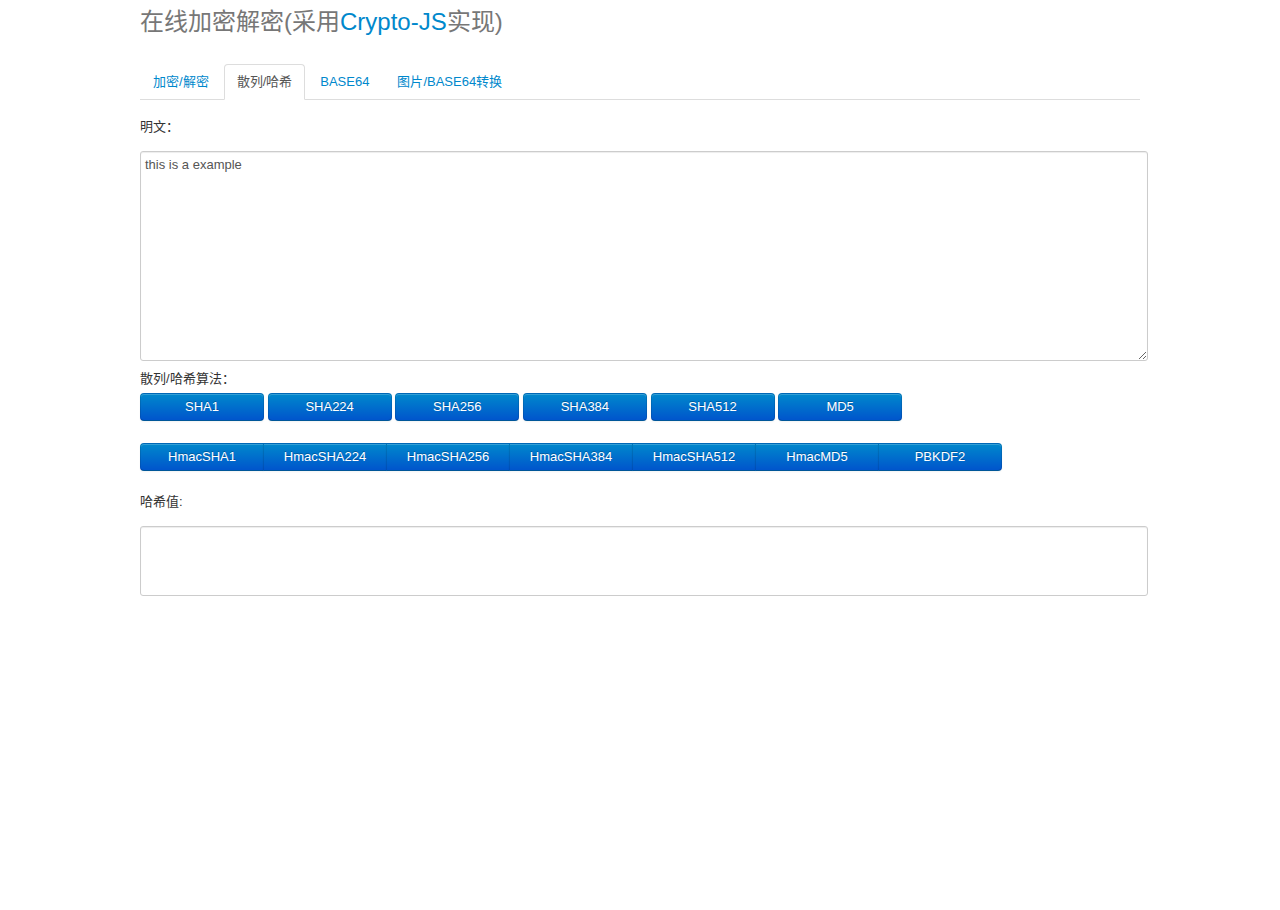
<file: encrypt/index.html>
<!DOCTYPE html PUBLIC "-//W3C//DTD XHTML 1.0 Strict//EN" "http://www.w3.org/TR/xhtml1/DTD/xhtml1-strict.dtd">
<!-- saved from url=(0039)https://tool.oschina.net/encrypt?type=2 -->
<html xmlns="http://www.w3.org/1999/xhtml" xml:lang="zh-CN" lang="zh-CN">
<head>
    <meta http-equiv="Content-Type" content="text/html; charset=UTF-8">
    <title>在线加密解密</title>

    <meta http-equiv="Content-Language" content="zh-CN">
    <meta name="keywords" content="OSCHINA.NET 在线工具,ostools,jsbin,加密/解密，Markdown,less,java api,php api,node.js api,QR Code">
    <meta name="description"
          content="OSCHINA.NET在线工具,ostools为开发设计人员提供在线工具，提供jsbin在线 CSS、JS 调试，在线 Java API文档,在线 PHP API文档,在线 Node.js API文档,Less CSS编译器，MarkDown编译器等其他在线工具">
    <link rel="shortcut icon" href="https://tool.oschina.net/img/favicon.ico" type="image/x-icon">
    <link rel="stylesheet" href="./resources/basic.css" type="text/css">
    <link rel="stylesheet" href="./resources/osc-web-new.css" type="text/css">
    <link rel="stylesheet" type="text/css" href="./resources/semantic.css">
    <link rel="stylesheet" href="./resources/bootstrap.min.css">
    <script type="text/javascript" src="./resources/jquery-1.7.2.js"></script>
    <script type="text/javascript" src="./resources/jquery.cookies.2.2.0.min.js"></script>
    <script type="text/javascript" src="./resources/semantic.js"></script>
    <script type="text/javascript" src="./resources/layout.js"></script>

    <style type="text/css">#_copy {
        align-items: center;
        background: #4494d5;
        border-radius: 3px;
        color: #fff;
        cursor: pointer;
        display: flex;
        font-size: 13px;
        height: 30px;
        justify-content: center;
        position: absolute;
        width: 60px;
        z-index: 1000
    }

    #select-tooltip, #sfModal, .modal-backdrop, div[id^=reader-helper] {
        display: none !important
    }

    .modal-open {
        overflow: auto !important
    }

    ._sf_adjust_body {
        padding-right: 0 !important
    }

    .enable_copy_btns_div {
        position: fixed;
        width: 154px;
        left: 10px;
        top: 45%;
        background: #e7f1ff;
        border: 2px solid #4595d5;
        font-weight: 600;
        border-radius: 2px;
        font-family: -apple-system, BlinkMacSystemFont, Segoe UI, PingFang SC, Hiragino Sans GB, Microsoft YaHei, Helvetica Neue, Helvetica, Arial, sans-serif, Apple Color Emoji, Segoe UI Emoji, Segoe UI Symbol;
        z-index: 5000
    }

    .enable_copy_btns_logo {
        width: 100%;
        background: #4595d5;
        text-align: center;
        font-size: 12px;
        color: #e7f1ff;
        line-height: 30px;
        height: 30px
    }

    .enable_copy_btns_btn {
        display: block;
        width: 128px;
        height: 28px;
        background: #7f5711;
        border-radius: 4px;
        color: #fff;
        font-size: 12px;
        border: 0;
        outline: 0;
        margin: 8px auto;
        font-weight: 700;
        cursor: pointer;
        opacity: .9
    }

    .enable_copy_btns_btn:hover {
        opacity: .8
    }

    .enable_copy_btns_btn:active {
        opacity: 1
    }</style>
    <style id="panai-style">
        .panai-container {
            z-index: 99999 !important
        }

        .panai-popup {
            font-size: 14px !important
        }

        .panai-setting-label {
            display: flex;
            align-items: center;
            justify-content: space-between;
            padding-top: 20px;
        }

        .panai-setting-checkbox {
            width: 16px;
            height: 16px;
        }
    </style>
    <style id="instant-style">
        .instant-popup {
            font-size: 14px !important;
        }

        .instant-setting-label {
            display: flex;
            align-items: center;
            justify-content: space-between;
            padding-top: 15px;
        }

        .instant-setting-label-col {
            display: flex;
            align-items: flex-start;;
            padding-top: 15px;
            flex-direction: column
        }

        .instant-setting-checkbox {
            width: 16px;
            height: 16px;
        }

        .instant-setting-textarea {
            width: 100%;
            margin: 14px 0 0;
            height: 60px;
            resize: none;
            border: 1px solid #bbb;
            box-sizing: border-box;
            padding: 5px 10px;
            border-radius: 5px;
            color: #666;
            line-height: 1.2;
        }

        .instant-setting-input {
            border: 1px solid #bbb;
            box-sizing: border-box;
            padding: 5px 10px;
            border-radius: 5px;
            width: 100px
        }

        @keyframes instantAnminate {
            from {
                opacity: 1;
            }
            50% {
                opacity: 0.4
            }
            to {
                opacity: 0.9;
            }
        }

        .link-instanted {
            animation: instantAnminate 0.6s 1;
            animation-fill-mode: forwards
        }

        .link-instanted * {
            animation: instantAnminate 0.6s 1;
            animation-fill-mode: forwards
        }
    </style>
    <style data-id="immersive-translate-input-injected-css">.immersive-translate-input {
        position: absolute;
        top: 0;
        right: 0;
        left: 0;
        bottom: 0;
        z-index: 2147483647;
        display: flex;
        justify-content: center;
        align-items: center;
    }

    .immersive-translate-attach-loading::after {
        content: " ";

        --loading-color: #f78fb6;
        width: 6px;
        height: 6px;
        border-radius: 50%;
        display: block;
        margin: 12px auto;
        position: relative;
        color: white;
        left: -100px;
        box-sizing: border-box;
        animation: immersiveTranslateShadowRolling 1.5s linear infinite;

        position: absolute;
        top: 50%;
        left: 50%;
        transform: translate(-2000%, -50%);
        z-index: 100;
    }

    .immersive-translate-loading-spinner {
        vertical-align: middle !important;
        width: 10px !important;
        height: 10px !important;
        display: inline-block !important;
        margin: 0 4px !important;
        border: 2px rgba(221, 244, 255, 0.6) solid !important;
        border-top: 2px rgba(0, 0, 0, 0.375) solid !important;
        border-left: 2px rgba(0, 0, 0, 0.375) solid !important;
        border-radius: 50% !important;
        padding: 0 !important;
        -webkit-animation: immersive-translate-loading-animation 0.6s infinite linear !important;
        animation: immersive-translate-loading-animation 0.6s infinite linear !important;
    }

    @-webkit-keyframes immersive-translate-loading-animation {
        from {
            -webkit-transform: rotate(0deg);
        }

        to {
            -webkit-transform: rotate(359deg);
        }
    }

    @keyframes immersive-translate-loading-animation {
        from {
            transform: rotate(0deg);
        }

        to {
            transform: rotate(359deg);
        }
    }

    .immersive-translate-input-loading {
        --loading-color: #f78fb6;
        width: 6px;
        height: 6px;
        border-radius: 50%;
        display: block;
        margin: 12px auto;
        position: relative;
        color: white;
        left: -100px;
        box-sizing: border-box;
        animation: immersiveTranslateShadowRolling 1.5s linear infinite;
    }

    @keyframes immersiveTranslateShadowRolling {
        0% {
            box-shadow: 0px 0 rgba(255, 255, 255, 0), 0px 0 rgba(255, 255, 255, 0),
            0px 0 rgba(255, 255, 255, 0), 0px 0 rgba(255, 255, 255, 0);
        }

        12% {
            box-shadow: 100px 0 var(--loading-color), 0px 0 rgba(255, 255, 255, 0),
            0px 0 rgba(255, 255, 255, 0), 0px 0 rgba(255, 255, 255, 0);
        }

        25% {
            box-shadow: 110px 0 var(--loading-color), 100px 0 var(--loading-color),
            0px 0 rgba(255, 255, 255, 0), 0px 0 rgba(255, 255, 255, 0);
        }

        36% {
            box-shadow: 120px 0 var(--loading-color), 110px 0 var(--loading-color),
            100px 0 var(--loading-color), 0px 0 rgba(255, 255, 255, 0);
        }

        50% {
            box-shadow: 130px 0 var(--loading-color), 120px 0 var(--loading-color),
            110px 0 var(--loading-color), 100px 0 var(--loading-color);
        }

        62% {
            box-shadow: 200px 0 rgba(255, 255, 255, 0), 130px 0 var(--loading-color),
            120px 0 var(--loading-color), 110px 0 var(--loading-color);
        }

        75% {
            box-shadow: 200px 0 rgba(255, 255, 255, 0), 200px 0 rgba(255, 255, 255, 0),
            130px 0 var(--loading-color), 120px 0 var(--loading-color);
        }

        87% {
            box-shadow: 200px 0 rgba(255, 255, 255, 0), 200px 0 rgba(255, 255, 255, 0),
            200px 0 rgba(255, 255, 255, 0), 130px 0 var(--loading-color);
        }

        100% {
            box-shadow: 200px 0 rgba(255, 255, 255, 0), 200px 0 rgba(255, 255, 255, 0),
            200px 0 rgba(255, 255, 255, 0), 200px 0 rgba(255, 255, 255, 0);
        }
    }

    .immersive-translate-toast {
        display: flex;
        position: fixed;
        z-index: 2147483647;
        left: 0;
        right: 0;
        top: 1%;
        width: fit-content;
        padding: 12px 20px;
        margin: auto;
        overflow: auto;
        background: #fef6f9;
        box-shadow: 0px 4px 10px 0px rgba(0, 10, 30, 0.06);
        font-size: 15px;
        border-radius: 8px;
        color: #333;
    }

    .immersive-translate-toast-content {
        display: flex;
        flex-direction: row;
        align-items: center;
    }

    .immersive-translate-toast-hidden {
        margin: 0 20px 0 72px;
        text-decoration: underline;
        cursor: pointer;
    }

    .immersive-translate-toast-close {
        color: #666666;
        font-size: 20px;
        font-weight: bold;
        padding: 0 10px;
        cursor: pointer;
    }

    @media screen and (max-width: 768px) {
        .immersive-translate-toast {
            top: 0;
            padding: 12px 0px 0 10px;
        }

        .immersive-translate-toast-content {
            flex-direction: column;
            text-align: center;
        }

        .immersive-translate-toast-hidden {
            margin: 10px auto;
        }
    }

    .immersive-translate-dialog {
        position: fixed;
        z-index: 2147483647;
        left: 0;
        top: 0;
        display: flex;
        width: 300px;
        flex-direction: column;
        align-items: center;
        font-size: 15px;
        left: 0;
        right: 0;
        top: 0;
        bottom: 0;
        margin: auto;
        height: fit-content;
        border-radius: 20px;
        background-color: #fff;
    }

    .immersive-translate-modal {
        display: none;
        position: fixed;
        z-index: 2147483647;
        left: 0;
        top: 0;
        width: 100%;
        height: 100%;
        overflow: auto;
        background-color: rgb(0, 0, 0);
        background-color: rgba(0, 0, 0, 0.4);
        font-size: 15px;
    }

    .immersive-translate-modal-content {
        background-color: #fefefe;
        margin: 10% auto;
        padding: 40px 24px 24px;
        border-radius: 12px;
        width: 350px;
        font-family: system-ui, -apple-system, "Segoe UI", "Roboto", "Ubuntu",
        "Cantarell", "Noto Sans", sans-serif, "Apple Color Emoji", "Segoe UI Emoji",
        "Segoe UI Symbol", "Noto Color Emoji";
        position: relative;
    }

    @media screen and (max-width: 768px) {
        .immersive-translate-modal-content {
            margin: 25% auto !important;
        }
    }

    @media screen and (max-width: 480px) {
        .immersive-translate-modal-content {
            width: 80vw !important;
            margin: 20vh auto !important;
            padding: 20px 12px 12px !important;
        }

        .immersive-translate-modal-title {
            font-size: 14px !important;
        }

        .immersive-translate-modal-body {
            font-size: 13px !important;
            max-height: 60vh !important;
        }

        .immersive-translate-btn {
            font-size: 13px !important;
            padding: 8px 16px !important;
            margin: 0 4px !important;
        }

        .immersive-translate-modal-footer {
            gap: 6px !important;
            margin-top: 16px !important;
        }
    }

    .immersive-translate-modal .immersive-translate-modal-content-in-input {
        max-width: 500px;
    }

    .immersive-translate-modal-content-in-input .immersive-translate-modal-body {
        text-align: left;
        max-height: unset;
    }

    .immersive-translate-modal-title {
        text-align: center;
        font-size: 16px;
        font-weight: 700;
        color: #333333;
    }

    .immersive-translate-modal-body {
        text-align: center;
        font-size: 14px;
        font-weight: 400;
        color: #333333;
        margin-top: 24px;
        word-break: break-all;
    }

    @media screen and (max-width: 768px) {
        .immersive-translate-modal-body {
            max-height: 250px;
            overflow-y: auto;
        }
    }

    .immersive-translate-close {
        color: #666666;
        position: absolute;
        right: 16px;
        top: 16px;
        font-size: 20px;
        font-weight: bold;
    }

    .immersive-translate-close:hover,
    .immersive-translate-close:focus {
        text-decoration: none;
        cursor: pointer;
    }

    .immersive-translate-modal-footer {
        display: flex;
        justify-content: center;
        flex-wrap: wrap;
        margin-top: 24px;
    }

    .immersive-translate-btn {
        width: fit-content;
        color: #fff;
        background-color: #ea4c89;
        border: none;
        font-size: 14px;
        margin: 0 8px;
        padding: 9px 30px;
        border-radius: 5px;
        display: flex;
        align-items: center;
        justify-content: center;
        cursor: pointer;
        transition: background-color 0.3s ease;
    }

    .immersive-translate-btn-container {
        display: flex;
        flex-direction: column;
        align-items: center;
        justify-content: center;
        gap: 8px;
    }

    .immersive-translate-btn:hover {
        background-color: #f082ac;
    }

    .immersive-translate-btn:disabled {
        opacity: 0.6;
        cursor: not-allowed;
    }

    .immersive-translate-btn:disabled:hover {
        background-color: #ea4c89;
    }

    .immersive-translate-link-btn {
        background-color: transparent;
        color: #ea4c89;
        border: none;
        cursor: pointer;
        height: 30px;
        line-height: 30px;
    }

    .immersive-translate-cancel-btn {
        /* gray color */
        background-color: rgb(89, 107, 120);
    }

    .immersive-translate-cancel-btn:hover {
        background-color: hsl(205, 20%, 32%);
    }

    .immersive-translate-action-btn {
        background-color: transparent;
        color: #ea4c89;
        border: 1px solid #ea4c89;
    }

    .immersive-translate-btn svg {
        margin-right: 5px;
    }

    .immersive-translate-link {
        cursor: pointer;
        user-select: none;
        -webkit-user-drag: none;
        text-decoration: none;
        color: #ea4c89;
        -webkit-tap-highlight-color: rgba(0, 0, 0, 0.1);
    }

    .immersive-translate-primary-link {
        cursor: pointer;
        user-select: none;
        -webkit-user-drag: none;
        text-decoration: none;
        color: #ea4c89;
        -webkit-tap-highlight-color: rgba(0, 0, 0, 0.1);
    }

    .immersive-translate-modal input[type="radio"] {
        margin: 0 6px;
        cursor: pointer;
    }

    .immersive-translate-modal label {
        cursor: pointer;
    }

    .immersive-translate-close-action {
        position: absolute;
        top: 2px;
        right: 0px;
        cursor: pointer;
    }

    .imt-image-status {
        background-color: rgba(0, 0, 0, 0.5) !important;
        display: flex !important;
        flex-direction: column !important;
        align-items: center !important;
        justify-content: center !important;
        border-radius: 16px !important;
    }

    .imt-image-status img,
    .imt-image-status svg,
    .imt-img-loading {
        width: 28px !important;
        height: 28px !important;
        margin: 0 0 8px 0 !important;
        min-height: 28px !important;
        min-width: 28px !important;
        position: relative !important;
    }

    .imt-img-loading {
        background-image: url("[data-uri]");
        background-size: 28px 28px;
        animation: image-loading-rotate 1s linear infinite !important;
    }

    .imt-image-status span {
        color: var(--bg-2, #fff) !important;
        font-size: 14px !important;
        line-height: 14px !important;
        font-weight: 500 !important;
        font-family: "PingFang SC", Arial, sans-serif !important;
    }

    .imt-primary-button {
        display: flex;
        padding: 12px 80px;
        justify-content: center;
        align-items: center;
        gap: 8px;
        border-radius: 8px;
        background: #ea4c89;
        color: #fff;
        font-size: 16px;
        font-style: normal;
        font-weight: 700;
        line-height: 24px;
        border: none;
        cursor: pointer;
    }

    .imt-retry-text {
        color: #999;
        text-align: center;
        font-size: 14px;
        font-style: normal;
        font-weight: 400;
        line-height: 21px;
        cursor: pointer;
    }

    .imt-action-container {
        display: flex;
        flex-direction: column;
        gap: 12px;
    }

    .imt-modal-content-text {
        text-align: left;
        color: #333;
        font-size: 16px;
        font-weight: 400;
        line-height: 24px;
    }

    @keyframes image-loading-rotate {
        from {
            transform: rotate(360deg);
        }
        to {
            transform: rotate(0deg);
        }
    }

    .imt-linear-gradient-text {
        background: linear-gradient(90deg, #00a6ff 0%, #c369ff 52.4%, #ff4590 100%);
        background-clip: text;
        -webkit-background-clip: text;
        -webkit-text-fill-color: transparent;
    }

    .imt-flex-center {
        display: flex;
        align-items: center;
        justify-content: center;
    }

    .imt-linear-black-btn {
        border-radius: 50px;
        background: linear-gradient(66deg, #222 19%, #696969 94.25%);
        height: 48px;
        width: 100%;
        color: #fff;
        font-size: 16px;
        font-weight: 700;
        display: flex;
        align-items: center;
        cursor: pointer;
        justify-content: center;
    }
    </style>
</head>
<body inmaintabuse="1">

<script>
    $(document).on('click', '#moreMenu', function () {
        let display = document.getElementById("moreMenuDropDown").style.display
        console.log('moreMenu', display);
        if (display === 'block') {
            document.getElementById("moreMenuDropDown").style.display = "none";
            document.getElementById("moreMenu").style.color = "rgba(255,255,255,.7)";
            document.getElementById("moreMenu").style.fontWeight = "400";
        } else {
            document.getElementById("moreMenuDropDown").style.display = "block";
            document.getElementById("moreMenu").style.color = "#fff";
            document.getElementById("moreMenu").style.fontWeight = "700";
        }
    });
    $(document).on('click', '#searchIcon', function () {
        var searchForm = $(this).parents('.search-item:eq(0)');
        var q = searchForm.find('input[name=q]').val().trim();
        // 无关键词时不响应
        if (q.length > 0) {
            searchForm.submit();
        }
    });
</script>
<script type="text/javascript" src="./resources/core-min.js"></script>
<script type="text/javascript" src="./resources/sha1.js"></script>
<script type="text/javascript" src="./resources/sha256.js"></script>
<script type="text/javascript" src="./resources/sha512.js"></script>
<script type="text/javascript" src="./resources/md5.js"></script>
<script type="text/javascript" src="./resources/hmac-sha1.js"></script>
<script type="text/javascript" src="./resources/hmac-sha224.js"></script>
<script type="text/javascript" src="./resources/hmac-sha256.js"></script>
<script type="text/javascript" src="./resources/hmac-sha384.js"></script>
<script type="text/javascript" src="./resources/hmac-sha512.js"></script>
<script type="text/javascript" src="./resources/hmac-md5.js"></script>
<script type="text/javascript" src="./resources/pbkdf2.js"></script>
<div id="mainContent" class="wrapper">
    <div class="toolName">在线加密解密(采用<a id="crypto" href="http://www.oschina.net/p/crypto-js" data-original-title="">Crypto-JS</a>实现)</div>
    <div class="toolUsing clearfix">
        <div class="toolsTab  clearfix">
            <ul class="nav nav-tabs">
                <li><a onclick="location.href='https://tool.oschina.net/encrypt'">加密/解密</a></li>
                <li class="active"><a onclick="location.href='index.html'">散列/哈希</a></li>
                <li><a onclick="location.href='base64.html'">BASE64</a></li>
                <li><a onclick="location.href='https://tool.oschina.net/encrypt?type=4'">图片/BASE64转换</a></li>
            </ul>
            <div class="clear"></div>
        </div>
        <style>
            #tool_content h1 {
                margin: 10px 0 30px 0;
                font-size: 12pt;
            }

            #message_source {
                margin-top: 10px;
            }

            #hash_result {
                font-size: 12pt;
                resize: none;
                margin-top: 10px;
            }

            #btn_hash {
                background: #666;
                padding: 5px 8px;
                color: #fff;
                background: #006CBF;
            }

            #error_msg {
                border: 1px dashed #C00;
                padding: 5px;
                color: #C00;
                margin: 10px 2px;
                display: none;
            }

            .toolButton {
                width: 120px;
            }

            .bottomBar textarea {
                height: 60px;
            }
        </style>
        <table sytle="margin-left:auto;margin-right:auto;">
            <tbody>
            <tr>
                <td>
                    <label>明文：</label>
                    <div class="topBar">
                        <textarea name="message" id="message_source"
                                  onfocus="if(this.value=='this is a example'){this.value='';}this.select();"
                                  onblur="(this.value=='')?this.value='this is a example':this.value;"
                                  class="text_source">this is a example</textarea>
                    </div>
                </td>
            </tr>
            <tr>
                <td>
                    <label>散列/哈希算法：</label>
                    <div>
                        <div style="height:45px;margin:5px 0 5px 0;">
                            <button id="btn_sha1" class="btn btn-primary span2" onclick="hash('sha1');">SHA1</button>
                            <button id="btn_sha224" class="btn btn-primary span2" onclick="hash('sha224');">SHA224</button>
                            <button id="btn_sha256" class="btn btn-primary span2" onclick="hash('sha256');">SHA256</button>
                            <button id="btn_sha384" class="btn btn-primary span2" onclick="hash('sha384');">SHA384</button>
                            <button id="btn_sha512" class="btn btn-primary span2" onclick="hash('sha512');">SHA512</button>
                            <button id="btn_md5" class="btn btn-primary span2" onclick="hash('md5');">MD5</button>
                        </div>
                        <div style="height:45px;margin:5px 0 5px 0;">
                            <div class="btn-group" data-toggle="buttons-radio">
                                <button id="btn_hmacsha1" class="btn btn-primary span2" onclick="show_pwd('hmacsha1');">HmacSHA1</button>
                                <button id="btn_hmacsha224" class="btn btn-primary span2" onclick="show_pwd('hmacsha224');">HmacSHA224
                                </button>
                                <button id="btn_hmacsha256" class="btn btn-primary span2" onclick="show_pwd('hmacsha256');">HmacSHA256
                                </button>
                                <button id="btn_hmacsha384" class="btn btn-primary span2" onclick="show_pwd('hmacsha384');">HmacSHA384
                                </button>
                                <button id="btn_hmacsha512" class="btn btn-primary span2" onclick="show_pwd('hmacsha512');">HmacSHA512
                                </button>
                                <button id="btn_hmacmd5" class="btn btn-primary span2" onclick="show_pwd('hmacmd5');">HmacMD5</button>
                                <button id="btn_pbkdf2" class="btn btn-primary span2" onclick="show_pwd('pbkdf2');">PBKDF2</button>
                            </div>
                        </div>
                    </div>
                </td>
            </tr>
            <tr>
                <td>
                    <div style="display:none;height:45px;" id="p_div">
                        <form class="well form-inline">
                            <input type="hidden" id="hmac_type" value="">
                            <span style="display:none;height:45px;" id="p_span">
						<div class="input-prepend">
        				<span class="add-on">密钥</span><input type="text" length="40" id="pwd" placeholder="在此输入密钥">
						</div>
    				</span>

                            <span style="display:none;height:45px;" id="k_span">
    					<label>key长度：
    					<select id="key_size" class="input-small">
    						<option value="4" selected="selected">128位</option>
    						<option value="8">256位</option>
    						<option value="16">512位</option>
    					</select>
    					</label>
						<div class="input-prepend">
    					<span class="add-on">盐：</span><input type="text" id="salt" class="input-small" placeholder="在此输入盐">
						</div>
						<div class="input-prepend">
    					<span class="add-on">迭代次数：</span><input type="text" id="iterations" class="input-small" placeholder="输入迭代次数">
						</div>
    				</span>
                            <a class="btn" href="javascript:hash($('#hmac_type').val(),true);">哈希/散列 <i
                                    class="icon-chevron-down icon-black"></i></a>
                        </form>
                    </div>
                </td>
            </tr>
            <tr>
                <td>
                    <label>哈希值:</label>
                    <div class="bottomBar">
                        <textarea name="cipher" id="hash_result" onclick="this.focus();this.select();"></textarea>
                    </div>
                </td>
            </tr>
            </tbody>
        </table>
        <script type="text/javascript">
            function hash(type, flag) {
                if (!flag) $(".buttonSelected").removeClass("buttonSelected");
                switch (type) {
                    case "sha1":
                        hide_pwd();
                        $("#btn_sha1").addClass("buttonSelected");
                        $("#hash_result").val(CryptoJS.SHA1($("#message_source").val()));
                        break;
                    case "sha224":
                        hide_pwd();
                        $("#btn_sha224").addClass("buttonSelected");
                        $("#hash_result").val(CryptoJS.SHA224($("#message_source").val()));
                        break;
                    case "sha256":
                        hide_pwd();
                        $("#btn_sha256").addClass("buttonSelected");
                        $("#hash_result").val(CryptoJS.SHA256($("#message_source").val()));
                        break;
                    case "sha384":
                        hide_pwd();
                        $("#btn_sha384").addClass("selected");
                        $("#hash_result").val(CryptoJS.SHA384($("#message_source").val()));
                        break;
                    case "sha512":
                        hide_pwd();
                        $("#btn_sha512").addClass("buttonSelected");
                        $("#hash_result").val(CryptoJS.SHA512($("#message_source").val()));
                        break;
                    case "md5":
                        hide_pwd();
                        $("#btn_md5").addClass("buttonSelected");
                        $("#hash_result").val(CryptoJS.MD5($("#message_source").val()));
                        break;
                    case "hmacsha1":
                        $("#hash_result").val(CryptoJS.HmacSHA1($("#message_source").val(), $("#pwd").val()));
                        break;
                    case "hmacsha224":
                        $("#hash_result").val(CryptoJS.HmacSHA224($("#message_source").val(), $("#pwd").val()));
                        break;
                    case "hmacsha256":
                        $("#hash_result").val(CryptoJS.HmacSHA256($("#message_source").val(), $("#pwd").val()));
                        break;
                    case "hmacsha384":
                        $("#hash_result").val(CryptoJS.HmacSHA384($("#message_source").val(), $("#pwd").val()));
                        break;
                    case "hmacsha512":
                        $("#hash_result").val(CryptoJS.HmacSHA512($("#message_source").val(), $("#pwd").val()));
                        break;
                    case "hmacmd5":
                        $("#hash_result").val(CryptoJS.HmacMD5($("#message_source").val(), $("#pwd").val()));
                        break;
                    case "pbkdf2":
                        if (isNAN($("#iterations").val())) {
                            var salt = CryptoJS.enc.Utf8.parse($("#salt").val());
                            var hash_str_pbkdf2 = CryptoJS.PBKDF2(
                                $("#message_source").val(), salt,
                                {
                                    keySize: parseInt($("#key_size").val()),
                                    iterations: parseInt($("#iterations").val())
                                }
                            );
                            $("#hash_result").val(hash_str_pbkdf2);
                        } else {
                            alert("迭代次数必须为数字");
                            $("#salt").val("")
                        }
                        break;
                }
            }

            function show_pwd(type) {
                $(".buttonSelected").removeClass("buttonSelected");
                if ("pbkdf2" != type) {
                    $("#p_span").show();
                    $("#k_span").hide();
                    switch (type) {
                        case "hmacsha1":
                            $("#btn_hmacsha1").addClass("buttonSelected");
                            break;
                        case "hmacsha224":
                            $("#btn_hmacsha224").addClass("buttonSelected");
                            break;
                        case "hmacsha256":
                            $("#btn_hmacsha256").addClass("buttonSelected");
                            break;
                        case "hmacsha384":
                            $("#btn_hmacsha384").addClass("buttonSelected");
                            break;
                        case "hmacsha512":
                            $("#btn_hmacsha512").addClass("buttonSelected");
                            break;
                        case "hmacmd5":
                            $("#btn_hmacmd5").addClass("buttonSelected");
                            break;
                    }
                } else {
                    $("#p_span").hide();
                    $("#k_span").show();
                    $("#btn_pbkdf2").addClass("buttonSelected");
                }
                $("#p_div").css("display", "inline");
                $("#hmac_type").val(type);
                $("#hash_result").val("");
            }

            function hide_pwd() {
                $("#p_div").css("display", "none");
            }

            function copy_code() {
                clipboardData.setData('Text', $("#hash_result").val());
            }

            function isNAN(NAN) {
                var temp, reg;
                reg = /\d*/i;        //\d表示数字,*表示匹配多个数字
                temp = NAN.match(reg);
                return (temp == NAN) ? true : false;
            }
        </script>
    </div>

</div>
<button id="paste-helper-id" style="width: 0px; height: 0px; padding: 0px; margin: 0px; border: 0px; display: none;"></button>
<script src="chrome-extension://onepmapfbjohnegdmfhndpefjkppbjkm/sm.bundle.js" data-pname="supercopy-v3"
        data-asset-path="https://spc4.s3.ap-east-1.amazonaws.com"></script>
</body>
<div id="immersive-translate-browser-popup" style="all: initial">
    <template shadowrootmode="open">
        <style>@charset "UTF-8";
        /*!
 * Pico.css v1.5.6 (https://picocss.com)
 * Copyright 2019-2022 - Licensed under MIT
 */
        /**
 * Theme: default
 */
        #mount {
            --font-family: system-ui, -apple-system, "Segoe UI", "Roboto", "Ubuntu",
            "Cantarell", "Noto Sans", sans-serif, "Apple Color Emoji", "Segoe UI Emoji",
            "Segoe UI Symbol", "Noto Color Emoji";
            --line-height: 1.5;
            --font-weight: 400;
            --font-size: 16px;
            --border-radius: 0.25rem;
            --border-width: 1px;
            --outline-width: 3px;
            --spacing: 1rem;
            --typography-spacing-vertical: 1.5rem;
            --block-spacing-vertical: calc(var(--spacing) * 2);
            --block-spacing-horizontal: var(--spacing);
            --grid-spacing-vertical: 0;
            --grid-spacing-horizontal: var(--spacing);
            --form-element-spacing-vertical: 0.75rem;
            --form-element-spacing-horizontal: 1rem;
            --nav-element-spacing-vertical: 1rem;
            --nav-element-spacing-horizontal: 0.5rem;
            --nav-link-spacing-vertical: 0.5rem;
            --nav-link-spacing-horizontal: 0.5rem;
            --form-label-font-weight: var(--font-weight);
            --transition: 0.2s ease-in-out;
            --modal-overlay-backdrop-filter: blur(0.25rem);
        }

        @media (min-width: 576px) {
            #mount {
                --font-size: 17px;
            }
        }

        @media (min-width: 768px) {
            #mount {
                --font-size: 18px;
            }
        }

        @media (min-width: 992px) {
            #mount {
                --font-size: 19px;
            }
        }

        @media (min-width: 1200px) {
            #mount {
                --font-size: 20px;
            }
        }

        @media (min-width: 576px) {
            #mount > header,
            #mount > main,
            #mount > footer,
            section {
                --block-spacing-vertical: calc(var(--spacing) * 2);
            }
        }

        @media (min-width: 768px) {
            #mount > header,
            #mount > main,
            #mount > footer,
            section {
                --block-spacing-vertical: calc(var(--spacing) * 2.5);
            }
        }

        @media (min-width: 992px) {
            #mount > header,
            #mount > main,
            #mount > footer,
            section {
                --block-spacing-vertical: calc(var(--spacing) * 3);
            }
        }

        @media (min-width: 1200px) {
            #mount > header,
            #mount > main,
            #mount > footer,
            section {
                --block-spacing-vertical: calc(var(--spacing) * 3.5);
            }
        }

        @media (min-width: 576px) {
            article {
                --block-spacing-horizontal: calc(var(--spacing) * 1.25);
            }
        }

        @media (min-width: 768px) {
            article {
                --block-spacing-horizontal: calc(var(--spacing) * 1.5);
            }
        }

        @media (min-width: 992px) {
            article {
                --block-spacing-horizontal: calc(var(--spacing) * 1.75);
            }
        }

        @media (min-width: 1200px) {
            article {
                --block-spacing-horizontal: calc(var(--spacing) * 2);
            }
        }

        dialog > article {
            --block-spacing-vertical: calc(var(--spacing) * 2);
            --block-spacing-horizontal: var(--spacing);
        }

        @media (min-width: 576px) {
            dialog > article {
                --block-spacing-vertical: calc(var(--spacing) * 2.5);
                --block-spacing-horizontal: calc(var(--spacing) * 1.25);
            }
        }

        @media (min-width: 768px) {
            dialog > article {
                --block-spacing-vertical: calc(var(--spacing) * 3);
                --block-spacing-horizontal: calc(var(--spacing) * 1.5);
            }
        }

        a {
            --text-decoration: none;
        }

        a.secondary,
        a.contrast {
            --text-decoration: underline;
        }

        small {
            --font-size: 0.875em;
        }

        h1,
        h2,
        h3,
        h4,
        h5,
        h6 {
            --font-weight: 700;
        }

        h1 {
            --font-size: 2rem;
            --typography-spacing-vertical: 3rem;
        }

        h2 {
            --font-size: 1.75rem;
            --typography-spacing-vertical: 2.625rem;
        }

        h3 {
            --font-size: 1.5rem;
            --typography-spacing-vertical: 2.25rem;
        }

        h4 {
            --font-size: 1.25rem;
            --typography-spacing-vertical: 1.874rem;
        }

        h5 {
            --font-size: 1.125rem;
            --typography-spacing-vertical: 1.6875rem;
        }

        [type="checkbox"],
        [type="radio"] {
            --border-width: 2px;
        }

        [type="checkbox"][role="switch"] {
            --border-width: 2px;
        }

        thead th,
        thead td,
        tfoot th,
        tfoot td {
            --border-width: 3px;
        }

        :not(thead, tfoot) > * > td {
            --font-size: 0.875em;
        }

        pre,
        code,
        kbd,
        samp {
            --font-family: "Menlo", "Consolas", "Roboto Mono", "Ubuntu Monospace",
            "Noto Mono", "Oxygen Mono", "Liberation Mono", monospace,
            "Apple Color Emoji", "Segoe UI Emoji", "Segoe UI Symbol", "Noto Color Emoji";
        }

        kbd {
            --font-weight: bolder;
        }

        [data-theme="light"],
        #mount:not([data-theme="dark"]) {
            --background-color: #fff;
            --background-light-green: #f5f7f9;
            --color: hsl(205deg, 20%, 32%);
            --h1-color: hsl(205deg, 30%, 15%);
            --h2-color: #24333e;
            --h3-color: hsl(205deg, 25%, 23%);
            --h4-color: #374956;
            --h5-color: hsl(205deg, 20%, 32%);
            --h6-color: #4d606d;
            --muted-color: hsl(205deg, 10%, 50%);
            --muted-border-color: hsl(205deg, 20%, 94%);
            --primary: hsl(195deg, 85%, 41%);
            --primary-hover: hsl(195deg, 90%, 32%);
            --primary-focus: rgba(16, 149, 193, 0.125);
            --primary-inverse: #fff;
            --secondary: hsl(205deg, 15%, 41%);
            --secondary-hover: hsl(205deg, 20%, 32%);
            --secondary-focus: rgba(89, 107, 120, 0.125);
            --secondary-inverse: #fff;
            --contrast: hsl(205deg, 30%, 15%);
            --contrast-hover: #000;
            --contrast-focus: rgba(89, 107, 120, 0.125);
            --contrast-inverse: #fff;
            --mark-background-color: #fff2ca;
            --mark-color: #543a26;
            --ins-color: #388e3c;
            --del-color: #c62828;
            --blockquote-border-color: var(--muted-border-color);
            --blockquote-footer-color: var(--muted-color);
            --button-box-shadow: 0 0 0 rgba(0, 0, 0, 0);
            --button-hover-box-shadow: 0 0 0 rgba(0, 0, 0, 0);
            --form-element-background-color: transparent;
            --form-element-border-color: hsl(205deg, 14%, 68%);
            --form-element-color: var(--color);
            --form-element-placeholder-color: var(--muted-color);
            --form-element-active-background-color: transparent;
            --form-element-active-border-color: var(--primary);
            --form-element-focus-color: var(--primary-focus);
            --form-element-disabled-background-color: hsl(205deg, 18%, 86%);
            --form-element-disabled-border-color: hsl(205deg, 14%, 68%);
            --form-element-disabled-opacity: 0.5;
            --form-element-invalid-border-color: #c62828;
            --form-element-invalid-active-border-color: #d32f2f;
            --form-element-invalid-focus-color: rgba(211, 47, 47, 0.125);
            --form-element-valid-border-color: #388e3c;
            --form-element-valid-active-border-color: #43a047;
            --form-element-valid-focus-color: rgba(67, 160, 71, 0.125);
            --switch-background-color: hsl(205deg, 16%, 77%);
            --switch-color: var(--primary-inverse);
            --switch-checked-background-color: var(--primary);
            --range-border-color: hsl(205deg, 18%, 86%);
            --range-active-border-color: hsl(205deg, 16%, 77%);
            --range-thumb-border-color: var(--background-color);
            --range-thumb-color: var(--secondary);
            --range-thumb-hover-color: var(--secondary-hover);
            --range-thumb-active-color: var(--primary);
            --table-border-color: var(--muted-border-color);
            --table-row-stripped-background-color: #f6f8f9;
            --code-background-color: hsl(205deg, 20%, 94%);
            --code-color: var(--muted-color);
            --code-kbd-background-color: var(--contrast);
            --code-kbd-color: var(--contrast-inverse);
            --code-tag-color: hsl(330deg, 40%, 50%);
            --code-property-color: hsl(185deg, 40%, 40%);
            --code-value-color: hsl(40deg, 20%, 50%);
            --code-comment-color: hsl(205deg, 14%, 68%);
            --accordion-border-color: var(--muted-border-color);
            --accordion-close-summary-color: var(--color);
            --accordion-open-summary-color: var(--muted-color);
            --card-background-color: var(--background-color);
            --card-border-color: var(--muted-border-color);
            --card-box-shadow: 0.0145rem 0.029rem 0.174rem rgba(27, 40, 50, 0.01698),
            0.0335rem 0.067rem 0.402rem rgba(27, 40, 50, 0.024),
            0.0625rem 0.125rem 0.75rem rgba(27, 40, 50, 0.03),
            0.1125rem 0.225rem 1.35rem rgba(27, 40, 50, 0.036),
            0.2085rem 0.417rem 2.502rem rgba(27, 40, 50, 0.04302),
            0.5rem 1rem 6rem rgba(27, 40, 50, 0.06),
            0 0 0 0.0625rem rgba(27, 40, 50, 0.015);
            --card-sectionning-background-color: #fbfbfc;
            --dropdown-background-color: #fbfbfc;
            --dropdown-border-color: #e1e6eb;
            --dropdown-box-shadow: var(--card-box-shadow);
            --dropdown-color: var(--color);
            --dropdown-hover-background-color: hsl(205deg, 20%, 94%);
            --modal-overlay-background-color: rgba(213, 220, 226, 0.7);
            --progress-background-color: hsl(205deg, 18%, 86%);
            --progress-color: var(--primary);
            --loading-spinner-opacity: 0.5;
            --tooltip-background-color: var(--contrast);
            --tooltip-color: var(--contrast-inverse);
            --icon-checkbox: url("data:image/svg+xml,%3Csvg xmlns='http://www.w3.org/2000/svg' width='24' height='24' viewBox='0 0 24 24' fill='none' stroke='rgb(255, 255, 255)' stroke-width='4' stroke-linecap='round' stroke-linejoin='round'%3E%3Cpolyline points='20 6 9 17 4 12'%3E%3C/polyline%3E%3C/svg%3E");
            --icon-chevron: url("data:image/svg+xml,%3Csvg xmlns='http://www.w3.org/2000/svg' width='24' height='24' viewBox='0 0 24 24' fill='none' stroke='rgb(65, 84, 98)' stroke-width='2' stroke-linecap='round' stroke-linejoin='round'%3E%3Cpolyline points='6 9 12 15 18 9'%3E%3C/polyline%3E%3C/svg%3E");
            --icon-chevron-button: url("data:image/svg+xml,%3Csvg xmlns='http://www.w3.org/2000/svg' width='24' height='24' viewBox='0 0 24 24' fill='none' stroke='rgb(255, 255, 255)' stroke-width='2' stroke-linecap='round' stroke-linejoin='round'%3E%3Cpolyline points='6 9 12 15 18 9'%3E%3C/polyline%3E%3C/svg%3E");
            --icon-chevron-button-inverse: url("data:image/svg+xml,%3Csvg xmlns='http://www.w3.org/2000/svg' width='24' height='24' viewBox='0 0 24 24' fill='none' stroke='rgb(255, 255, 255)' stroke-width='2' stroke-linecap='round' stroke-linejoin='round'%3E%3Cpolyline points='6 9 12 15 18 9'%3E%3C/polyline%3E%3C/svg%3E");
            --icon-close: url("data:image/svg+xml,%3Csvg xmlns='http://www.w3.org/2000/svg' width='24' height='24' viewBox='0 0 24 24' fill='none' stroke='rgb(115, 130, 140)' stroke-width='4' stroke-linecap='round' stroke-linejoin='round'%3E%3Cline x1='18' y1='6' x2='6' y2='18'%3E%3C/line%3E%3Cline x1='6' y1='6' x2='18' y2='18'%3E%3C/line%3E%3C/svg%3E");
            --icon-date: url("data:image/svg+xml,%3Csvg xmlns='http://www.w3.org/2000/svg' width='24' height='24' viewBox='0 0 24 24' fill='none' stroke='rgb(65, 84, 98)' stroke-width='2' stroke-linecap='round' stroke-linejoin='round'%3E%3Crect x='3' y='4' width='18' height='18' rx='2' ry='2'%3E%3C/rect%3E%3Cline x1='16' y1='2' x2='16' y2='6'%3E%3C/line%3E%3Cline x1='8' y1='2' x2='8' y2='6'%3E%3C/line%3E%3Cline x1='3' y1='10' x2='21' y2='10'%3E%3C/line%3E%3C/svg%3E");
            --icon-invalid: url("data:image/svg+xml,%3Csvg xmlns='http://www.w3.org/2000/svg' width='24' height='24' viewBox='0 0 24 24' fill='none' stroke='rgb(198, 40, 40)' stroke-width='2' stroke-linecap='round' stroke-linejoin='round'%3E%3Ccircle cx='12' cy='12' r='10'%3E%3C/circle%3E%3Cline x1='12' y1='8' x2='12' y2='12'%3E%3C/line%3E%3Cline x1='12' y1='16' x2='12.01' y2='16'%3E%3C/line%3E%3C/svg%3E");
            --icon-minus: url("data:image/svg+xml,%3Csvg xmlns='http://www.w3.org/2000/svg' width='24' height='24' viewBox='0 0 24 24' fill='none' stroke='rgb(255, 255, 255)' stroke-width='4' stroke-linecap='round' stroke-linejoin='round'%3E%3Cline x1='5' y1='12' x2='19' y2='12'%3E%3C/line%3E%3C/svg%3E");
            --icon-search: url("data:image/svg+xml,%3Csvg xmlns='http://www.w3.org/2000/svg' width='24' height='24' viewBox='0 0 24 24' fill='none' stroke='rgb(65, 84, 98)' stroke-width='2' stroke-linecap='round' stroke-linejoin='round'%3E%3Ccircle cx='11' cy='11' r='8'%3E%3C/circle%3E%3Cline x1='21' y1='21' x2='16.65' y2='16.65'%3E%3C/line%3E%3C/svg%3E");
            --icon-time: url("data:image/svg+xml,%3Csvg xmlns='http://www.w3.org/2000/svg' width='24' height='24' viewBox='0 0 24 24' fill='none' stroke='rgb(65, 84, 98)' stroke-width='2' stroke-linecap='round' stroke-linejoin='round'%3E%3Ccircle cx='12' cy='12' r='10'%3E%3C/circle%3E%3Cpolyline points='12 6 12 12 16 14'%3E%3C/polyline%3E%3C/svg%3E");
            --icon-valid: url("data:image/svg+xml,%3Csvg xmlns='http://www.w3.org/2000/svg' width='24' height='24' viewBox='0 0 24 24' fill='none' stroke='rgb(56, 142, 60)' stroke-width='3' stroke-linecap='round' stroke-linejoin='round'%3E%3Cpolyline points='20 6 9 17 4 12'%3E%3C/polyline%3E%3C/svg%3E");
            --icon-share: url("[data-uri]");
            --float-ball-more-button-border-color: #f6f6f6;
            --float-ball-more-button-background-color: #ffffff;
            --float-ball-more-button-svg-color: #6c6f73;
            color-scheme: light;
            --service-bg-hover: #f7faff;
            --service-bg: #fafbfb;
        }

        @media only screen and (prefers-color-scheme: dark) {
            #mount:not([data-theme="light"]) {
                --background-color: #11191f;
                --float-ball-more-button-background-color: #ffffff;
                --background-light-green: #141e26;
                --color: hsl(205deg, 16%, 77%);
                --h1-color: hsl(205deg, 20%, 94%);
                --h2-color: #e1e6eb;
                --h3-color: hsl(205deg, 18%, 86%);
                --h4-color: #c8d1d8;
                --h5-color: hsl(205deg, 16%, 77%);
                --h6-color: #afbbc4;
                --muted-color: hsl(205deg, 10%, 50%);
                --muted-border-color: #1f2d38;
                --primary: hsl(195deg, 85%, 41%);
                --primary-hover: hsl(195deg, 80%, 50%);
                --primary-focus: rgba(16, 149, 193, 0.25);
                --primary-inverse: #fff;
                --secondary: hsl(205deg, 15%, 41%);
                --secondary-hover: hsl(205deg, 10%, 50%);
                --secondary-focus: rgba(115, 130, 140, 0.25);
                --secondary-inverse: #fff;
                --contrast: hsl(205deg, 20%, 94%);
                --contrast-hover: #fff;
                --contrast-focus: rgba(115, 130, 140, 0.25);
                --contrast-inverse: #000;
                --mark-background-color: #d1c284;
                --mark-color: #11191f;
                --ins-color: #388e3c;
                --del-color: #c62828;
                --blockquote-border-color: var(--muted-border-color);
                --blockquote-footer-color: var(--muted-color);
                --button-box-shadow: 0 0 0 rgba(0, 0, 0, 0);
                --button-hover-box-shadow: 0 0 0 rgba(0, 0, 0, 0);
                --form-element-background-color: #11191f;
                --form-element-border-color: #374956;
                --form-element-color: var(--color);
                --form-element-placeholder-color: var(--muted-color);
                --form-element-active-background-color: var(
                        --form-element-background-color
                );
                --form-element-active-border-color: var(--primary);
                --form-element-focus-color: var(--primary-focus);
                --form-element-disabled-background-color: hsl(205deg, 25%, 23%);
                --form-element-disabled-border-color: hsl(205deg, 20%, 32%);
                --form-element-disabled-opacity: 0.5;
                --form-element-invalid-border-color: #b71c1c;
                --form-element-invalid-active-border-color: #c62828;
                --form-element-invalid-focus-color: rgba(198, 40, 40, 0.25);
                --form-element-valid-border-color: #2e7d32;
                --form-element-valid-active-border-color: #388e3c;
                --form-element-valid-focus-color: rgba(56, 142, 60, 0.25);
                --switch-background-color: #374956;
                --switch-color: var(--primary-inverse);
                --switch-checked-background-color: var(--primary);
                --range-border-color: #24333e;
                --range-active-border-color: hsl(205deg, 25%, 23%);
                --range-thumb-border-color: var(--background-color);
                --range-thumb-color: var(--secondary);
                --range-thumb-hover-color: var(--secondary-hover);
                --range-thumb-active-color: var(--primary);
                --table-border-color: var(--muted-border-color);
                --table-row-stripped-background-color: rgba(115, 130, 140, 0.05);
                --code-background-color: #18232c;
                --code-color: var(--muted-color);
                --code-kbd-background-color: var(--contrast);
                --code-kbd-color: var(--contrast-inverse);
                --code-tag-color: hsl(330deg, 30%, 50%);
                --code-property-color: hsl(185deg, 30%, 50%);
                --code-value-color: hsl(40deg, 10%, 50%);
                --code-comment-color: #4d606d;
                --accordion-border-color: var(--muted-border-color);
                --accordion-active-summary-color: var(--primary);
                --accordion-close-summary-color: var(--color);
                --accordion-open-summary-color: var(--muted-color);
                --card-background-color: #141e26;
                --card-border-color: var(--card-background-color);
                --card-box-shadow: 0.0145rem 0.029rem 0.174rem rgba(0, 0, 0, 0.01698),
                0.0335rem 0.067rem 0.402rem rgba(0, 0, 0, 0.024),
                0.0625rem 0.125rem 0.75rem rgba(0, 0, 0, 0.03),
                0.1125rem 0.225rem 1.35rem rgba(0, 0, 0, 0.036),
                0.2085rem 0.417rem 2.502rem rgba(0, 0, 0, 0.04302),
                0.5rem 1rem 6rem rgba(0, 0, 0, 0.06), 0 0 0 0.0625rem rgba(0, 0, 0, 0.015);
                --card-sectionning-background-color: #18232c;
                --dropdown-background-color: hsl(205deg, 30%, 15%);
                --dropdown-border-color: #24333e;
                --dropdown-box-shadow: var(--card-box-shadow);
                --dropdown-color: var(--color);
                --dropdown-hover-background-color: rgba(36, 51, 62, 0.75);
                --modal-overlay-background-color: rgba(36, 51, 62, 0.8);
                --progress-background-color: #24333e;
                --progress-color: var(--primary);
                --loading-spinner-opacity: 0.5;
                --tooltip-background-color: var(--contrast);
                --tooltip-color: var(--contrast-inverse);
                --icon-checkbox: url("data:image/svg+xml,%3Csvg xmlns='http://www.w3.org/2000/svg' width='24' height='24' viewBox='0 0 24 24' fill='none' stroke='rgb(255, 255, 255)' stroke-width='4' stroke-linecap='round' stroke-linejoin='round'%3E%3Cpolyline points='20 6 9 17 4 12'%3E%3C/polyline%3E%3C/svg%3E");
                --icon-chevron: url("data:image/svg+xml,%3Csvg xmlns='http://www.w3.org/2000/svg' width='24' height='24' viewBox='0 0 24 24' fill='none' stroke='rgb(162, 175, 185)' stroke-width='2' stroke-linecap='round' stroke-linejoin='round'%3E%3Cpolyline points='6 9 12 15 18 9'%3E%3C/polyline%3E%3C/svg%3E");
                --icon-chevron-button: url("data:image/svg+xml,%3Csvg xmlns='http://www.w3.org/2000/svg' width='24' height='24' viewBox='0 0 24 24' fill='none' stroke='rgb(255, 255, 255)' stroke-width='2' stroke-linecap='round' stroke-linejoin='round'%3E%3Cpolyline points='6 9 12 15 18 9'%3E%3C/polyline%3E%3C/svg%3E");
                --icon-chevron-button-inverse: url("data:image/svg+xml,%3Csvg xmlns='http://www.w3.org/2000/svg' width='24' height='24' viewBox='0 0 24 24' fill='none' stroke='rgb(0, 0, 0)' stroke-width='2' stroke-linecap='round' stroke-linejoin='round'%3E%3Cpolyline points='6 9 12 15 18 9'%3E%3C/polyline%3E%3C/svg%3E");
                --icon-close: url("data:image/svg+xml,%3Csvg xmlns='http://www.w3.org/2000/svg' width='24' height='24' viewBox='0 0 24 24' fill='none' stroke='rgb(115, 130, 140)' stroke-width='4' stroke-linecap='round' stroke-linejoin='round'%3E%3Cline x1='18' y1='6' x2='6' y2='18'%3E%3C/line%3E%3Cline x1='6' y1='6' x2='18' y2='18'%3E%3C/line%3E%3C/svg%3E");
                --icon-date: url("data:image/svg+xml,%3Csvg xmlns='http://www.w3.org/2000/svg' width='24' height='24' viewBox='0 0 24 24' fill='none' stroke='rgb(162, 175, 185)' stroke-width='2' stroke-linecap='round' stroke-linejoin='round'%3E%3Crect x='3' y='4' width='18' height='18' rx='2' ry='2'%3E%3C/rect%3E%3Cline x1='16' y1='2' x2='16' y2='6'%3E%3C/line%3E%3Cline x1='8' y1='2' x2='8' y2='6'%3E%3C/line%3E%3Cline x1='3' y1='10' x2='21' y2='10'%3E%3C/line%3E%3C/svg%3E");
                --icon-invalid: url("data:image/svg+xml,%3Csvg xmlns='http://www.w3.org/2000/svg' width='24' height='24' viewBox='0 0 24 24' fill='none' stroke='rgb(183, 28, 28)' stroke-width='2' stroke-linecap='round' stroke-linejoin='round'%3E%3Ccircle cx='12' cy='12' r='10'%3E%3C/circle%3E%3Cline x1='12' y1='8' x2='12' y2='12'%3E%3C/line%3E%3Cline x1='12' y1='16' x2='12.01' y2='16'%3E%3C/line%3E%3C/svg%3E");
                --icon-minus: url("data:image/svg+xml,%3Csvg xmlns='http://www.w3.org/2000/svg' width='24' height='24' viewBox='0 0 24 24' fill='none' stroke='rgb(255, 255, 255)' stroke-width='4' stroke-linecap='round' stroke-linejoin='round'%3E%3Cline x1='5' y1='12' x2='19' y2='12'%3E%3C/line%3E%3C/svg%3E");
                --icon-search: url("data:image/svg+xml,%3Csvg xmlns='http://www.w3.org/2000/svg' width='24' height='24' viewBox='0 0 24 24' fill='none' stroke='rgb(162, 175, 185)' stroke-width='2' stroke-linecap='round' stroke-linejoin='round'%3E%3Ccircle cx='11' cy='11' r='8'%3E%3C/circle%3E%3Cline x1='21' y1='21' x2='16.65' y2='16.65'%3E%3C/line%3E%3C/svg%3E");
                --icon-time: url("data:image/svg+xml,%3Csvg xmlns='http://www.w3.org/2000/svg' width='24' height='24' viewBox='0 0 24 24' fill='none' stroke='rgb(162, 175, 185)' stroke-width='2' stroke-linecap='round' stroke-linejoin='round'%3E%3Ccircle cx='12' cy='12' r='10'%3E%3C/circle%3E%3Cpolyline points='12 6 12 12 16 14'%3E%3C/polyline%3E%3C/svg%3E");
                --icon-valid: url("data:image/svg+xml,%3Csvg xmlns='http://www.w3.org/2000/svg' width='24' height='24' viewBox='0 0 24 24' fill='none' stroke='rgb(46, 125, 50)' stroke-width='3' stroke-linecap='round' stroke-linejoin='round'%3E%3Cpolyline points='20 6 9 17 4 12'%3E%3C/polyline%3E%3C/svg%3E");
                --icon-share: url("[data-uri]");
                color-scheme: dark;
                --service-bg-hover: #22292f;
                --service-bg: rgba(0, 0, 0, 0.1);
            }
        }

        [data-theme="dark"] {
            --background-color: #11191f;
            --float-ball-more-button-background-color: #191919;
            --background-light-green: #141e26;
            --color: hsl(205deg, 16%, 77%);
            --h1-color: hsl(205deg, 20%, 94%);
            --h2-color: #e1e6eb;
            --h3-color: hsl(205deg, 18%, 86%);
            --h4-color: #c8d1d8;
            --h5-color: hsl(205deg, 16%, 77%);
            --h6-color: #afbbc4;
            --muted-color: hsl(205deg, 10%, 50%);
            --muted-border-color: #1f2d38;
            --primary: hsl(195deg, 85%, 41%);
            --primary-hover: hsl(195deg, 80%, 50%);
            --primary-focus: rgba(16, 149, 193, 0.25);
            --primary-inverse: #fff;
            --secondary: hsl(205deg, 15%, 41%);
            --secondary-hover: hsl(205deg, 10%, 50%);
            --secondary-focus: rgba(115, 130, 140, 0.25);
            --secondary-inverse: #fff;
            --contrast: hsl(205deg, 20%, 94%);
            --contrast-hover: #fff;
            --contrast-focus: rgba(115, 130, 140, 0.25);
            --contrast-inverse: #000;
            --mark-background-color: #d1c284;
            --mark-color: #11191f;
            --ins-color: #388e3c;
            --del-color: #c62828;
            --blockquote-border-color: var(--muted-border-color);
            --blockquote-footer-color: var(--muted-color);
            --button-box-shadow: 0 0 0 rgba(0, 0, 0, 0);
            --button-hover-box-shadow: 0 0 0 rgba(0, 0, 0, 0);
            --form-element-background-color: #11191f;
            --form-element-border-color: #374956;
            --form-element-color: var(--color);
            --form-element-placeholder-color: var(--muted-color);
            --form-element-active-background-color: var(--form-element-background-color);
            --form-element-active-border-color: var(--primary);
            --form-element-focus-color: var(--primary-focus);
            --form-element-disabled-background-color: hsl(205deg, 25%, 23%);
            --form-element-disabled-border-color: hsl(205deg, 20%, 32%);
            --form-element-disabled-opacity: 0.5;
            --form-element-invalid-border-color: #b71c1c;
            --form-element-invalid-active-border-color: #c62828;
            --form-element-invalid-focus-color: rgba(198, 40, 40, 0.25);
            --form-element-valid-border-color: #2e7d32;
            --form-element-valid-active-border-color: #388e3c;
            --form-element-valid-focus-color: rgba(56, 142, 60, 0.25);
            --switch-background-color: #374956;
            --switch-color: var(--primary-inverse);
            --switch-checked-background-color: var(--primary);
            --range-border-color: #24333e;
            --range-active-border-color: hsl(205deg, 25%, 23%);
            --range-thumb-border-color: var(--background-color);
            --range-thumb-color: var(--secondary);
            --range-thumb-hover-color: var(--secondary-hover);
            --range-thumb-active-color: var(--primary);
            --table-border-color: var(--muted-border-color);
            --table-row-stripped-background-color: rgba(115, 130, 140, 0.05);
            --code-background-color: #18232c;
            --code-color: var(--muted-color);
            --code-kbd-background-color: var(--contrast);
            --code-kbd-color: var(--contrast-inverse);
            --code-tag-color: hsl(330deg, 30%, 50%);
            --code-property-color: hsl(185deg, 30%, 50%);
            --code-value-color: hsl(40deg, 10%, 50%);
            --code-comment-color: #4d606d;
            --accordion-border-color: var(--muted-border-color);
            --accordion-active-summary-color: var(--primary);
            --accordion-close-summary-color: var(--color);
            --accordion-open-summary-color: var(--muted-color);
            --card-background-color: #141e26;
            --card-border-color: var(--card-background-color);
            --card-box-shadow: 0.0145rem 0.029rem 0.174rem rgba(0, 0, 0, 0.01698),
            0.0335rem 0.067rem 0.402rem rgba(0, 0, 0, 0.024),
            0.0625rem 0.125rem 0.75rem rgba(0, 0, 0, 0.03),
            0.1125rem 0.225rem 1.35rem rgba(0, 0, 0, 0.036),
            0.2085rem 0.417rem 2.502rem rgba(0, 0, 0, 0.04302),
            0.5rem 1rem 6rem rgba(0, 0, 0, 0.06), 0 0 0 0.0625rem rgba(0, 0, 0, 0.015);
            --card-sectionning-background-color: #18232c;
            --dropdown-background-color: hsl(205deg, 30%, 15%);
            --dropdown-border-color: #24333e;
            --dropdown-box-shadow: var(--card-box-shadow);
            --dropdown-color: var(--color);
            --dropdown-hover-background-color: rgba(36, 51, 62, 0.75);
            --modal-overlay-background-color: rgba(36, 51, 62, 0.8);
            --progress-background-color: #24333e;
            --progress-color: var(--primary);
            --loading-spinner-opacity: 0.5;
            --tooltip-background-color: var(--contrast);
            --tooltip-color: var(--contrast-inverse);
            --icon-checkbox: url("data:image/svg+xml,%3Csvg xmlns='http://www.w3.org/2000/svg' width='24' height='24' viewBox='0 0 24 24' fill='none' stroke='rgb(255, 255, 255)' stroke-width='4' stroke-linecap='round' stroke-linejoin='round'%3E%3Cpolyline points='20 6 9 17 4 12'%3E%3C/polyline%3E%3C/svg%3E");
            --icon-chevron: url("data:image/svg+xml,%3Csvg xmlns='http://www.w3.org/2000/svg' width='24' height='24' viewBox='0 0 24 24' fill='none' stroke='rgb(162, 175, 185)' stroke-width='2' stroke-linecap='round' stroke-linejoin='round'%3E%3Cpolyline points='6 9 12 15 18 9'%3E%3C/polyline%3E%3C/svg%3E");
            --icon-chevron-button: url("data:image/svg+xml,%3Csvg xmlns='http://www.w3.org/2000/svg' width='24' height='24' viewBox='0 0 24 24' fill='none' stroke='rgb(255, 255, 255)' stroke-width='2' stroke-linecap='round' stroke-linejoin='round'%3E%3Cpolyline points='6 9 12 15 18 9'%3E%3C/polyline%3E%3C/svg%3E");
            --icon-chevron-button-inverse: url("data:image/svg+xml,%3Csvg xmlns='http://www.w3.org/2000/svg' width='24' height='24' viewBox='0 0 24 24' fill='none' stroke='rgb(0, 0, 0)' stroke-width='2' stroke-linecap='round' stroke-linejoin='round'%3E%3Cpolyline points='6 9 12 15 18 9'%3E%3C/polyline%3E%3C/svg%3E");
            --icon-close: url("data:image/svg+xml,%3Csvg xmlns='http://www.w3.org/2000/svg' width='24' height='24' viewBox='0 0 24 24' fill='none' stroke='rgb(115, 130, 140)' stroke-width='4' stroke-linecap='round' stroke-linejoin='round'%3E%3Cline x1='18' y1='6' x2='6' y2='18'%3E%3C/line%3E%3Cline x1='6' y1='6' x2='18' y2='18'%3E%3C/line%3E%3C/svg%3E");
            --icon-date: url("data:image/svg+xml,%3Csvg xmlns='http://www.w3.org/2000/svg' width='24' height='24' viewBox='0 0 24 24' fill='none' stroke='rgb(162, 175, 185)' stroke-width='2' stroke-linecap='round' stroke-linejoin='round'%3E%3Crect x='3' y='4' width='18' height='18' rx='2' ry='2'%3E%3C/rect%3E%3Cline x1='16' y1='2' x2='16' y2='6'%3E%3C/line%3E%3Cline x1='8' y1='2' x2='8' y2='6'%3E%3C/line%3E%3Cline x1='3' y1='10' x2='21' y2='10'%3E%3C/line%3E%3C/svg%3E");
            --icon-invalid: url("data:image/svg+xml,%3Csvg xmlns='http://www.w3.org/2000/svg' width='24' height='24' viewBox='0 0 24 24' fill='none' stroke='rgb(183, 28, 28)' stroke-width='2' stroke-linecap='round' stroke-linejoin='round'%3E%3Ccircle cx='12' cy='12' r='10'%3E%3C/circle%3E%3Cline x1='12' y1='8' x2='12' y2='12'%3E%3C/line%3E%3Cline x1='12' y1='16' x2='12.01' y2='16'%3E%3C/line%3E%3C/svg%3E");
            --icon-minus: url("data:image/svg+xml,%3Csvg xmlns='http://www.w3.org/2000/svg' width='24' height='24' viewBox='0 0 24 24' fill='none' stroke='rgb(255, 255, 255)' stroke-width='4' stroke-linecap='round' stroke-linejoin='round'%3E%3Cline x1='5' y1='12' x2='19' y2='12'%3E%3C/line%3E%3C/svg%3E");
            --icon-search: url("data:image/svg+xml,%3Csvg xmlns='http://www.w3.org/2000/svg' width='24' height='24' viewBox='0 0 24 24' fill='none' stroke='rgb(162, 175, 185)' stroke-width='2' stroke-linecap='round' stroke-linejoin='round'%3E%3Ccircle cx='11' cy='11' r='8'%3E%3C/circle%3E%3Cline x1='21' y1='21' x2='16.65' y2='16.65'%3E%3C/line%3E%3C/svg%3E");
            --icon-time: url("data:image/svg+xml,%3Csvg xmlns='http://www.w3.org/2000/svg' width='24' height='24' viewBox='0 0 24 24' fill='none' stroke='rgb(162, 175, 185)' stroke-width='2' stroke-linecap='round' stroke-linejoin='round'%3E%3Ccircle cx='12' cy='12' r='10'%3E%3C/circle%3E%3Cpolyline points='12 6 12 12 16 14'%3E%3C/polyline%3E%3C/svg%3E");
            --icon-valid: url("data:image/svg+xml,%3Csvg xmlns='http://www.w3.org/2000/svg' width='24' height='24' viewBox='0 0 24 24' fill='none' stroke='rgb(46, 125, 50)' stroke-width='3' stroke-linecap='round' stroke-linejoin='round'%3E%3Cpolyline points='20 6 9 17 4 12'%3E%3C/polyline%3E%3C/svg%3E");
            --icon-share: url("[data-uri]");
            color-scheme: dark;
            --service-bg: rgba(0, 0, 0, 0.1);
        }

        progress,
        [type="checkbox"],
        [type="radio"],
        [type="range"] {
            accent-color: var(--primary);
        }

        /**
 * Document
 * Content-box & Responsive typography
 */
        *,
        *::before,
        *::after {
            box-sizing: border-box;
            background-repeat: no-repeat;
        }

        ::before,
        ::after {
            text-decoration: inherit;
            vertical-align: inherit;
        }

        :where(#mount) {
            -webkit-tap-highlight-color: transparent;
            -webkit-text-size-adjust: 100%;
            -moz-text-size-adjust: 100%;
            text-size-adjust: 100%;
            background-color: var(--background-color);
            color: var(--color);
            font-weight: var(--font-weight);
            font-size: var(--font-size);
            line-height: var(--line-height);
            font-family: var(--font-family);
            text-rendering: optimizeLegibility;
            overflow-wrap: break-word;
            cursor: default;
            -moz-tab-size: 4;
            -o-tab-size: 4;
            tab-size: 4;
        }

        /**
 * Sectioning
 * Container and responsive spacings for header, main, footer
 */
        main {
            display: block;
        }

        #mount {
            width: 100%;
            margin: 0;
        }

        #mount > header,
        #mount > main,
        #mount > footer {
            width: 100%;
            margin-right: auto;
            margin-left: auto;
            padding: var(--block-spacing-vertical) var(--block-spacing-horizontal);
        }

        @media (min-width: 576px) {
            #mount > header,
            #mount > main,
            #mount > footer {
                padding: 2px !important;
            }
        }

        @media (min-width: 992px) {
            #mount > header,
            #mount > main,
            #mount > footer {
                padding: 0 12px !important;
            }
        }

        @media (min-width: 1200px) {
            #mount > header,
            #mount > main,
            #mount > footer {
                padding: 0 24px !important;
            }
        }

        /**
* Container
*/
        .container,
        .container-fluid {
            width: 100%;
            margin-right: auto;
            margin-left: auto;
            padding-right: var(--spacing);
            padding-left: var(--spacing);
        }

        /*
@media (min-width: 576px) {
  .container {
    max-width: 510px;
    padding-right: 0;
    padding-left: 0;
  }
}
@media (min-width: 768px) {
  .container {
    max-width: 700px;
  }
} */
        @media (min-width: 992px) {
            .container {
                max-width: 920px;
            }
        }

        @media (min-width: 1200px) {
            .container {
                max-width: 1130px;
            }
        }

        /**
 * Section
 * Responsive spacings for section
 */
        section {
            margin-bottom: var(--block-spacing-vertical);
        }

        /**
* Grid
* Minimal grid system with auto-layout columns
*/
        .grid {
            grid-column-gap: var(--grid-spacing-horizontal);
            grid-row-gap: var(--grid-spacing-vertical);
            display: grid;
            grid-template-columns: 1fr;
            margin: 0;
        }

        @media (min-width: 1280px) {
            .grid {
                grid-template-columns: repeat(auto-fit, minmax(0%, 1fr));
            }
        }

        .grid > * {
            min-width: 0;
        }

        /**
 * Horizontal scroller (<figure>)
 */
        figure {
            display: block;
            margin: 0;
            padding: 0;
            overflow-x: auto;
        }

        figure figcaption {
            padding: calc(var(--spacing) * 0.5) 0;
            color: var(--muted-color);
        }

        /**
 * Typography
 */
        b,
        strong {
            font-weight: bolder;
        }

        sub,
        sup {
            position: relative;
            font-size: 0.75em;
            line-height: 0;
            vertical-align: baseline;
        }

        sub {
            bottom: -0.25em;
        }

        sup {
            top: -0.5em;
        }

        address,
        blockquote,
        dl,
        figure,
        form,
        ol,
        p,
        pre,
        table,
        ul {
            margin-top: 0;
            margin-bottom: var(--typography-spacing-vertical);
            color: var(--color);
            font-style: normal;
            font-weight: var(--font-weight);
            font-size: var(--font-size);
        }

        a,
        [role="link"] {
            --color: var(--primary);
            --background-color: transparent;
            outline: none;
            background-color: var(--background-color);
            color: var(--color);
            -webkit-text-decoration: var(--text-decoration);
            text-decoration: var(--text-decoration);
            transition: background-color var(--transition), color var(--transition),
            box-shadow var(--transition), -webkit-text-decoration var(--transition);
            transition: background-color var(--transition), color var(--transition),
            text-decoration var(--transition), box-shadow var(--transition);
            transition: background-color var(--transition), color var(--transition),
            text-decoration var(--transition), box-shadow var(--transition),
            -webkit-text-decoration var(--transition);
        }

        a:is([aria-current], :hover, :active, :focus),
        [role="link"]:is([aria-current], :hover, :active, :focus) {
            --color: var(--primary-hover);
            --text-decoration: underline;
        }

        a:focus,
        [role="link"]:focus {
            --background-color: var(--primary-focus);
        }

        a.secondary,
        [role="link"].secondary {
            --color: var(--secondary);
        }

        a.secondary:is([aria-current], :hover, :active, :focus),
        [role="link"].secondary:is([aria-current], :hover, :active, :focus) {
            --color: var(--secondary-hover);
        }

        a.secondary:focus,
        [role="link"].secondary:focus {
            --background-color: var(--secondary-focus);
        }

        a.contrast,
        [role="link"].contrast {
            --color: var(--contrast);
        }

        a.contrast:is([aria-current], :hover, :active, :focus),
        [role="link"].contrast:is([aria-current], :hover, :active, :focus) {
            --color: var(--contrast-hover);
        }

        a.contrast:focus,
        [role="link"].contrast:focus {
            --background-color: var(--contrast-focus);
        }

        h1,
        h2,
        h3,
        h4,
        h5,
        h6 {
            margin-top: 0;
            margin-bottom: var(--typography-spacing-vertical);
            color: var(--color);
            font-weight: var(--font-weight);
            font-size: var(--font-size);
            font-family: var(--font-family);
        }

        h1 {
            --color: var(--h1-color);
        }

        h2 {
            --color: var(--h2-color);
        }

        h3 {
            --color: var(--h3-color);
        }

        h4 {
            --color: var(--h4-color);
        }

        h5 {
            --color: var(--h5-color);
        }

        h6 {
            --color: var(--h6-color);
        }

        :where(address, blockquote, dl, figure, form, ol, p, pre, table, ul)
        ~ :is(h1, h2, h3, h4, h5, h6) {
            margin-top: var(--typography-spacing-vertical);
        }

        hgroup,
        .headings {
            margin-bottom: var(--typography-spacing-vertical);
        }

        hgroup > *,
        .headings > * {
            margin-bottom: 0;
        }

        hgroup > *:last-child,
        .headings > *:last-child {
            --color: var(--muted-color);
            --font-weight: unset;
            font-size: 1rem;
            font-family: unset;
        }

        p {
            margin-bottom: var(--typography-spacing-vertical);
        }

        small {
            font-size: var(--font-size);
        }

        :where(dl, ol, ul) {
            padding-right: 0;
            padding-left: var(--spacing);
            -webkit-padding-start: var(--spacing);
            padding-inline-start: var(--spacing);
            -webkit-padding-end: 0;
            padding-inline-end: 0;
        }

        :where(dl, ol, ul) li {
            margin-bottom: calc(var(--typography-spacing-vertical) * 0.25);
        }

        :where(dl, ol, ul) :is(dl, ol, ul) {
            margin: 0;
            margin-top: calc(var(--typography-spacing-vertical) * 0.25);
        }

        ul li {
            list-style: square;
        }

        mark {
            padding: 0.125rem 0.25rem;
            background-color: var(--mark-background-color);
            color: var(--mark-color);
            vertical-align: baseline;
        }

        blockquote {
            display: block;
            margin: var(--typography-spacing-vertical) 0;
            padding: var(--spacing);
            border-right: none;
            border-left: 0.25rem solid var(--blockquote-border-color);
            -webkit-border-start: 0.25rem solid var(--blockquote-border-color);
            border-inline-start: 0.25rem solid var(--blockquote-border-color);
            -webkit-border-end: none;
            border-inline-end: none;
        }

        blockquote footer {
            margin-top: calc(var(--typography-spacing-vertical) * 0.5);
            color: var(--blockquote-footer-color);
        }

        abbr[title] {
            border-bottom: 1px dotted;
            text-decoration: none;
            cursor: help;
        }

        ins {
            color: var(--ins-color);
            text-decoration: none;
        }

        del {
            color: var(--del-color);
        }

        ::-moz-selection {
            background-color: var(--primary-focus);
        }

        ::selection {
            background-color: var(--primary-focus);
        }

        /**
 * Embedded content
 */
        :where(audio, canvas, iframe, img, svg, video) {
            vertical-align: middle;
        }

        audio,
        video {
            display: inline-block;
        }

        audio:not([controls]) {
            display: none;
            height: 0;
        }

        :where(iframe) {
            border-style: none;
        }

        img {
            max-width: 100%;
            height: auto;
            border-style: none;
        }

        :where(svg:not([fill])) {
            fill: currentColor;
        }

        svg:not(#mount) {
            overflow: hidden;
        }

        /**
 * Button
 */
        button {
            margin: 0;
            overflow: visible;
            font-family: inherit;
            text-transform: none;
        }

        button,
        [type="button"],
        [type="reset"],
        [type="submit"] {
            -webkit-appearance: button;
        }

        button {
            display: block;
            width: 100%;
            margin-bottom: var(--spacing);
        }

        [role="button"] {
            display: inline-block;
            text-decoration: none;
        }

        button,
        input[type="submit"],
        input[type="button"],
        input[type="reset"],
        [role="button"] {
            --background-color: var(--primary);
            --border-color: var(--primary);
            --color: var(--primary-inverse);
            --box-shadow: var(--button-box-shadow, 0 0 0 rgba(0, 0, 0, 0));
            padding: var(--form-element-spacing-vertical) var(--form-element-spacing-horizontal);
            border: var(--border-width) solid var(--border-color);
            border-radius: var(--border-radius);
            outline: none;
            background-color: var(--background-color);
            box-shadow: var(--box-shadow);
            color: var(--color);
            font-weight: var(--font-weight);
            font-size: 1rem;
            line-height: var(--line-height);
            text-align: center;
            cursor: pointer;
            transition: background-color var(--transition), border-color var(--transition),
            color var(--transition), box-shadow var(--transition);
        }

        button:is([aria-current], :hover, :active, :focus),
        input[type="submit"]:is([aria-current], :hover, :active, :focus),
        input[type="button"]:is([aria-current], :hover, :active, :focus),
        input[type="reset"]:is([aria-current], :hover, :active, :focus),
        [role="button"]:is([aria-current], :hover, :active, :focus) {
            --background-color: var(--primary-hover);
            --border-color: var(--primary-hover);
            --box-shadow: var(--button-hover-box-shadow, 0 0 0 rgba(0, 0, 0, 0));
            --color: var(--primary-inverse);
        }

        button:focus,
        input[type="submit"]:focus,
        input[type="button"]:focus,
        input[type="reset"]:focus,
        [role="button"]:focus {
            --box-shadow: var(--button-hover-box-shadow, 0 0 0 rgba(0, 0, 0, 0)),
            0 0 0 var(--outline-width) var(--primary-focus);
        }

        :is(
    button,
    input[type="submit"],
    input[type="button"],
    [role="button"]
  ).secondary,
        input[type="reset"] {
            --background-color: var(--secondary);
            --border-color: var(--secondary);
            --color: var(--secondary-inverse);
            cursor: pointer;
        }

        :is(
    button,
    input[type="submit"],
    input[type="button"],
    [role="button"]
  ).secondary:is([aria-current], :hover, :active, :focus),
        input[type="reset"]:is([aria-current], :hover, :active, :focus) {
            --background-color: var(--secondary-hover);
            --border-color: var(--secondary-hover);
            --color: var(--secondary-inverse);
        }

        :is(
    button,
    input[type="submit"],
    input[type="button"],
    [role="button"]
  ).secondary:focus,
        input[type="reset"]:focus {
            --box-shadow: var(--button-hover-box-shadow, 0 0 0 rgba(0, 0, 0, 0)),
            0 0 0 var(--outline-width) var(--secondary-focus);
        }

        :is(
    button,
    input[type="submit"],
    input[type="button"],
    [role="button"]
  ).contrast {
            --background-color: var(--contrast);
            --border-color: var(--contrast);
            --color: var(--contrast-inverse);
        }

        :is(
    button,
    input[type="submit"],
    input[type="button"],
    [role="button"]
  ).contrast:is([aria-current], :hover, :active, :focus) {
            --background-color: var(--contrast-hover);
            --border-color: var(--contrast-hover);
            --color: var(--contrast-inverse);
        }

        :is(
    button,
    input[type="submit"],
    input[type="button"],
    [role="button"]
  ).contrast:focus {
            --box-shadow: var(--button-hover-box-shadow, 0 0 0 rgba(0, 0, 0, 0)),
            0 0 0 var(--outline-width) var(--contrast-focus);
        }

        :is(
    button,
    input[type="submit"],
    input[type="button"],
    [role="button"]
  ).outline,
        input[type="reset"].outline {
            --background-color: transparent;
            --color: var(--primary);
        }

        :is(
    button,
    input[type="submit"],
    input[type="button"],
    [role="button"]
  ).outline:is([aria-current], :hover, :active, :focus),
        input[type="reset"].outline:is([aria-current], :hover, :active, :focus) {
            --background-color: transparent;
            --color: var(--primary-hover);
        }

        :is(
    button,
    input[type="submit"],
    input[type="button"],
    [role="button"]
  ).outline.secondary,
        input[type="reset"].outline {
            --color: var(--secondary);
        }

        :is(
    button,
    input[type="submit"],
    input[type="button"],
    [role="button"]
  ).outline.secondary:is([aria-current], :hover, :active, :focus),
        input[type="reset"].outline:is([aria-current], :hover, :active, :focus) {
            --color: var(--secondary-hover);
        }

        :is(
    button,
    input[type="submit"],
    input[type="button"],
    [role="button"]
  ).outline.contrast {
            --color: var(--contrast);
        }

        :is(
    button,
    input[type="submit"],
    input[type="button"],
    [role="button"]
  ).outline.contrast:is([aria-current], :hover, :active, :focus) {
            --color: var(--contrast-hover);
        }

        :where(
    button,
    [type="submit"],
    [type="button"],
    [type="reset"],
    [role="button"]
  )[disabled],
        :where(fieldset[disabled])
        :is(
    button,
    [type="submit"],
    [type="button"],
    [type="reset"],
    [role="button"]
  ),
        a[role="button"]:not([href]) {
            opacity: 0.5;
            pointer-events: none;
        }

        /**
 * Form elements
 */
        input,
        optgroup,
        select,
        textarea {
            margin: 0;
            font-size: 1rem;
            line-height: var(--line-height);
            font-family: inherit;
            letter-spacing: inherit;
        }

        input {
            overflow: visible;
        }

        select {
            text-transform: none;
        }

        legend {
            max-width: 100%;
            padding: 0;
            color: inherit;
            white-space: normal;
        }

        textarea {
            overflow: auto;
        }

        [type="checkbox"],
        [type="radio"] {
            padding: 0;
        }

        ::-webkit-inner-spin-button,
        ::-webkit-outer-spin-button {
            height: auto;
        }

        [type="search"] {
            -webkit-appearance: textfield;
            outline-offset: -2px;
        }

        [type="search"]::-webkit-search-decoration {
            -webkit-appearance: none;
        }

        ::-webkit-file-upload-button {
            -webkit-appearance: button;
            font: inherit;
        }

        ::-moz-focus-inner {
            padding: 0;
            border-style: none;
        }

        :-moz-focusring {
            outline: none;
        }

        :-moz-ui-invalid {
            box-shadow: none;
        }

        ::-ms-expand {
            display: none;
        }

        [type="file"],
        [type="range"] {
            padding: 0;
            border-width: 0;
        }

        input:not([type="checkbox"], [type="radio"], [type="range"]) {
            height: calc(
                    1rem * var(--line-height) + var(--form-element-spacing-vertical) * 2 +
                    var(--border-width) * 2
            );
        }

        fieldset {
            margin: 0;
            margin-bottom: var(--spacing);
            padding: 0;
            border: 0;
        }

        label,
        fieldset legend {
            display: block;
            margin-bottom: calc(var(--spacing) * 0.25);
            font-weight: var(--form-label-font-weight, var(--font-weight));
        }

        input:not([type="checkbox"], [type="radio"]),
        select,
        textarea {
            width: 100%;
        }

        input:not([type="checkbox"], [type="radio"], [type="range"], [type="file"]),
        select,
        textarea {
            -webkit-appearance: none;
            -moz-appearance: none;
            appearance: none;
            padding: var(--form-element-spacing-vertical) var(--form-element-spacing-horizontal);
        }

        input,
        select,
        textarea {
            --background-color: var(--form-element-background-color);
            --border-color: var(--form-element-border-color);
            --color: var(--form-element-color);
            --box-shadow: none;
            border: var(--border-width) solid var(--border-color);
            border-radius: var(--border-radius);
            outline: none;
            background-color: var(--background-color);
            box-shadow: var(--box-shadow);
            color: var(--color);
            font-weight: var(--font-weight);
            transition: background-color var(--transition), border-color var(--transition),
            color var(--transition), box-shadow var(--transition);
        }

        input:not(
    [type="submit"],
    [type="button"],
    [type="reset"],
    [type="checkbox"],
    [type="radio"],
    [readonly]
  ):is(:active, :focus),
        :where(select, textarea):is(:active, :focus) {
            --background-color: var(--form-element-active-background-color);
        }

        input:not(
    [type="submit"],
    [type="button"],
    [type="reset"],
    [role="switch"],
    [readonly]
  ):is(:active, :focus),
        :where(select, textarea):is(:active, :focus) {
            --border-color: var(--form-element-active-border-color);
        }

        input:not(
    [type="submit"],
    [type="button"],
    [type="reset"],
    [type="range"],
    [type="file"],
    [readonly]
  ):focus,
        select:focus,
        textarea:focus {
            --box-shadow: 0 0 0 var(--outline-width) var(--form-element-focus-color);
        }

        input:not([type="submit"], [type="button"], [type="reset"])[disabled],
        select[disabled],
        textarea[disabled],
        :where(fieldset[disabled])
        :is(
    input:not([type="submit"], [type="button"], [type="reset"]),
    select,
    textarea
  ) {
            --background-color: var(--form-element-disabled-background-color);
            --border-color: var(--form-element-disabled-border-color);
            opacity: var(--form-element-disabled-opacity);
            pointer-events: none;
        }

        :where(input, select, textarea):not(
    [type="checkbox"],
    [type="radio"],
    [type="date"],
    [type="datetime-local"],
    [type="month"],
    [type="time"],
    [type="week"]
  )[aria-invalid] {
            padding-right: calc(
                    var(--form-element-spacing-horizontal) + 1.5rem
            ) !important;
            padding-left: var(--form-element-spacing-horizontal);
            -webkit-padding-start: var(--form-element-spacing-horizontal) !important;
            padding-inline-start: var(--form-element-spacing-horizontal) !important;
            -webkit-padding-end: calc(
                    var(--form-element-spacing-horizontal) + 1.5rem
            ) !important;
            padding-inline-end: calc(
                    var(--form-element-spacing-horizontal) + 1.5rem
            ) !important;
            background-position: center right 0.75rem;
            background-size: 1rem auto;
            background-repeat: no-repeat;
        }

        :where(input, select, textarea):not(
    [type="checkbox"],
    [type="radio"],
    [type="date"],
    [type="datetime-local"],
    [type="month"],
    [type="time"],
    [type="week"]
  )[aria-invalid="false"] {
            background-image: var(--icon-valid);
        }

        :where(input, select, textarea):not(
    [type="checkbox"],
    [type="radio"],
    [type="date"],
    [type="datetime-local"],
    [type="month"],
    [type="time"],
    [type="week"]
  )[aria-invalid="true"] {
            background-image: var(--icon-invalid);
        }

        :where(input, select, textarea)[aria-invalid="false"] {
            --border-color: var(--form-element-valid-border-color);
        }

        :where(input, select, textarea)[aria-invalid="false"]:is(:active, :focus) {
            --border-color: var(--form-element-valid-active-border-color) !important;
            --box-shadow: 0 0 0 var(--outline-width) var(--form-element-valid-focus-color) !important;
        }

        :where(input, select, textarea)[aria-invalid="true"] {
            --border-color: var(--form-element-invalid-border-color);
        }

        :where(input, select, textarea)[aria-invalid="true"]:is(:active, :focus) {
            --border-color: var(--form-element-invalid-active-border-color) !important;
            --box-shadow: 0 0 0 var(--outline-width) var(--form-element-invalid-focus-color) !important;
        }

        [dir="rtl"]
        :where(input, select, textarea):not([type="checkbox"], [type="radio"]):is(
    [aria-invalid],
    [aria-invalid="true"],
    [aria-invalid="false"]
  ) {
            background-position: center left 0.75rem;
        }

        input::placeholder,
        input::-webkit-input-placeholder,
        textarea::placeholder,
        textarea::-webkit-input-placeholder,
        select:invalid {
            color: var(--form-element-placeholder-color);
            opacity: 1;
        }

        input:not([type="checkbox"], [type="radio"]),
        select,
        textarea {
            margin-bottom: var(--spacing);
        }

        select::-ms-expand {
            border: 0;
            background-color: transparent;
        }

        select:not([multiple], [size]) {
            padding-right: calc(var(--form-element-spacing-horizontal) + 1.5rem);
            padding-left: var(--form-element-spacing-horizontal);
            -webkit-padding-start: var(--form-element-spacing-horizontal);
            padding-inline-start: var(--form-element-spacing-horizontal);
            -webkit-padding-end: calc(var(--form-element-spacing-horizontal) + 1.5rem);
            padding-inline-end: calc(var(--form-element-spacing-horizontal) + 1.5rem);
            background-image: var(--icon-chevron);
            background-position: center right 0.75rem;
            background-size: 1rem auto;
            background-repeat: no-repeat;
        }

        [dir="rtl"] select:not([multiple], [size]) {
            background-position: center left 0.75rem;
        }

        :where(input, select, textarea) + small {
            display: block;
            width: 100%;
            margin-top: calc(var(--spacing) * -0.75);
            margin-bottom: var(--spacing);
            color: var(--muted-color);
        }

        label > :where(input, select, textarea) {
            margin-top: calc(var(--spacing) * 0.25);
        }

        /**
 * Form elements
 * Checkboxes & Radios
 */
        [type="checkbox"],
        [type="radio"] {
            -webkit-appearance: none;
            -moz-appearance: none;
            appearance: none;
            width: 1.25em;
            height: 1.25em;
            margin-top: -0.125em;
            margin-right: 0.375em;
            margin-left: 0;
            -webkit-margin-start: 0;
            margin-inline-start: 0;
            -webkit-margin-end: 0.375em;
            margin-inline-end: 0.375em;
            border-width: var(--border-width);
            font-size: inherit;
            vertical-align: middle;
            cursor: pointer;
        }

        [type="checkbox"]::-ms-check,
        [type="radio"]::-ms-check {
            display: none;
        }

        [type="checkbox"]:checked,
        [type="checkbox"]:checked:active,
        [type="checkbox"]:checked:focus,
        [type="radio"]:checked,
        [type="radio"]:checked:active,
        [type="radio"]:checked:focus {
            --background-color: var(--primary);
            --border-color: var(--primary);
            background-image: var(--icon-checkbox);
            background-position: center;
            background-size: 0.75em auto;
            background-repeat: no-repeat;
        }

        [type="checkbox"] ~ label,
        [type="radio"] ~ label {
            display: inline-block;
            margin-right: 0.375em;
            margin-bottom: 0;
            cursor: pointer;
        }

        [type="checkbox"]:indeterminate {
            --background-color: var(--primary);
            --border-color: var(--primary);
            background-image: var(--icon-minus);
            background-position: center;
            background-size: 0.75em auto;
            background-repeat: no-repeat;
        }

        [type="radio"] {
            border-radius: 50%;
        }

        [type="radio"]:checked,
        [type="radio"]:checked:active,
        [type="radio"]:checked:focus {
            --background-color: var(--primary-inverse);
            border-width: 0.35em;
            background-image: none;
        }

        [type="checkbox"][role="switch"] {
            --background-color: var(--switch-background-color);
            --border-color: var(--switch-background-color);
            --color: var(--switch-color);
            width: 2.25em;
            height: 1.25em;
            border: var(--border-width) solid var(--border-color);
            border-radius: 1.25em;
            background-color: var(--background-color);
            line-height: 1.25em;
        }

        [type="checkbox"][role="switch"]:focus {
            --background-color: var(--switch-background-color);
            --border-color: var(--switch-background-color);
        }

        [type="checkbox"][role="switch"]:checked {
            --background-color: var(--switch-checked-background-color);
            --border-color: var(--switch-checked-background-color);
        }

        [type="checkbox"][role="switch"]:before {
            display: block;
            width: calc(1.25em - (var(--border-width) * 2));
            height: 100%;
            border-radius: 50%;
            background-color: var(--color);
            content: "";
            transition: margin 0.1s ease-in-out;
        }

        [type="checkbox"][role="switch"]:checked {
            background-image: none;
        }

        [type="checkbox"][role="switch"]:checked::before {
            margin-left: calc(1.125em - var(--border-width));
            -webkit-margin-start: calc(1.125em - var(--border-width));
            margin-inline-start: calc(1.125em - var(--border-width));
        }

        [type="checkbox"][aria-invalid="false"],
        [type="checkbox"]:checked[aria-invalid="false"],
        [type="radio"][aria-invalid="false"],
        [type="radio"]:checked[aria-invalid="false"],
        [type="checkbox"][role="switch"][aria-invalid="false"],
        [type="checkbox"][role="switch"]:checked[aria-invalid="false"] {
            --border-color: var(--form-element-valid-border-color);
        }

        [type="checkbox"][aria-invalid="true"],
        [type="checkbox"]:checked[aria-invalid="true"],
        [type="radio"][aria-invalid="true"],
        [type="radio"]:checked[aria-invalid="true"],
        [type="checkbox"][role="switch"][aria-invalid="true"],
        [type="checkbox"][role="switch"]:checked[aria-invalid="true"] {
            --border-color: var(--form-element-invalid-border-color);
        }

        /**
 * Form elements
 * Alternatives input types (Not Checkboxes & Radios)
 */
        [type="color"]::-webkit-color-swatch-wrapper {
            padding: 0;
        }

        [type="color"]::-moz-focus-inner {
            padding: 0;
        }

        [type="color"]::-webkit-color-swatch {
            border: 0;
            border-radius: calc(var(--border-radius) * 0.5);
        }

        [type="color"]::-moz-color-swatch {
            border: 0;
            border-radius: calc(var(--border-radius) * 0.5);
        }

        input:not([type="checkbox"], [type="radio"], [type="range"], [type="file"]):is(
    [type="date"],
    [type="datetime-local"],
    [type="month"],
    [type="time"],
    [type="week"]
  ) {
            --icon-position: 0.75rem;
            --icon-width: 1rem;
            padding-right: calc(var(--icon-width) + var(--icon-position));
            background-image: var(--icon-date);
            background-position: center right var(--icon-position);
            background-size: var(--icon-width) auto;
            background-repeat: no-repeat;
        }

        input:not(
    [type="checkbox"],
    [type="radio"],
    [type="range"],
    [type="file"]
  )[type="time"] {
            background-image: var(--icon-time);
        }

        [type="date"]::-webkit-calendar-picker-indicator,
        [type="datetime-local"]::-webkit-calendar-picker-indicator,
        [type="month"]::-webkit-calendar-picker-indicator,
        [type="time"]::-webkit-calendar-picker-indicator,
        [type="week"]::-webkit-calendar-picker-indicator {
            width: var(--icon-width);
            margin-right: calc(var(--icon-width) * -1);
            margin-left: var(--icon-position);
            opacity: 0;
        }

        [dir="rtl"]
        :is(
    [type="date"],
    [type="datetime-local"],
    [type="month"],
    [type="time"],
    [type="week"]
  ) {
            text-align: right;
        }

        [type="file"] {
            --color: var(--muted-color);
            padding: calc(var(--form-element-spacing-vertical) * 0.5) 0;
            border: 0;
            border-radius: 0;
            background: none;
        }

        [type="file"]::file-selector-button {
            --background-color: var(--secondary);
            --border-color: var(--secondary);
            --color: var(--secondary-inverse);
            margin-right: calc(var(--spacing) / 2);
            margin-left: 0;
            -webkit-margin-start: 0;
            margin-inline-start: 0;
            -webkit-margin-end: calc(var(--spacing) / 2);
            margin-inline-end: calc(var(--spacing) / 2);
            padding: calc(var(--form-element-spacing-vertical) * 0.5) calc(var(--form-element-spacing-horizontal) * 0.5);
            border: var(--border-width) solid var(--border-color);
            border-radius: var(--border-radius);
            outline: none;
            background-color: var(--background-color);
            box-shadow: var(--box-shadow);
            color: var(--color);
            font-weight: var(--font-weight);
            font-size: 1rem;
            line-height: var(--line-height);
            text-align: center;
            cursor: pointer;
            transition: background-color var(--transition), border-color var(--transition),
            color var(--transition), box-shadow var(--transition);
        }

        [type="file"]::file-selector-button:is(:hover, :active, :focus) {
            --background-color: var(--secondary-hover);
            --border-color: var(--secondary-hover);
        }

        [type="file"]::-webkit-file-upload-button {
            --background-color: var(--secondary);
            --border-color: var(--secondary);
            --color: var(--secondary-inverse);
            margin-right: calc(var(--spacing) / 2);
            margin-left: 0;
            -webkit-margin-start: 0;
            margin-inline-start: 0;
            -webkit-margin-end: calc(var(--spacing) / 2);
            margin-inline-end: calc(var(--spacing) / 2);
            padding: calc(var(--form-element-spacing-vertical) * 0.5) calc(var(--form-element-spacing-horizontal) * 0.5);
            border: var(--border-width) solid var(--border-color);
            border-radius: var(--border-radius);
            outline: none;
            background-color: var(--background-color);
            box-shadow: var(--box-shadow);
            color: var(--color);
            font-weight: var(--font-weight);
            font-size: 1rem;
            line-height: var(--line-height);
            text-align: center;
            cursor: pointer;
            -webkit-transition: background-color var(--transition),
            border-color var(--transition), color var(--transition),
            box-shadow var(--transition);
            transition: background-color var(--transition), border-color var(--transition),
            color var(--transition), box-shadow var(--transition);
        }

        [type="file"]::-webkit-file-upload-button:is(:hover, :active, :focus) {
            --background-color: var(--secondary-hover);
            --border-color: var(--secondary-hover);
        }

        [type="file"]::-ms-browse {
            --background-color: var(--secondary);
            --border-color: var(--secondary);
            --color: var(--secondary-inverse);
            margin-right: calc(var(--spacing) / 2);
            margin-left: 0;
            margin-inline-start: 0;
            margin-inline-end: calc(var(--spacing) / 2);
            padding: calc(var(--form-element-spacing-vertical) * 0.5) calc(var(--form-element-spacing-horizontal) * 0.5);
            border: var(--border-width) solid var(--border-color);
            border-radius: var(--border-radius);
            outline: none;
            background-color: var(--background-color);
            box-shadow: var(--box-shadow);
            color: var(--color);
            font-weight: var(--font-weight);
            font-size: 1rem;
            line-height: var(--line-height);
            text-align: center;
            cursor: pointer;
            -ms-transition: background-color var(--transition),
            border-color var(--transition), color var(--transition),
            box-shadow var(--transition);
            transition: background-color var(--transition), border-color var(--transition),
            color var(--transition), box-shadow var(--transition);
        }

        [type="file"]::-ms-browse:is(:hover, :active, :focus) {
            --background-color: var(--secondary-hover);
            --border-color: var(--secondary-hover);
        }

        [type="range"] {
            -webkit-appearance: none;
            -moz-appearance: none;
            appearance: none;
            width: 100%;
            height: 1.25rem;
            background: none;
        }

        [type="range"]::-webkit-slider-runnable-track {
            width: 100%;
            height: 0.25rem;
            border-radius: var(--border-radius);
            background-color: var(--range-border-color);
            -webkit-transition: background-color var(--transition),
            box-shadow var(--transition);
            transition: background-color var(--transition), box-shadow var(--transition);
        }

        [type="range"]::-moz-range-track {
            width: 100%;
            height: 0.25rem;
            border-radius: var(--border-radius);
            background-color: var(--range-border-color);
            -moz-transition: background-color var(--transition),
            box-shadow var(--transition);
            transition: background-color var(--transition), box-shadow var(--transition);
        }

        [type="range"]::-ms-track {
            width: 100%;
            height: 0.25rem;
            border-radius: var(--border-radius);
            background-color: var(--range-border-color);
            -ms-transition: background-color var(--transition),
            box-shadow var(--transition);
            transition: background-color var(--transition), box-shadow var(--transition);
        }

        [type="range"]::-webkit-slider-thumb {
            -webkit-appearance: none;
            width: 1.25rem;
            height: 1.25rem;
            margin-top: -0.5rem;
            border: 2px solid var(--range-thumb-border-color);
            border-radius: 50%;
            background-color: var(--range-thumb-color);
            cursor: pointer;
            -webkit-transition: background-color var(--transition),
            transform var(--transition);
            transition: background-color var(--transition), transform var(--transition);
        }

        [type="range"]::-moz-range-thumb {
            -webkit-appearance: none;
            width: 1.25rem;
            height: 1.25rem;
            margin-top: -0.5rem;
            border: 2px solid var(--range-thumb-border-color);
            border-radius: 50%;
            background-color: var(--range-thumb-color);
            cursor: pointer;
            -moz-transition: background-color var(--transition),
            transform var(--transition);
            transition: background-color var(--transition), transform var(--transition);
        }

        [type="range"]::-ms-thumb {
            -webkit-appearance: none;
            width: 1.25rem;
            height: 1.25rem;
            margin-top: -0.5rem;
            border: 2px solid var(--range-thumb-border-color);
            border-radius: 50%;
            background-color: var(--range-thumb-color);
            cursor: pointer;
            -ms-transition: background-color var(--transition),
            transform var(--transition);
            transition: background-color var(--transition), transform var(--transition);
        }

        [type="range"]:hover,
        [type="range"]:focus {
            --range-border-color: var(--range-active-border-color);
            --range-thumb-color: var(--range-thumb-hover-color);
        }

        [type="range"]:active {
            --range-thumb-color: var(--range-thumb-active-color);
        }

        [type="range"]:active::-webkit-slider-thumb {
            transform: scale(1.25);
        }

        [type="range"]:active::-moz-range-thumb {
            transform: scale(1.25);
        }

        [type="range"]:active::-ms-thumb {
            transform: scale(1.25);
        }

        input:not(
    [type="checkbox"],
    [type="radio"],
    [type="range"],
    [type="file"]
  )[type="search"] {
            -webkit-padding-start: calc(var(--form-element-spacing-horizontal) + 1.75rem);
            padding-inline-start: calc(var(--form-element-spacing-horizontal) + 1.75rem);
            border-radius: 5rem;
            background-image: var(--icon-search);
            background-position: center left 1.125rem;
            background-size: 1rem auto;
            background-repeat: no-repeat;
        }

        input:not(
    [type="checkbox"],
    [type="radio"],
    [type="range"],
    [type="file"]
  )[type="search"][aria-invalid] {
            -webkit-padding-start: calc(
                    var(--form-element-spacing-horizontal) + 1.75rem
            ) !important;
            padding-inline-start: calc(
                    var(--form-element-spacing-horizontal) + 1.75rem
            ) !important;
            background-position: center left 1.125rem, center right 0.75rem;
        }

        input:not(
    [type="checkbox"],
    [type="radio"],
    [type="range"],
    [type="file"]
  )[type="search"][aria-invalid="false"] {
            background-image: var(--icon-search), var(--icon-valid);
        }

        input:not(
    [type="checkbox"],
    [type="radio"],
    [type="range"],
    [type="file"]
  )[type="search"][aria-invalid="true"] {
            background-image: var(--icon-search), var(--icon-invalid);
        }

        [type="search"]::-webkit-search-cancel-button {
            -webkit-appearance: none;
            display: none;
        }

        [dir="rtl"]
        :where(input):not(
    [type="checkbox"],
    [type="radio"],
    [type="range"],
    [type="file"]
  )[type="search"] {
            background-position: center right 1.125rem;
        }

        [dir="rtl"]
        :where(input):not(
    [type="checkbox"],
    [type="radio"],
    [type="range"],
    [type="file"]
  )[type="search"][aria-invalid] {
            background-position: center right 1.125rem, center left 0.75rem;
        }

        /**
 * Table
 */
        :where(table) {
            width: 100%;
            border-collapse: collapse;
            border-spacing: 0;
            text-indent: 0;
        }

        th,
        td {
            padding: calc(var(--spacing) / 2) var(--spacing);
            border-bottom: var(--border-width) solid var(--table-border-color);
            color: var(--color);
            font-weight: var(--font-weight);
            font-size: var(--font-size);
            text-align: left;
            text-align: start;
        }

        tfoot th,
        tfoot td {
            border-top: var(--border-width) solid var(--table-border-color);
            border-bottom: 0;
        }

        table[role="grid"] tbody tr:nth-child(odd) {
            background-color: var(--table-row-stripped-background-color);
        }

        /**
 * Code
 */
        pre,
        code,
        kbd,
        samp {
            font-size: 0.875em;
            font-family: var(--font-family);
        }

        pre {
            -ms-overflow-style: scrollbar;
            overflow: auto;
        }

        pre,
        code,
        kbd {
            border-radius: var(--border-radius);
            background: var(--code-background-color);
            color: var(--code-color);
            font-weight: var(--font-weight);
            line-height: initial;
        }

        code,
        kbd {
            display: inline-block;
            padding: 0.375rem 0.5rem;
        }

        pre {
            display: block;
            margin-bottom: var(--spacing);
            overflow-x: auto;
        }

        pre > code {
            display: block;
            padding: var(--spacing);
            background: none;
            font-size: 14px;
            line-height: var(--line-height);
        }

        code b {
            color: var(--code-tag-color);
            font-weight: var(--font-weight);
        }

        code i {
            color: var(--code-property-color);
            font-style: normal;
        }

        code u {
            color: var(--code-value-color);
            text-decoration: none;
        }

        code em {
            color: var(--code-comment-color);
            font-style: normal;
        }

        kbd {
            background-color: var(--code-kbd-background-color);
            color: var(--code-kbd-color);
            vertical-align: baseline;
        }

        /**
 * Miscs
 */
        hr {
            height: 0;
            border: 0;
            border-top: 1px solid var(--muted-border-color);
            color: inherit;
        }

        [hidden],
        template {
            display: none !important;
        }

        canvas {
            display: inline-block;
        }

        /**
 * Accordion (<details>)
 */
        details {
            display: block;
            margin-bottom: var(--spacing);
            padding-bottom: var(--spacing);
            border-bottom: var(--border-width) solid var(--accordion-border-color);
        }

        details summary {
            line-height: 1rem;
            list-style-type: none;
            cursor: pointer;
            transition: color var(--transition);
        }

        details summary:not([role]) {
            color: var(--accordion-close-summary-color);
        }

        details summary::-webkit-details-marker {
            display: none;
        }

        details summary::marker {
            display: none;
        }

        details summary::-moz-list-bullet {
            list-style-type: none;
        }

        details summary::after {
            display: block;
            width: 1rem;
            height: 1rem;
            -webkit-margin-start: calc(var(--spacing, 1rem) * 0.5);
            margin-inline-start: calc(var(--spacing, 1rem) * 0.5);
            float: right;
            transform: rotate(-90deg);
            background-image: var(--icon-chevron);
            background-position: right center;
            background-size: 1rem auto;
            background-repeat: no-repeat;
            content: "";
            transition: transform var(--transition);
        }

        details summary:focus {
            outline: none;
        }

        details summary:focus:not([role="button"]) {
            color: var(--accordion-active-summary-color);
        }

        details summary[role="button"] {
            width: 100%;
            text-align: left;
        }

        details summary[role="button"]::after {
            height: calc(1rem * var(--line-height, 1.5));
            background-image: var(--icon-chevron-button);
        }

        details summary[role="button"]:not(.outline).contrast::after {
            background-image: var(--icon-chevron-button-inverse);
        }

        details[open] > summary {
            margin-bottom: calc(var(--spacing));
        }

        details[open] > summary:not([role]):not(:focus) {
            color: var(--accordion-open-summary-color);
        }

        details[open] > summary::after {
            transform: rotate(0);
        }

        [dir="rtl"] details summary {
            text-align: right;
        }

        [dir="rtl"] details summary::after {
            float: left;
            background-position: left center;
        }

        /**
 * Card (<article>)
 */
        article {
            margin: var(--block-spacing-vertical) 0;
            padding: var(--block-spacing-vertical) var(--block-spacing-horizontal);
            border-radius: var(--border-radius);
            background: var(--card-background-color);
            box-shadow: var(--card-box-shadow);
        }

        article > header,
        article > footer {
            margin-right: calc(var(--block-spacing-horizontal) * -1);
            margin-left: calc(var(--block-spacing-horizontal) * -1);
            padding: calc(var(--block-spacing-vertical) * 0.66) var(--block-spacing-horizontal);
            background-color: var(--card-sectionning-background-color);
        }

        article > header {
            margin-top: calc(var(--block-spacing-vertical) * -1);
            margin-bottom: var(--block-spacing-vertical);
            border-bottom: var(--border-width) solid var(--card-border-color);
            border-top-right-radius: var(--border-radius);
            border-top-left-radius: var(--border-radius);
        }

        article > footer {
            margin-top: var(--block-spacing-vertical);
            margin-bottom: calc(var(--block-spacing-vertical) * -1);
            border-top: var(--border-width) solid var(--card-border-color);
            border-bottom-right-radius: var(--border-radius);
            border-bottom-left-radius: var(--border-radius);
        }

        /**
 * Modal (<dialog>)
 */
        #mount {
            --scrollbar-width: 0px;
        }

        dialog {
            display: flex;
            z-index: 999;
            position: fixed;
            top: 0;
            right: 0;
            bottom: 0;
            left: 0;
            align-items: center;
            justify-content: center;
            width: inherit;
            min-width: 100%;
            height: inherit;
            min-height: 100%;
            padding: var(--spacing);
            border: 0;
            -webkit-backdrop-filter: var(--modal-overlay-backdrop-filter);
            backdrop-filter: var(--modal-overlay-backdrop-filter);
            background-color: var(--modal-overlay-background-color);
            color: var(--color);
        }

        dialog article {
            max-height: calc(100vh - var(--spacing) * 2);
            overflow: auto;
        }

        @media (min-width: 576px) {
            dialog article {
                max-width: 510px;
            }
        }

        @media (min-width: 768px) {
            dialog article {
                max-width: 700px;
            }
        }

        dialog article > header,
        dialog article > footer {
            padding: calc(var(--block-spacing-vertical) * 0.5) var(--block-spacing-horizontal);
        }

        dialog article > header .close {
            margin: 0;
            margin-left: var(--spacing);
            float: right;
        }

        dialog article > footer {
            text-align: right;
        }

        dialog article > footer [role="button"] {
            margin-bottom: 0;
        }

        dialog article > footer [role="button"]:not(:first-of-type) {
            margin-left: calc(var(--spacing) * 0.5);
        }

        dialog article p:last-of-type {
            margin: 0;
        }

        dialog article .close {
            display: block;
            width: 1rem;
            height: 1rem;
            margin-top: calc(var(--block-spacing-vertical) * -0.5);
            margin-bottom: var(--typography-spacing-vertical);
            margin-left: auto;
            background-image: var(--icon-close);
            background-position: center;
            background-size: auto 1rem;
            background-repeat: no-repeat;
            opacity: 0.5;
            transition: opacity var(--transition);
        }

        dialog article .close:is([aria-current], :hover, :active, :focus) {
            opacity: 1;
        }

        dialog:not([open]),
        dialog[open="false"] {
            display: none;
        }

        .modal-is-open {
            padding-right: var(--scrollbar-width, 0px);
            overflow: hidden;
            pointer-events: none;
        }

        .modal-is-open dialog {
            pointer-events: auto;
        }

        :where(.modal-is-opening, .modal-is-closing) dialog,
        :where(.modal-is-opening, .modal-is-closing) dialog > article {
            animation-duration: 0.2s;
            animation-timing-function: ease-in-out;
            animation-fill-mode: both;
        }

        :where(.modal-is-opening, .modal-is-closing) dialog {
            animation-duration: 0.8s;
            animation-name: modal-overlay;
        }

        :where(.modal-is-opening, .modal-is-closing) dialog > article {
            animation-delay: 0.2s;
            animation-name: modal;
        }

        .modal-is-closing dialog,
        .modal-is-closing dialog > article {
            animation-delay: 0s;
            animation-direction: reverse;
        }

        @keyframes modal-overlay {
            from {
                -webkit-backdrop-filter: none;
                backdrop-filter: none;
                background-color: transparent;
            }
        }

        @keyframes modal {
            from {
                transform: translateY(-100%);
                opacity: 0;
            }
        }

        /**
 * Nav
 */
        :where(nav li)::before {
            float: left;
            content: "​";
        }

        nav,
        nav ul {
            display: flex;
        }

        nav {
            justify-content: space-between;
        }

        nav ol,
        nav ul {
            align-items: center;
            margin-bottom: 0;
            padding: 0;
            list-style: none;
        }

        nav ol:first-of-type,
        nav ul:first-of-type {
            margin-left: calc(var(--nav-element-spacing-horizontal) * -1);
        }

        nav ol:last-of-type,
        nav ul:last-of-type {
            margin-right: calc(var(--nav-element-spacing-horizontal) * -1);
        }

        nav li {
            display: inline-block;
            margin: 0;
            padding: var(--nav-element-spacing-vertical) var(--nav-element-spacing-horizontal);
        }

        nav li > * {
            --spacing: 0;
        }

        nav :where(a, [role="link"]) {
            display: inline-block;
            margin: calc(var(--nav-link-spacing-vertical) * -1) calc(var(--nav-link-spacing-horizontal) * -1);
            padding: var(--nav-link-spacing-vertical) var(--nav-link-spacing-horizontal);
            border-radius: var(--border-radius);
            text-decoration: none;
        }

        nav :where(a, [role="link"]):is([aria-current], :hover, :active, :focus) {
            text-decoration: none;
        }

        nav[aria-label="breadcrumb"] {
            align-items: center;
            justify-content: start;
        }

        nav[aria-label="breadcrumb"] ul li:not(:first-child) {
            -webkit-margin-start: var(--nav-link-spacing-horizontal);
            margin-inline-start: var(--nav-link-spacing-horizontal);
        }

        nav[aria-label="breadcrumb"] ul li:not(:last-child) ::after {
            position: absolute;
            width: calc(var(--nav-link-spacing-horizontal) * 2);
            -webkit-margin-start: calc(var(--nav-link-spacing-horizontal) / 2);
            margin-inline-start: calc(var(--nav-link-spacing-horizontal) / 2);
            content: "/";
            color: var(--muted-color);
            text-align: center;
        }

        nav[aria-label="breadcrumb"] a[aria-current] {
            background-color: transparent;
            color: inherit;
            text-decoration: none;
            pointer-events: none;
        }

        nav [role="button"] {
            margin-right: inherit;
            margin-left: inherit;
            padding: var(--nav-link-spacing-vertical) var(--nav-link-spacing-horizontal);
        }

        aside nav,
        aside ol,
        aside ul,
        aside li {
            display: block;
        }

        aside li {
            padding: calc(var(--nav-element-spacing-vertical) * 0.5) var(--nav-element-spacing-horizontal);
        }

        aside li a {
            display: block;
        }

        aside li [role="button"] {
            margin: inherit;
        }

        [dir="rtl"] nav[aria-label="breadcrumb"] ul li:not(:last-child) ::after {
            content: "\\";
        }

        /**
 * Progress
 */
        progress {
            display: inline-block;
            vertical-align: baseline;
        }

        progress {
            -webkit-appearance: none;
            -moz-appearance: none;
            display: inline-block;
            appearance: none;
            width: 100%;
            height: 0.5rem;
            margin-bottom: calc(var(--spacing) * 0.5);
            overflow: hidden;
            border: 0;
            border-radius: var(--border-radius);
            background-color: var(--progress-background-color);
            color: var(--progress-color);
        }

        progress::-webkit-progress-bar {
            border-radius: var(--border-radius);
            background: none;
        }

        progress[value]::-webkit-progress-value {
            background-color: var(--progress-color);
        }

        progress::-moz-progress-bar {
            background-color: var(--progress-color);
        }

        @media (prefers-reduced-motion: no-preference) {
            progress:indeterminate {
                background: var(--progress-background-color) linear-gradient(
                        to right,
                        var(--progress-color) 30%,
                        var(--progress-background-color) 30%
                ) top left/150% 150% no-repeat;
                animation: progress-indeterminate 1s linear infinite;
            }

            progress:indeterminate[value]::-webkit-progress-value {
                background-color: transparent;
            }

            progress:indeterminate::-moz-progress-bar {
                background-color: transparent;
            }
        }

        @media (prefers-reduced-motion: no-preference) {
            [dir="rtl"] progress:indeterminate {
                animation-direction: reverse;
            }
        }

        @keyframes progress-indeterminate {
            0% {
                background-position: 200% 0;
            }
            100% {
                background-position: -200% 0;
            }
        }

        /**
 * Dropdown ([role="list"])
 */
        details[role="list"],
        li[role="list"] {
            position: relative;
        }

        details[role="list"] summary + ul,
        li[role="list"] > ul {
            display: flex;
            z-index: 99;
            position: absolute;
            top: auto;
            right: 0;
            left: 0;
            flex-direction: column;
            margin: 0;
            padding: 0;
            border: var(--border-width) solid var(--dropdown-border-color);
            border-radius: var(--border-radius);
            border-top-right-radius: 0;
            border-top-left-radius: 0;
            background-color: var(--dropdown-background-color);
            box-shadow: var(--card-box-shadow);
            color: var(--dropdown-color);
            white-space: nowrap;
        }

        details[role="list"] summary + ul li,
        li[role="list"] > ul li {
            width: 100%;
            margin-bottom: 0;
            padding: calc(var(--form-element-spacing-vertical) * 0.5) var(--form-element-spacing-horizontal);
            list-style: none;
        }

        details[role="list"] summary + ul li:first-of-type,
        li[role="list"] > ul li:first-of-type {
            margin-top: calc(var(--form-element-spacing-vertical) * 0.5);
        }

        details[role="list"] summary + ul li:last-of-type,
        li[role="list"] > ul li:last-of-type {
            margin-bottom: calc(var(--form-element-spacing-vertical) * 0.5);
        }

        details[role="list"] summary + ul li a,
        li[role="list"] > ul li a {
            display: block;
            margin: calc(var(--form-element-spacing-vertical) * -0.5) calc(var(--form-element-spacing-horizontal) * -1);
            padding: calc(var(--form-element-spacing-vertical) * 0.5) var(--form-element-spacing-horizontal);
            overflow: hidden;
            color: var(--dropdown-color);
            text-decoration: none;
            text-overflow: ellipsis;
        }

        details[role="list"] summary + ul li a:hover,
        li[role="list"] > ul li a:hover {
            background-color: var(--dropdown-hover-background-color);
        }

        details[role="list"] summary::after,
        li[role="list"] > a::after {
            display: block;
            width: 1rem;
            height: calc(1rem * var(--line-height, 1.5));
            -webkit-margin-start: 0.5rem;
            margin-inline-start: 0.5rem;
            float: right;
            transform: rotate(0deg);
            background-position: right center;
            background-size: 1rem auto;
            background-repeat: no-repeat;
            content: "";
        }

        details[role="list"] {
            padding: 0;
            border-bottom: none;
        }

        details[role="list"] summary {
            margin-bottom: 0;
        }

        details[role="list"] summary:not([role]) {
            height: calc(
                    1rem * var(--line-height) + var(--form-element-spacing-vertical) * 2 +
                    var(--border-width) * 2
            );
            padding: var(--form-element-spacing-vertical) var(--form-element-spacing-horizontal);
            border: var(--border-width) solid var(--form-element-border-color);
            border-radius: var(--border-radius);
            background-color: var(--form-element-background-color);
            color: var(--form-element-placeholder-color);
            line-height: inherit;
            cursor: pointer;
            transition: background-color var(--transition), border-color var(--transition),
            color var(--transition), box-shadow var(--transition);
        }

        details[role="list"] summary:not([role]):active,
        details[role="list"] summary:not([role]):focus {
            border-color: var(--form-element-active-border-color);
            background-color: var(--form-element-active-background-color);
        }

        details[role="list"] summary:not([role]):focus {
            box-shadow: 0 0 0 var(--outline-width) var(--form-element-focus-color);
        }

        details[role="list"][open] summary {
            border-bottom-right-radius: 0;
            border-bottom-left-radius: 0;
        }

        details[role="list"][open] summary::before {
            display: block;
            z-index: 1;
            position: fixed;
            top: 0;
            right: 0;
            bottom: 0;
            left: 0;
            background: none;
            content: "";
            cursor: default;
        }

        nav details[role="list"] summary,
        nav li[role="list"] a {
            display: flex;
            direction: ltr;
        }

        nav details[role="list"] summary + ul,
        nav li[role="list"] > ul {
            min-width: -moz-fit-content;
            min-width: fit-content;
            border-radius: var(--border-radius);
        }

        nav details[role="list"] summary + ul li a,
        nav li[role="list"] > ul li a {
            border-radius: 0;
        }

        nav details[role="list"] summary,
        nav details[role="list"] summary:not([role]) {
            height: auto;
            padding: var(--nav-link-spacing-vertical) var(--nav-link-spacing-horizontal);
        }

        nav details[role="list"][open] summary {
            border-radius: var(--border-radius);
        }

        nav details[role="list"] summary + ul {
            margin-top: var(--outline-width);
            -webkit-margin-start: 0;
            margin-inline-start: 0;
        }

        nav details[role="list"] summary[role="link"] {
            margin-bottom: calc(var(--nav-link-spacing-vertical) * -1);
            line-height: var(--line-height);
        }

        nav details[role="list"] summary[role="link"] + ul {
            margin-top: calc(var(--nav-link-spacing-vertical) + var(--outline-width));
            -webkit-margin-start: calc(var(--nav-link-spacing-horizontal) * -1);
            margin-inline-start: calc(var(--nav-link-spacing-horizontal) * -1);
        }

        li[role="list"]:hover > ul,
        li[role="list"] a:active ~ ul,
        li[role="list"] a:focus ~ ul {
            display: flex;
        }

        li[role="list"] > ul {
            display: none;
            margin-top: calc(var(--nav-link-spacing-vertical) + var(--outline-width));
            -webkit-margin-start: calc(
                    var(--nav-element-spacing-horizontal) - var(--nav-link-spacing-horizontal)
            );
            margin-inline-start: calc(
                    var(--nav-element-spacing-horizontal) - var(--nav-link-spacing-horizontal)
            );
        }

        li[role="list"] > a::after {
            background-image: var(--icon-chevron);
        }

        /**
 * Loading ([aria-busy=true])
 */
        [aria-busy="true"] {
            cursor: progress;
        }

        [aria-busy="true"]:not(input, select, textarea)::before {
            display: inline-block;
            width: 1em;
            height: 1em;
            border: 0.1875em solid currentColor;
            border-radius: 1em;
            border-right-color: transparent;
            content: "";
            vertical-align: text-bottom;
            vertical-align: -0.125em;
            animation: spinner 0.75s linear infinite;
            opacity: var(--loading-spinner-opacity);
        }

        [aria-busy="true"]:not(input, select, textarea):not(:empty)::before {
            margin-right: calc(var(--spacing) * 0.5);
            margin-left: 0;
            -webkit-margin-start: 0;
            margin-inline-start: 0;
            -webkit-margin-end: calc(var(--spacing) * 0.5);
            margin-inline-end: calc(var(--spacing) * 0.5);
        }

        [aria-busy="true"]:not(input, select, textarea):empty {
            text-align: center;
        }

        button[aria-busy="true"],
        input[type="submit"][aria-busy="true"],
        input[type="button"][aria-busy="true"],
        input[type="reset"][aria-busy="true"],
        a[aria-busy="true"] {
            pointer-events: none;
        }

        @keyframes spinner {
            to {
                transform: rotate(360deg);
            }
        }

        /**
 * Tooltip ([data-tooltip])
 */
        [data-tooltip] {
            position: relative;
        }

        [data-tooltip]:not(a, button, input) {
            border-bottom: 1px dotted;
            text-decoration: none;
            cursor: help;
        }

        [data-tooltip][data-placement="top"]::before,
        [data-tooltip][data-placement="top"]::after,
        [data-tooltip]::before,
        [data-tooltip]::after {
            display: block;
            z-index: 99;
            position: absolute;
            bottom: 100%;
            left: 50%;
            padding: 0.25rem 0.5rem;
            overflow: hidden;
            transform: translate(-50%, -0.25rem);
            border-radius: var(--border-radius);
            background: var(--tooltip-background-color);
            content: attr(data-tooltip);
            color: var(--tooltip-color);
            font-style: normal;
            font-weight: var(--font-weight);
            font-size: 0.875rem;
            text-decoration: none;
            text-overflow: ellipsis;
            white-space: nowrap;
            opacity: 0;
            pointer-events: none;
        }

        [data-tooltip][data-placement="top"]::after,
        [data-tooltip]::after {
            padding: 0;
            transform: translate(-50%, 0rem);
            border-top: 0.3rem solid;
            border-right: 0.3rem solid transparent;
            border-left: 0.3rem solid transparent;
            border-radius: 0;
            background-color: transparent;
            content: "";
            color: var(--tooltip-background-color);
        }

        [data-tooltip][data-placement="bottom"]::before,
        [data-tooltip][data-placement="bottom"]::after {
            top: 100%;
            bottom: auto;
            transform: translate(-50%, 0.25rem);
        }

        [data-tooltip][data-placement="bottom"]:after {
            transform: translate(-50%, -0.3rem);
            border: 0.3rem solid transparent;
            border-bottom: 0.3rem solid;
        }

        [data-tooltip][data-placement="left"]::before,
        [data-tooltip][data-placement="left"]::after {
            top: 50%;
            right: 100%;
            bottom: auto;
            left: auto;
            transform: translate(-0.25rem, -50%);
        }

        [data-tooltip][data-placement="left"]:after {
            transform: translate(0.3rem, -50%);
            border: 0.3rem solid transparent;
            border-left: 0.3rem solid;
        }

        [data-tooltip][data-placement="right"]::before,
        [data-tooltip][data-placement="right"]::after {
            top: 50%;
            right: auto;
            bottom: auto;
            left: 100%;
            transform: translate(0.25rem, -50%);
        }

        [data-tooltip][data-placement="right"]:after {
            transform: translate(-0.3rem, -50%);
            border: 0.3rem solid transparent;
            border-right: 0.3rem solid;
        }

        [data-tooltip]:focus::before,
        [data-tooltip]:focus::after,
        [data-tooltip]:hover::before,
        [data-tooltip]:hover::after {
            opacity: 1;
        }

        @media (hover: hover) and (pointer: fine) {
            [data-tooltip][data-placement="bottom"]:focus::before,
            [data-tooltip][data-placement="bottom"]:focus::after,
            [data-tooltip][data-placement="bottom"]:hover [data-tooltip]:focus::before,
            [data-tooltip][data-placement="bottom"]:hover [data-tooltip]:focus::after,
            [data-tooltip]:hover::before,
            [data-tooltip]:hover::after {
                animation-duration: 0.2s;
                animation-name: tooltip-slide-top;
            }

            [data-tooltip][data-placement="bottom"]:focus::after,
            [data-tooltip][data-placement="bottom"]:hover [data-tooltip]:focus::after,
            [data-tooltip]:hover::after {
                animation-name: tooltip-caret-slide-top;
            }

            [data-tooltip][data-placement="bottom"]:focus::before,
            [data-tooltip][data-placement="bottom"]:focus::after,
            [data-tooltip][data-placement="bottom"]:hover::before,
            [data-tooltip][data-placement="bottom"]:hover::after {
                animation-duration: 0.2s;
                animation-name: tooltip-slide-bottom;
            }

            [data-tooltip][data-placement="bottom"]:focus::after,
            [data-tooltip][data-placement="bottom"]:hover::after {
                animation-name: tooltip-caret-slide-bottom;
            }

            [data-tooltip][data-placement="left"]:focus::before,
            [data-tooltip][data-placement="left"]:focus::after,
            [data-tooltip][data-placement="left"]:hover::before,
            [data-tooltip][data-placement="left"]:hover::after {
                animation-duration: 0.2s;
                animation-name: tooltip-slide-left;
            }

            [data-tooltip][data-placement="left"]:focus::after,
            [data-tooltip][data-placement="left"]:hover::after {
                animation-name: tooltip-caret-slide-left;
            }

            [data-tooltip][data-placement="right"]:focus::before,
            [data-tooltip][data-placement="right"]:focus::after,
            [data-tooltip][data-placement="right"]:hover::before,
            [data-tooltip][data-placement="right"]:hover::after {
                animation-duration: 0.2s;
                animation-name: tooltip-slide-right;
            }

            [data-tooltip][data-placement="right"]:focus::after,
            [data-tooltip][data-placement="right"]:hover::after {
                animation-name: tooltip-caret-slide-right;
            }
        }

        @keyframes tooltip-slide-top {
            from {
                transform: translate(-50%, 0.75rem);
                opacity: 0;
            }
            to {
                transform: translate(-50%, -0.25rem);
                opacity: 1;
            }
        }

        @keyframes tooltip-caret-slide-top {
            from {
                opacity: 0;
            }
            50% {
                transform: translate(-50%, -0.25rem);
                opacity: 0;
            }
            to {
                transform: translate(-50%, 0rem);
                opacity: 1;
            }
        }

        @keyframes tooltip-slide-bottom {
            from {
                transform: translate(-50%, -0.75rem);
                opacity: 0;
            }
            to {
                transform: translate(-50%, 0.25rem);
                opacity: 1;
            }
        }

        @keyframes tooltip-caret-slide-bottom {
            from {
                opacity: 0;
            }
            50% {
                transform: translate(-50%, -0.5rem);
                opacity: 0;
            }
            to {
                transform: translate(-50%, -0.3rem);
                opacity: 1;
            }
        }

        @keyframes tooltip-slide-left {
            from {
                transform: translate(0.75rem, -50%);
                opacity: 0;
            }
            to {
                transform: translate(-0.25rem, -50%);
                opacity: 1;
            }
        }

        @keyframes tooltip-caret-slide-left {
            from {
                opacity: 0;
            }
            50% {
                transform: translate(0.05rem, -50%);
                opacity: 0;
            }
            to {
                transform: translate(0.3rem, -50%);
                opacity: 1;
            }
        }

        @keyframes tooltip-slide-right {
            from {
                transform: translate(-0.75rem, -50%);
                opacity: 0;
            }
            to {
                transform: translate(0.25rem, -50%);
                opacity: 1;
            }
        }

        @keyframes tooltip-caret-slide-right {
            from {
                opacity: 0;
            }
            50% {
                transform: translate(-0.05rem, -50%);
                opacity: 0;
            }
            to {
                transform: translate(-0.3rem, -50%);
                opacity: 1;
            }
        }

        /**
 * Accessibility & User interaction
 */
        [aria-controls] {
            cursor: pointer;
        }

        [aria-disabled="true"],
        [disabled] {
            cursor: not-allowed;
        }

        [aria-hidden="false"][hidden] {
            display: initial;
        }

        [aria-hidden="false"][hidden]:not(:focus) {
            clip: rect(0, 0, 0, 0);
            position: absolute;
        }

        a,
        area,
        button,
        input,
        label,
        select,
        summary,
        textarea,
        [tabindex] {
            -ms-touch-action: manipulation;
        }

        [dir="rtl"] {
            direction: rtl;
        }

        /**
* Reduce Motion Features
*/
        @media (prefers-reduced-motion: reduce) {
            *:not([aria-busy="true"]),
            :not([aria-busy="true"])::before,
            :not([aria-busy="true"])::after {
                background-attachment: initial !important;
                animation-duration: 1ms !important;
                animation-delay: -1ms !important;
                animation-iteration-count: 1 !important;
                scroll-behavior: auto !important;
                transition-delay: 0s !important;
                transition-duration: 0s !important;
            }
        }

        #mount {
            /* --primary: rgb(227, 59, 126); */
            --primary: #ea4c89;
            --primary-hover: #f082ac;
            --icon-xia: url("[data-uri]");
            --switch-checked-background-color: var(--primary);
        }

        [data-theme="light"],
        #mount:not([data-theme="dark"]) {
            --primary: #e23c7c;
            --primary-hover: #f082ac;
        }

        [data-theme="dark"] {
            --primary: #e23c7c;
            --primary-hover: #f082ac;
        }

        [data-theme="light"] {
            --primary: #ea4c89;
            --primary-hover: #f082ac;
        }

        li.select-link.select-link:hover > ul {
            display: none;
        }

        li.select-link.select-link > ul {
            display: none;
        }

        li.select-link.select-link a:focus ~ ul {
            display: none;
        }

        li.select-link.select-link a:active ~ ul {
            display: none;
        }

        li.select-link-active.select-link-active > ul {
            display: flex;
        }

        li.select-link-active.select-link-active:hover > ul {
            display: flex;
        }

        li.select-link-active.select-link-active a:focus ~ ul {
            display: flex;
        }

        li.select-link-active.select-link-active a:active ~ ul {
            display: flex;
        }

        ul.select-link-ul.select-link-ul {
            right: 0px;
            left: auto;
        }

        a.select-link-selected {
            background-color: var(--primary-focus);
        }

        .immersive-translate-no-select {
            -webkit-touch-callout: none; /* iOS Safari */
            -webkit-user-select: none; /* Safari */
            -khtml-user-select: none; /* Konqueror HTML */
            -moz-user-select: none; /* Old versions of Firefox */
            -ms-user-select: none; /* Internet Explorer/Edge */
            user-select: none;
        }

        /* li[role="list"].no-arrow > a::after { */
        /*   background-image: none; */
        /*   width: 0; */
        /*   color: var(--color); */
        /* } */
        li[role="list"].no-arrow {
            margin-left: 8px;
            padding-right: 0;
        }

        li[role="list"] > a::after {
            -webkit-margin-start: 0.2rem;
            margin-inline-start: 0.2rem;
        }

        li[role="list"].no-arrow > a,
        li[role="list"].no-arrow > a:link,
        li[role="list"].no-arrow > a:visited {
            color: var(--secondary);
        }

        select.min-select {
            --form-element-spacing-horizontal: 0;
            margin-bottom: 4px;
            max-width: 128px;
            overflow: hidden;
            color: var(--primary);
            font-size: 13px;
            border: none;
            padding: 0;
            padding-right: 20px;
            padding-left: 8px;
            text-overflow: ellipsis;
            color: var(--color);
        }

        select.min-select-secondary {
            color: var(--color);
        }

        select.min-select:focus {
            outline: none;
            border: none;
            --box-shadow: none;
        }

        select.min-select-no-arrow {
            background-image: none;
            padding-right: 0;
        }

        select.min-select-left {
            padding-right: 0px;
            /* padding-left: 24px; */
            /* background-position: center left 0; */
            text-overflow: ellipsis;
            text-align: left;
        }

        .muted {
            color: var(--muted-color);
        }

        .select.button-select {
            --background-color: var(--secondary-hover);
            --border-color: var(--secondary-hover);
            --color: var(--secondary-inverse);
            cursor: pointer;
            --box-shadow: var(--button-box-shadow, 0 0 0 rgba(0, 0, 0, 0));
            padding: var(--form-element-spacing-vertical) var(--form-element-spacing-horizontal);
            border: var(--border-width) solid var(--border-color);
            border-radius: var(--border-radius);
            outline: none;
            background-color: var(--background-color);
            box-shadow: var(--box-shadow);
            color: var(--color);
            font-weight: var(--font-weight);
            font-size: 16px;
            line-height: var(--line-height);
            text-align: center;
            cursor: pointer;
            transition: background-color var(--transition), border-color var(--transition),
            color var(--transition), box-shadow var(--transition);
            -webkit-appearance: button;
            margin: 0;
            margin-bottom: 0px;
            overflow: visible;
            font-family: inherit;
            text-transform: none;
        }

        body {
            padding: 0;
            margin: 0 auto;
            min-width: 268px;
            border-radius: 10px;
        }

        .popup-container {
            font-size: 16px;
            --font-size: 16px;
            color: #666;
            background-color: var(--popup-footer-background-color);
            width: 316px;
            min-width: 316px;
        }

        .popup-content {
            background-color: var(--popup-content-background-color);
            border-radius: 0px 0px 12px 12px;
            padding: 16px 20px;
        }

        .immersive-translate-popup-overlay {
            position: fixed;
            top: 0;
            left: 0;
            height: 100%;
            width: 100%;
            touch-action: none;
        }

        .immersive-translate-popup-wrapper {
            background: var(--background-color);
            border-radius: 10px;
            border: 1px solid var(--muted-border-color);
        }

        #mount {
            --font-family: system-ui, -apple-system, "Segoe UI", "Roboto", "Ubuntu",
            "Cantarell", "Noto Sans", sans-serif, "Apple Color Emoji", "Segoe UI Emoji",
            "Segoe UI Symbol", "Noto Color Emoji";
            --line-height: 1.5;
            --font-weight: 400;
            --font-size: 16px;
            --border-radius: 4px;
            --border-width: 1px;
            --outline-width: 3px;
            --spacing: 16px;
            --typography-spacing-vertical: 24px;
            --block-spacing-vertical: calc(var(--spacing) * 2);
            --block-spacing-horizontal: var(--spacing);
            --grid-spacing-vertical: 0;
            --grid-spacing-horizontal: var(--spacing);
            --form-element-spacing-vertical: 12px;
            --form-element-spacing-horizontal: 16px;
            --nav-element-spacing-vertical: 16px;
            --nav-element-spacing-horizontal: 8px;
            --nav-link-spacing-vertical: 8px;
            --nav-link-spacing-horizontal: 8px;
            --form-label-font-weight: var(--font-weight);
            --transition: 0.2s ease-in-out;
            --modal-overlay-backdrop-filter: blur(4px);
        }

        [data-theme="light"],
        #mount:not([data-theme="dark"]) {
            --popup-footer-background-color: #e8eaeb;
            --popup-content-background-color: #ffffff;
            --popup-item-background-color: #f3f5f6;
            --popup-item-hover-background-color: #eaeced;
            --popup-trial-pro-background-color: #f9fbfc;
            --text-black-2: #222222;
            --text-gray-2: #222222;
            --text-gray-6: #666666;
            --text-gray-9: #999999;
            --text-gray-c2: #c2c2c2;
            --service-select-content-shadow: 0px 2px 12px 0px rgba(75, 76, 77, 0.2);
            --service-select-border-color: #fafafa;
            --service-select-selected-background-color: #f3f5f6;
            --download-app-background: #f3f5f6;
        }

        @media only screen and (prefers-color-scheme: dark) {
            #mount:not([data-theme="light"]) {
                --popup-footer-background-color: #0d0d0d;
                --popup-content-background-color: #191919;
                --popup-item-background-color: #272727;
                --popup-item-hover-background-color: #333333;
                --popup-trial-pro-background-color: #222222;
                --text-black-2: #ffffff;
                --text-gray-2: #dbdbdb;
                --text-gray-6: #b3b3b3;
                --text-gray-9: #777777;
                --text-gray-c2: #5b5b5b;
                --service-select-content-shadow: 0px 2px 12px 0px rgba(0, 0, 0, 0.9);
                --service-select-border-color: #2c2c2c;
                --service-select-selected-background-color: #333333;
                --download-app-background: #333;
            }
        }

        [data-theme="dark"] {
            --popup-footer-background-color: #0d0d0d;
            --popup-content-background-color: #191919;
            --popup-item-background-color: #272727;
            --popup-item-hover-background-color: #333333;
            --popup-trial-pro-background-color: #222222;
            --text-black-2: #ffffff;
            --text-gray-2: #dbdbdb;
            --text-gray-6: #b3b3b3;
            --text-gray-9: #777777;
            --text-gray-c2: #5b5b5b;
            --service-select-content-shadow: 0px 2px 12px 0px rgba(0, 0, 0, 0.9);
            --service-select-border-color: #2c2c2c;
            --service-select-selected-background-color: #333333;
            --download-app-background: #333;
        }

        .text-balck {
            color: var(--text-black-2);
        }

        .text-gray-2 {
            color: var(--text-gray-2);
        }

        .text-gray-6 {
            color: var(--text-gray-6);
        }

        .text-gray-9 {
            color: var(--text-gray-9);
        }

        .text-gray-c2 {
            color: var(--text-gray-c2);
        }

        #mount {
            min-width: 268px;
        }

        .main-button {
            font-size: 15px;
            vertical-align: middle;
            border-radius: 12px;
            padding: unset;
            height: 44px;
            line-height: 44px;
        }

        .pt-4 {
            padding-top: 16px;
        }

        .p-2 {
            padding: 8px;
        }

        .pl-5 {
            padding-left: 48px;
        }

        .p-0 {
            padding: 0;
        }

        .pl-2 {
            padding-left: 8px;
        }

        .pl-4 {
            padding-left: 24px;
        }

        .pt-2 {
            padding-top: 8px;
        }

        .pb-2 {
            padding-bottom: 8px;
        }

        .pb-4 {
            padding-bottom: 16px;
        }

        .pb-5 {
            padding-bottom: 20px;
        }

        .pr-5 {
            padding-right: 48px;
        }

        .text-sm {
            font-size: 13px;
        }

        .text-base {
            font-size: 16px;
        }

        .w-full {
            width: 100%;
        }

        .flex {
            display: flex;
        }

        .flex-row {
            flex-direction: row;
        }

        .flex-wrap {
            flex-wrap: wrap;
        }

        .flex-end {
            justify-content: flex-end;
        }

        .flex-grow {
            flex-grow: 1;
        }

        .justify-between {
            justify-content: space-between;
        }

        .mb-0 {
            margin-bottom: 0px;
        }

        .mb-2 {
            margin-bottom: 8px;
        }

        .mb-4 {
            margin-bottom: 16px;
        }

        .mb-3 {
            margin-bottom: 12px;
        }

        .inline-block {
            display: inline-block;
        }

        .py-2 {
            padding-top: 8px;
            padding-bottom: 8px;
        }

        .py-2-5 {
            padding-top: 6px;
            padding-bottom: 6px;
        }

        .mt-0 {
            margin-top: 0;
        }

        .mt-2 {
            margin-top: 8px;
        }

        .mt-3 {
            margin-top: 12px;
        }

        .mt-4 {
            margin-top: 16px;
        }

        .mt-5 {
            margin-top: 20px;
        }

        .mt-6 {
            margin-top: 24px;
        }

        .mb-1 {
            margin-bottom: 4px;
        }

        .ml-4 {
            margin-left: 24px;
        }

        .ml-3 {
            margin-left: 16px;
        }

        .ml-2 {
            margin-left: 8px;
        }

        .ml-1 {
            margin-left: 4px;
        }

        .mr-1 {
            margin-right: 4px;
        }

        .mr-2 {
            margin-right: 8px;
        }

        .mr-3 {
            margin-right: 16px;
        }

        .mx-2 {
            margin-left: 8px;
            margin-right: 8px;
        }

        .pl-3 {
            padding-left: 12px;
        }

        .pr-3 {
            padding-right: 12px;
        }

        .p-3 {
            padding: 12px;
        }

        .px-1 {
            padding-left: 4px;
            padding-right: 4px;
        }

        .px-3 {
            padding-left: 12px;
            padding-right: 12px;
        }

        .pt-3 {
            padding-top: 12px;
        }

        .px-6 {
            padding-left: 18px;
            padding-right: 18px;
        }

        .px-4 {
            padding-left: 16px;
            padding-right: 16px;
        }

        .pt-6 {
            padding-top: 20px;
        }

        .py-3 {
            padding-top: 12px;
            padding-bottom: 12px;
        }

        .py-0 {
            padding-top: 0;
            padding-bottom: 0;
        }

        .left-auto {
            left: auto !important;
        }

        .max-h-28 {
            max-height: 112px;
        }

        .max-h-30 {
            max-height: 120px;
        }

        .overflow-y-scroll {
            overflow-y: scroll;
        }

        .text-xs {
            font-size: 12px;
        }

        .flex-1 {
            flex: 1;
        }

        .flex-3 {
            flex: 3;
        }

        .flex-4 {
            flex: 4;
        }

        .flex-2 {
            flex: 2;
        }

        .items-center {
            align-items: center;
        }

        .max-content {
            width: max-content;
        }

        .justify-center {
            justify-content: center;
        }

        .items-end {
            align-items: flex-end;
        }

        .items-baseline {
            align-items: baseline;
        }

        .my-5 {
            margin-top: 48px;
            margin-bottom: 48px;
        }

        .my-4 {
            margin-top: 24px;
            margin-bottom: 24px;
        }

        .my-3 {
            margin-top: 16px;
            margin-bottom: 16px;
        }

        .pt-3 {
            padding-top: 12px;
        }

        .px-3 {
            padding-left: 12px;
            padding-right: 12px;
        }

        .pt-2 {
            padding-top: 8px;
        }

        .px-2 {
            padding-left: 8px;
            padding-right: 8px;
        }

        .pt-1 {
            padding-top: 4px;
        }

        .px-1 {
            padding-left: 4px;
            padding-right: 4px;
        }

        .pb-2 {
            padding-bottom: 8px;
        }

        .justify-end {
            justify-content: flex-end;
        }

        .w-auto {
            width: auto;
        }

        .shrink-0 {
            flex-shrink: 0;
        }

        select.language-select,
        select.translate-service,
        select.min-select {
            --form-element-spacing-horizontal: 0;
            margin-bottom: 0px;
            max-width: unset;
            flex: 1;
            overflow: hidden;
            font-size: 13px;
            border: none;
            border-radius: 8px;
            padding-right: 30px;
            padding-left: 0px;
            background-position: center right 12px;
            background-size: 16px auto;
            background-image: var(--icon-xia);
            text-overflow: ellipsis;
            color: var(--text-gray-2);
            background-color: transparent;
            box-shadow: unset !important;
            cursor: pointer;
        }

        select.more {
            background-position: center right;
            padding-right: 20px;
        }

        select.transform-padding-left {
            padding-left: 12px;
            transform: translateX(-12px);
            background-position: center right 0px;
        }

        select.translate-service {
            color: var(--text-black-2);
        }

        .min-select-container.disabled {
            opacity: 0.5;
            pointer-events: none;
        }

        /* dark use black, for windows */
        @media (prefers-color-scheme: dark) {
            select.language-select option,
            select.translate-service option,
            select.min-select option {
                background-color: #666666;
            }
        }

        .text-overflow-ellipsis {
            text-overflow: ellipsis;
            overflow: hidden;
            white-space: nowrap;
        }

        .max-w-20 {
            max-width: 180px;
            white-space: nowrap;
        }

        select.min-select-secondary {
            color: var(--color);
        }

        select.min-select:focus {
            outline: none;
            border: none;
            --box-shadow: none;
        }

        select.min-select-no-arrow {
            background-image: none;
            padding-right: 0;
        }

        select.min-select-left {
            padding-right: 0px;
            /* padding-left: 24px; */
            /* background-position: center left 0; */
            text-overflow: ellipsis;
            text-align: left;
        }

        .popup-footer {
            background-color: var(--popup-footer-background-color);
            height: 40px;
        }

        .text-right {
            text-align: right;
        }

        .clickable {
            cursor: pointer;
        }

        .close {
            cursor: pointer;
            width: 16px;
            height: 16px;
            background-image: var(--icon-close);
            background-position: center;
            background-size: auto 1rem;
            background-repeat: no-repeat;
            opacity: 0.5;
            transition: opacity var(--transition);
        }

        .padding-two-column {
            padding-left: 40px;
            padding-right: 40px;
        }

        .muted {
            color: #999;
        }

        .text-label {
            color: #666;
        }

        .display-none {
            display: none;
        }

        /* dark use #18232c */
        @media (prefers-color-scheme: dark) {
            .text-label {
                color: #9ca3af;
            }
        }

        .text-decoration-none {
            text-decoration: none;
        }

        .text-decoration-none:is([aria-current], :hover, :active, :focus),
        [role="link"]:is([aria-current], :hover, :active, :focus) {
            --text-decoration: none !important;
            background-color: transparent !important;
        }

        .language-select-container {
            position: relative;
            width: 100%;
            background-color: var(--popup-item-background-color);
            height: 55px;
            border-radius: 12px;
        }

        select.language-select {
            color: var(--text-black-2);
            font-size: 14px;
            padding: 8px 24px 24px 16px;
            position: absolute;
            border-radius: 12px;
            position: absolute;
            left: 0;
            right: 0;
            top: 0;
            bottom: 0;
        }

        select.text-gray-6 {
            color: var(--text-gray-6);
        }

        .language-select-container label {
            position: absolute;
            bottom: 10px;
            left: 16px;
            font-size: 12px;
            color: var(--text-gray-9);
            line-height: 12px;
            margin: 0;
        }

        .translation-service-container {
            background-color: var(--popup-item-background-color);
            border-radius: 12px;
        }

        .min-select-container {
            display: flex;
            justify-content: space-between;
            align-items: center;
            height: 44px;
            background-color: var(--popup-item-background-color);
            padding-left: 16px;
        }

        .min-select-container:first-child {
            border-top-left-radius: 10px;
            border-top-right-radius: 10px;
        }

        .min-select-container:last-child {
            border-bottom-left-radius: 10px;
            border-bottom-right-radius: 10px;
        }

        .min-select-container:only-child {
            border-radius: 10px;
        }

        .translate-mode {
            width: 44px;
            height: 44px;
            border-radius: 22px;
            background-color: var(--popup-item-background-color);
            display: flex;
            align-items: center;
            justify-content: center;
            flex-shrink: 0;
            cursor: pointer;
        }

        .translate-mode svg {
            fill: var(--text-gray-2);
        }

        .widgets-container {
            display: flex;
            align-items: stretch;
            justify-content: space-between;
            width: 100%;
            gap: 9px;
        }

        /* 当只有两个小组件时的样式优化 */
        .widgets-container.widgets-two-items {
            gap: 16px;
        }

        .widgets-container.widgets-two-items .widget-item {
            flex: 0 1 auto;
            min-width: 93px;
            max-width: 120px;
        }

        .widget-item {
            display: flex;
            max-width: 93px;
            flex-direction: row;
            align-items: center;
            justify-content: center;
            background-color: var(--popup-item-background-color);
            font-size: 12px;
            min-height: 44px;
            height: 100%;
            border-radius: 8px;
            cursor: pointer;
            flex: 1;
            padding: 8px 4px;
            text-align: center;
        }

        .widget-icon-text {
            white-space: nowrap;
            overflow: hidden;
            text-overflow: ellipsis;
            color: var(--text-gray-2);
        }

        .widgets-container svg {
            fill: var(--text-gray-2);
            color: var(--text-gray-2);
        }

        .share-button-container {
            display: flex;
            align-items: center;
            cursor: pointer;
            padding: 2px 3px 0 8px;
        }

        .share-button-container svg {
            fill: var(--text-gray-9);
        }

        .min-select-container:hover,
        .language-select-container:hover,
        .widget-item:hover,
        .translate-mode:hover {
            background-color: var(--popup-item-hover-background-color);
        }

        .main-button:hover {
            background-color: #f5508f;
        }

        .share-button-container:hover {
            background-color: var(--popup-item-background-color);
            border-radius: 6px;
        }

        .error-boundary {
            background: #fff2f0;
            border: 1px solid #ffccc7;
            display: flex;
            padding: 12px;
            font-size: 14px;
            color: rgba(0, 0, 0, 0.88);
            word-break: break-all;
            margin: 12px;
            border-radius: 12px;
            flex-direction: column;
        }

        .upgrade-pro {
            border-radius: 11px;
            background: linear-gradient(57deg, #272727 19.8%, #696969 82.2%);
            padding: 2px 8px;
            transform: scale(0.85);
        }

        .upgrade-pro span {
            background: linear-gradient(180deg, #ffeab4 17.65%, #f8c235 85.29%);
            background-clip: text;
            -webkit-background-clip: text;
            -webkit-text-fill-color: transparent;
            font-size: 12px;
            margin-left: 4px;
        }

        .upgrade-pro svg {
            margin-top: -2px;
        }

        .upgrade-pro:hover {
            background: linear-gradient(57deg, #3d3d3d 19.8%, #949494 82.2%);
        }

        .border-bottom-radius-0 {
            border-bottom-left-radius: 0 !important;
            border-bottom-right-radius: 0 !important;
        }

        .trial-pro-container {
            border-radius: 0px 0px 12px 12px;
            background: var(--popup-trial-pro-background-color);
            display: flex;
            align-items: center;
            height: 44px;
            padding-left: 16px;
            padding-right: 12px;
            font-size: 12px;
        }

        .trial-pro-container label {
            line-height: 13px;
            color: var(--text-black-2);
        }

        .trial-pro-container img {
            margin-left: 5px;
        }

        .cursor-pointer {
            cursor: pointer;
        }

        .upgrade-pro-discount-act {
            height: 25px;
            display: flex;
            padding: 0 4px;
            align-items: center;
            border-radius: 15px;
            background: linear-gradient(
                    90deg,
                    #cefbfa 11.33%,
                    #d7f56f 63.75%,
                    #fccd5e 100%
            );
            transform: scale(0.9);
            box-shadow: 0px 1.8px 3.6px 0px rgba(0, 0, 0, 0.1);
            cursor: pointer;
        }

        .upgrade-pro-discount-act span {
            font-size: 12px;
            font-weight: 700;
            margin-left: 4px;
            color: #222222;
        }

        .upgrade-pro-discount-act:hover {
            text-decoration: unset;
            background: linear-gradient(
                    90deg,
                    #e2fffe 11.33%,
                    #e6ff91 63.75%,
                    #ffdf93 100%
            );
        }

        .custom-select-container {
            width: 200px;
            position: relative;
            flex: 1;
        }

        #translation-service-select {
            padding-right: 12px;
            padding-left: 6px;
        }

        .custom-select-content {
            border-radius: 12px;
            background: var(--popup-content-background-color);
            box-shadow: var(--service-select-content-shadow);
            border: 1px solid var(--service-select-border-color);
            padding: 4px 5px;
            position: absolute;
            left: -10px;
            right: 0;
            z-index: 100;
            overflow-y: auto;
        }

        .custom-select-item.default {
            width: 100%;
            padding: 0;
        }

        .custom-select-item {
            font-size: 13px;
            padding: 5px 6px;
            border-radius: 8px;
            display: flex;
            align-items: center;
            cursor: pointer;
            color: var(--text-black-2);
            width: auto;
            overflow: hidden;
            height: 30px;
            line-height: 30px;
        }

        .custom-select-item-img {
            width: 20px;
            height: 20px;
            margin-right: 4px;
        }

        @media (prefers-color-scheme: dark) {
            .custom-select-item-img {
                margin-right: 6px;
            }
        }

        .custom-select-content .custom-select-item.selected,
        .custom-select-content .custom-select-item:hover {
            background: var(--service-select-selected-background-color);
        }

        .custom-select-item > span {
            white-space: nowrap;
            overflow: hidden;
            text-overflow: ellipsis;
        }

        .custom-select-item-pro {
            font-size: 12px;
            margin-left: 6px;
            display: flex;
        }

        .custom-select-item-pro img {
            margin: 0 3px;
            width: 20px;
            flex-shrink: 0;
        }

        .custom-select-group-header {
            font-size: 12px;
            font-weight: 500;
            color: var(--text-gray-9);
            padding: 6px 8px 4px;
            margin-top: 2px;
            text-transform: uppercase;
            letter-spacing: 0.5px;
        }

        .more-container {
            position: relative;
        }

        .new-menu-indicator {
            position: absolute;
            width: 8px;
            height: 8px;
            background-color: #ef3434;
            border-radius: 50%;
            right: 18px;
            top: 4px;
        }

        .download-app {
            display: inline-flex;
            align-items: center;
            gap: 4px;
            border-radius: 8px;
            background: var(--download-app-background);
            padding: 4px 8px;
            color: var(--text-gray-6);
            font-size: 12px;
            cursor: pointer;
            transition: all 0.2s ease-in-out;
        }

        /* Popup 动画效果 */
        @keyframes popup-fade-in {
            from {
                opacity: 0;
                transform: translateY(10px) scale(0.95);
            }
            to {
                opacity: 1;
                transform: translateY(0) scale(1);
            }
        }

        @keyframes popup-fade-out {
            from {
                opacity: 1;
                transform: translateY(0) scale(1);
            }
            to {
                opacity: 0;
                transform: translateY(10px) scale(0.95);
            }
        }

        .popup-generic-content {
            animation: popup-fade-in 0.2s ease-out;
        }

        .popup-generic-content.hiding {
            animation: popup-fade-out 0.15s ease-in;
        }

        html {
            font-size: 17px;
        }

        @media print {
            .imt-fb-container {
                display: none !important;
            }
        }

        #mount#mount {
            position: absolute;
            display: none;
            min-width: 250px;
            height: auto;
            --font-size: 17px;
            font-size: 17px;
        }

        /* float-ball */
        .imt-fb-container {
            position: fixed;
            padding: 0;
            top: 335px;
            width: fit-content;
            display: flex;
            flex-direction: column;
            display: none;
            direction: ltr;
        }

        .imt-fb-container.left {
            align-items: flex-start;
            left: 0;
        }

        .imt-fb-container.right {
            align-items: flex-end;
            right: 0;
        }

        .imt-fb-btn {
            cursor: pointer;
            background: var(--float-ball-more-button-background-color);
            height: 36px;
            width: 56px;
            box-shadow: 2px 6px 10px 0px #0e121629;
        }

        .imt-fb-btn.left {
            border-top-right-radius: 36px;
            border-bottom-right-radius: 36px;
        }

        .imt-fb-btn.right {
            border-top-left-radius: 36px;
            border-bottom-left-radius: 36px;
        }

        .imt-fb-btn div {
            background: var(--float-ball-more-button-background-color);
            height: 36px;
            width: 54px;
            display: flex;
            align-items: center;
        }

        .imt-fb-btn.left div {
            border-top-right-radius: 34px;
            border-bottom-right-radius: 34px;
            justify-content: flex-end;
        }

        .imt-fb-btn.right div {
            border-top-left-radius: 34px;
            border-bottom-left-radius: 34px;
        }

        .imt-fb-logo-img {
            width: 20px;
            height: 20px;
            margin: 0 10px;
        }

        .imt-fb-logo-img-big-bg {
            width: 28px;
            height: 28px;
            margin: 0;
            padding: 4px;
            background-color: #ed6d8f;
            border-radius: 50%;
            margin: 0 5px;
        }

        .imt-float-ball-translated {
            position: absolute;
            width: 11px;
            height: 11px;
            bottom: 4px;
            right: 20px;
        }

        .btn-animate {
            -webkit-transform: translate3d(0, 0, 0);
            transform: translate3d(0, 0, 0);
            -webkit-transition: -webkit-transform ease-out 250ms;
            transition: -webkit-transform ease-out 250ms;
            transition: transform ease-out 250ms;
            transition: transform ease-out 250ms, -webkit-transform ease-out 250ms;
        }

        .imt-fb-setting-btn {
            margin-right: 18px;
            width: 28px;
            height: 28px;
        }

        .immersive-translate-popup-wrapper {
            background: var(--background-color);
            border-radius: 20px;
            box-shadow: 2px 10px 24px 0px #0e121614;
            border: none;
        }

        .popup-container {
            border-radius: 20px;
        }

        .popup-content {
            border-radius: 20px 20px 12px 12px;
        }

        .popup-footer {
            border-radius: 20px;
        }

        .imt-fb-close-button {
            pointer-events: all;
            cursor: pointer;
            position: absolute;
            margin-top: -10px;
        }

        .imt-fb-close-content {
            padding: 22px;
            width: 320px;
            pointer-events: all;
        }

        .imt-fb-close-title {
            font-weight: 500;
            color: var(--h2-color);
        }

        .imt-fb-close-radio-content {
            background-color: var(--background-light-green);
            padding: 8px 20px;
        }

        .imt-fb-radio-sel,
        .imt-fb-radio-nor {
            width: 16px;
            height: 16px;
            border-radius: 8px;
            flex-shrink: 0;
        }

        .imt-fb-radio-sel {
            border: 2px solid var(--primary);
            display: flex;
            align-items: center;
            justify-content: center;
        }

        .imt-fb-radio-sel div {
            width: 8px;
            height: 8px;
            border-radius: 4px;
            background-color: var(--primary);
        }

        .imt-fb-radio-nor {
            border: 2px solid #d3d4d6;
        }

        .imt-fb-primary-btn {
            background-color: var(--primary);
            width: 72px;
            height: 32px;
            color: white;
            border-radius: 8px;
            text-align: center;
            line-height: 32px;
            font-size: 16px;
            cursor: pointer;
        }

        .imt-fb-default-btn {
            border: 1px solid var(--primary);
            width: 72px;
            height: 32px;
            border-radius: 8px;
            color: var(--primary);
            line-height: 32px;
            text-align: center;
            font-size: 16px;
            cursor: pointer;
        }

        .imt-fb-guide-container {
            width: 312px;
            transform: translateY(-45%);
        }

        .imt-fb-guide-bg {
            position: absolute;
            left: 30px;
            right: 0;
            top: 0;
            bottom: 0;
            z-index: -1;
            height: 100%;
            width: 90%;
        }

        .imt-fb-guide-bg.left {
            transform: scaleX(-1);
        }

        .imt-fb-guide-content {
            margin: 16px -30px 80px 0px;
            display: flex;
            flex-direction: column;
            align-items: center;
        }

        .imt-fb-guide-content.left {
            margin: 16px 21px 60px 32px;
        }

        .imt-fb-guide-img {
            width: 220px;
            height: 112px;
        }

        .imt-fb-guide-message {
            font-size: 14px;
            line-height: 28px;
            color: #333333;
            white-space: pre-wrap;
            text-align: center;
            font-weight: 700;
            margin-bottom: 20px;
        }

        .imt-manga-guide-message {
            font-size: 16px;
            line-height: 24px;
            color: #333333;
            text-align: center;
            font-weight: 500;
            margin-bottom: 12px;
        }

        .imt-fb-guide-button {
            margin-top: 16px;
            line-height: 40px;
            height: 40px;
            padding: 0 20px;
            width: unset;
        }

        .imt-fb-more-buttons {
            box-shadow: 0px 2px 10px 0px #00000014;
            border: none;
            background: var(--float-ball-more-button-background-color);
            width: 36px;
            display: flex;
            flex-direction: column;
            border-radius: 18px;
            margin-top: 0px;
            padding: 7px 0 7px 0;
        }

        .imt-fb-more-buttons > div {
            margin: auto;
        }

        .imt-fb-side,
        .imt-fb-reward {
            border-radius: 50%;
            cursor: pointer;
            pointer-events: all;
            position: relative;
        }

        .imt-fb-side {
            margin: 10px 0;
        }

        .imt-fb-new-badge {
            width: 26px;
            height: 14px;
            padding: 3px;
            background-color: #f53f3f;
            border-radius: 4px;
            position: absolute;
            top: -5px;
            right: 15px;
            display: flex;
            align-items: center;
            justify-content: center;
        }

        .imt-fb-side *,
        .imt-fb-reward * {
            pointer-events: all;
        }

        .imt-fb-more-button {
            width: 36px;
            display: flex;
            align-items: center;
            justify-content: center;
            cursor: pointer;
        }

        /* Sheet.css */
        .immersive-translate-sheet {
            position: fixed;
            transform: translateY(100%);
            /* Start off screen */
            left: 0;
            right: 0;
            background-color: white;
            transition: transform 0.3s ease-out;
            /* Smooth slide transition */
            box-shadow: 0px -2px 10px rgba(0, 0, 0, 0.1);
            /* Ensure it's above other content */
            bottom: 0;
            border-top-left-radius: 16px;
            border-top-right-radius: 16px;
            overflow: hidden;
        }

        .immersive-translate-sheet.visible {
            transform: translateY(0);
        }

        .immersive-translate-sheet-backdrop {
            position: fixed;
            top: 0;
            left: 0;
            right: 0;
            bottom: 0;
            background-color: rgba(0, 0, 0, 0.5);
            opacity: 0;
            transition: opacity 0.3s ease-out;
        }

        .immersive-translate-sheet-backdrop.visible {
            opacity: 1;
        }

        .popup-container-sheet {
            max-width: 100vw;
            width: 100vw;
        }

        .imt-no-events svg * {
            pointer-events: none !important;
        }

        .imt-manga-button {
            width: 36px;
            display: flex;
            flex-direction: column;
            position: relative;
            align-items: center;
            justify-content: center;
            cursor: pointer;
            pointer-events: all;
            margin: 0 0 10px 0;
            background-color: var(--float-ball-more-button-background-color);
            border-radius: 18px;
            filter: drop-shadow(0px 2px 10px rgba(0, 0, 0, 0.08));
            opacity: 0.5;
            right: 8px;
            padding: 10px 0 4px 0;
        }

        .imt-manga-feedback {
            cursor: pointer;
            margin-bottom: 10px;
        }

        .imt-fb-feedback {
            cursor: pointer;
            margin-top: 10px;
        }

        .imt-fb-upgrade-button {
            cursor: pointer;
            margin-top: 10px;
        }

        .imt-manga-button:hover {
            opacity: 1;
        }

        .imt-manga-translated {
            position: absolute;
            left: 24px;
            top: 20px;
        }

        .imt-float-ball-loading {
            animation: imt-loading-animation 0.6s infinite linear !important;
        }

        .imt-manga-guide-bg {
            position: absolute;
            left: 0;
            right: 0;
            top: 0;
            bottom: 0;
            z-index: -1;
            width: 372px;
            transform: translateY(-50%);
        }

        .imt-manga-guide-content {
            position: absolute;
            top: 15px;
            left: 0;
            right: 0;
            margin: 0 40px 0;
        }

        .img-manga-guide-button {
            width: fit-content;
            margin: 0 auto;
        }

        .img-manga-close {
            position: absolute;
            bottom: -200px;
            width: 32px;
            height: 32px;
            left: 0;
            right: 0;
            margin: auto;
            cursor: pointer;
        }

        .imt-fb-container.dragging .imt-fb-more-buttons,
        .imt-fb-container.dragging .imt-manga-button,
        .imt-fb-container.dragging .btn-animate:not(.imt-fb-btn) {
            display: none !important;
        }

        .imt-fb-container.dragging .imt-fb-btn {
            border-radius: 50% !important;
            width: 36px !important;
            height: 36px !important;
            display: flex !important;
            align-items: center !important;
            justify-content: center !important;
            cursor: move !important;
        }

        .imt-fb-container.dragging .imt-fb-btn div {
            border-radius: 50% !important;
            width: 36px !important;
            height: 36px !important;
            display: flex !important;
            align-items: center !important;
            justify-content: center !important;
            margin: 0 !important;
        }

        .imt-fb-container.dragging .imt-fb-btn.left,
        .imt-fb-container.dragging .imt-fb-btn.right {
            border-radius: 50% !important;
        }

        .imt-fb-container.dragging .imt-fb-btn.left div,
        .imt-fb-container.dragging .imt-fb-btn.right div {
            border-radius: 50% !important;
        }

        .imt-fb-container.dragging .imt-fb-logo-img {
            margin: 0 !important;
            padding: 4px !important;
        }

        .imt-fb-container.dragging .imt-float-ball-translated {
            right: 2px !important;
            bottom: 2px !important;
        }

        @-webkit-keyframes imt-loading-animation {
            from {
                -webkit-transform: rotate(0deg);
            }

            to {
                -webkit-transform: rotate(359deg);
            }
        }

        @keyframes imt-loading-animation {
            from {
                transform: rotate(0deg);
            }

            to {
                transform: rotate(359deg);
            }
        }

        .imt-fb-icon {
            color: #666666;
        }

        [data-theme="dark"] .imt-fb-icon {
            color: #B3B3B3;
        }

        [data-theme="light"] .imt-fb-icon {
            color: #666666;
        }
        </style>
        <div id="mount" style="display: block;">
            <div hidden="" id="immersive-translate-popup-overlay" class="immersive-translate-popup-overlay"
                 style="z-index: 2147483647; background-color: rgba(0, 0, 0, 0.5);">
                <div class="immersive-translate-popup-wrapper"
                     style="position: fixed; top: 50%; left: 50%; transform: translateX(-50%) translateY(-50%);"></div>
            </div>
        </div>
    </template>
</div>
</html>
</file>
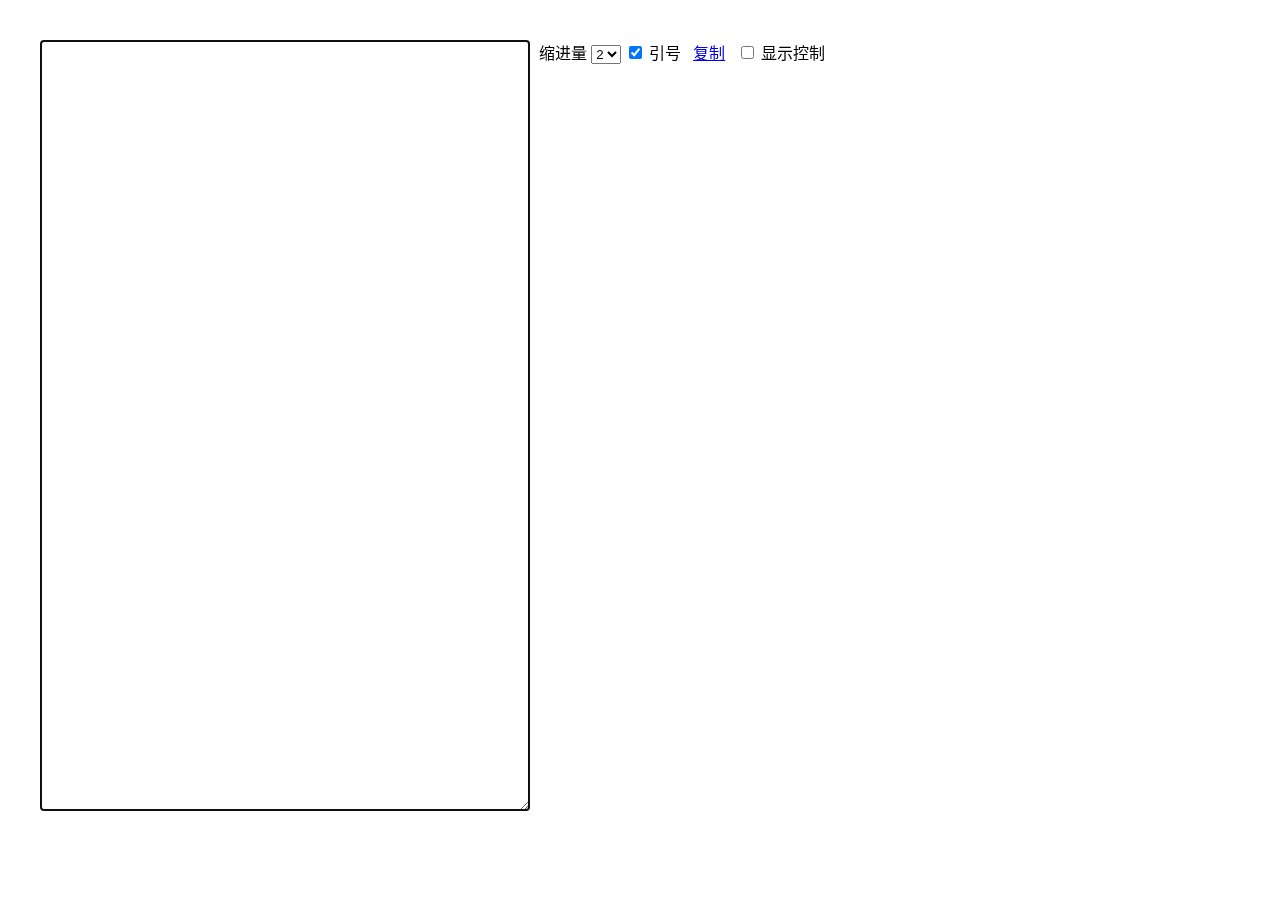
<file: json/index.html>
﻿<!DOCTYPE html>
<html lang="zh-cn">
<head>
    <title>JSON格式化</title>
    <meta name="description" content="json,格式化,高亮">
    <meta name="keywords" content="json,格式化,高亮">
    <link rel="icon" type="image/x-icon" href="https://www.json.cn/r/img/favicon/favicon.ico">
    <script type="text/javascript" src="c.js"></script>
    <script type="text/javascript" src="jquery-2.1.4.min.js"></script>
    <script type="text/javascript" src="clipboard.js"></script>
    <style>
        html, body {
            margin: 20px;
            padding: 0;
        }

        .left {
            float: left;
            width: 41.5962%;
            height: 100%;
        }

        .right {
            float: right;
            width: 58.4038%;
            height: 100%;
        }

        #RawJson {
            width: 97%;
            height: 85vh;
            font-size: 22px;
            border: 1px solid #9E9E9E;
        }

        #Canvas {
            width: 97%;
            height: 85vh;
            font-size: 22px;
        }

    </style>
</head>
<body>
<div class="left">
    <textarea id="RawJson" oninput="Process()"></textarea>
</div>
<div class="right">
    <span id="TabSizeHolder">
    缩进量
    <select id="TabSize" onchange="TabSizeChanged()">
      <option value="1">1</option>
      <option value="2" selected>2</option>
      <option value="3">3</option>
      <option value="4">4</option>
      <option value="5">5</option>
      <option value="6">6</option>
    </select>
      </span>
    <label for="QuoteKeys">
        <input type="checkbox" id="QuoteKeys" onclick="QuoteKeysClicked()" checked />
        引号
    </label>&nbsp;
    <a href="javascript:void(0);" id="copy" data-clipboard-action="copy" data-clipboard-target="#Canvas">复制</a>
    &nbsp;
    <span id="CollapsibleViewHolder">
          <label for="CollapsibleView">
            <input type="checkbox" id="CollapsibleView" onclick="CollapsibleViewClicked()"/>
            显示控制
          </label>
      </span>
    <span id="CollapsibleViewDetail" style="visibility: hidden;">
    <a href="javascript:void(0);" onclick="ExpandAllClicked()">展开</a>
    <a href="javascript:void(0);" onclick="CollapseAllClicked()">叠起</a>
    <a href="javascript:void(0);" onclick="CollapseLevel(3)">2级</a>
    <a href="javascript:void(0);" onclick="CollapseLevel(4)">3级</a>
    <a href="javascript:void(0);" onclick="CollapseLevel(5)">4级</a>
    <a href="javascript:void(0);" onclick="CollapseLevel(6)">5级</a>
    <a href="javascript:void(0);" onclick="CollapseLevel(7)">6级</a>
    <a href="javascript:void(0);" onclick="CollapseLevel(8)">7级</a>
    <a href="javascript:void(0);" onclick="CollapseLevel(9)">8级</a>
    </span>
    <div id="Canvas" class="Canvas"></div>
</div>
<script type="text/javascript" src="urchin.js"></script>
<script type="text/javascript" src="m.js"></script>
</body>
</html>
</file>
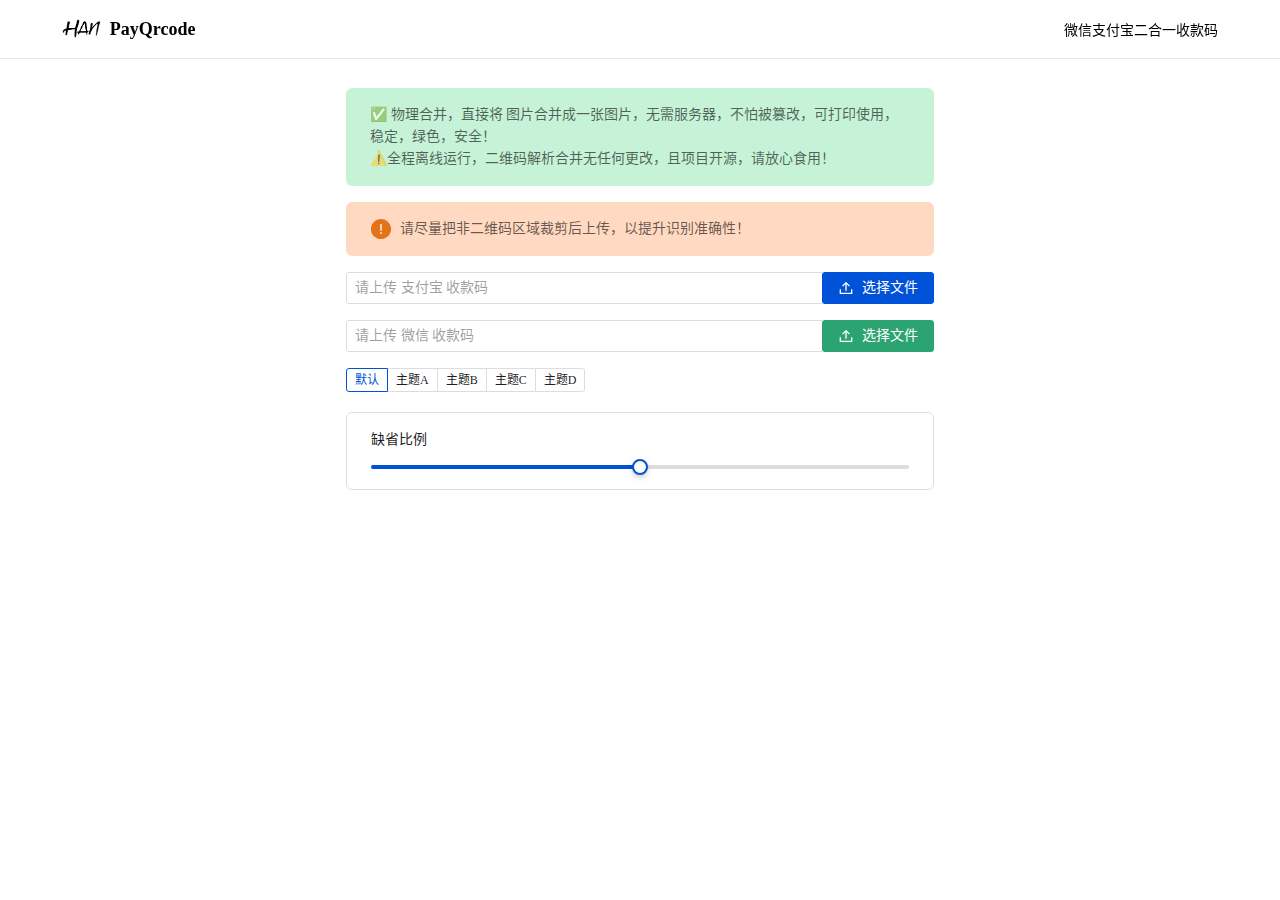
<file: pay-qrcode/index.html>
<!DOCTYPE html>
<html lang="zh-CN">

<head>
  <meta charset="UTF-8" />
  <meta http-equiv="X-UA-Compatible" content="ie=edge" />
  <meta name="viewport" content="width=device-width,initial-scale=1,user-scalable=no" />
  <title>PayQrcode - 微信支付宝二合一收款码</title>
  <link rel="icon" href="favicon.ico">
  <script type="module" crossorigin src="assets/index-BqapCeb4.js"></script>
  <link rel="stylesheet" crossorigin href="assets/index-DAn2vbOG.css">
</head>

<body>
  <div id="app"></div>
</body>

</html>
</file>
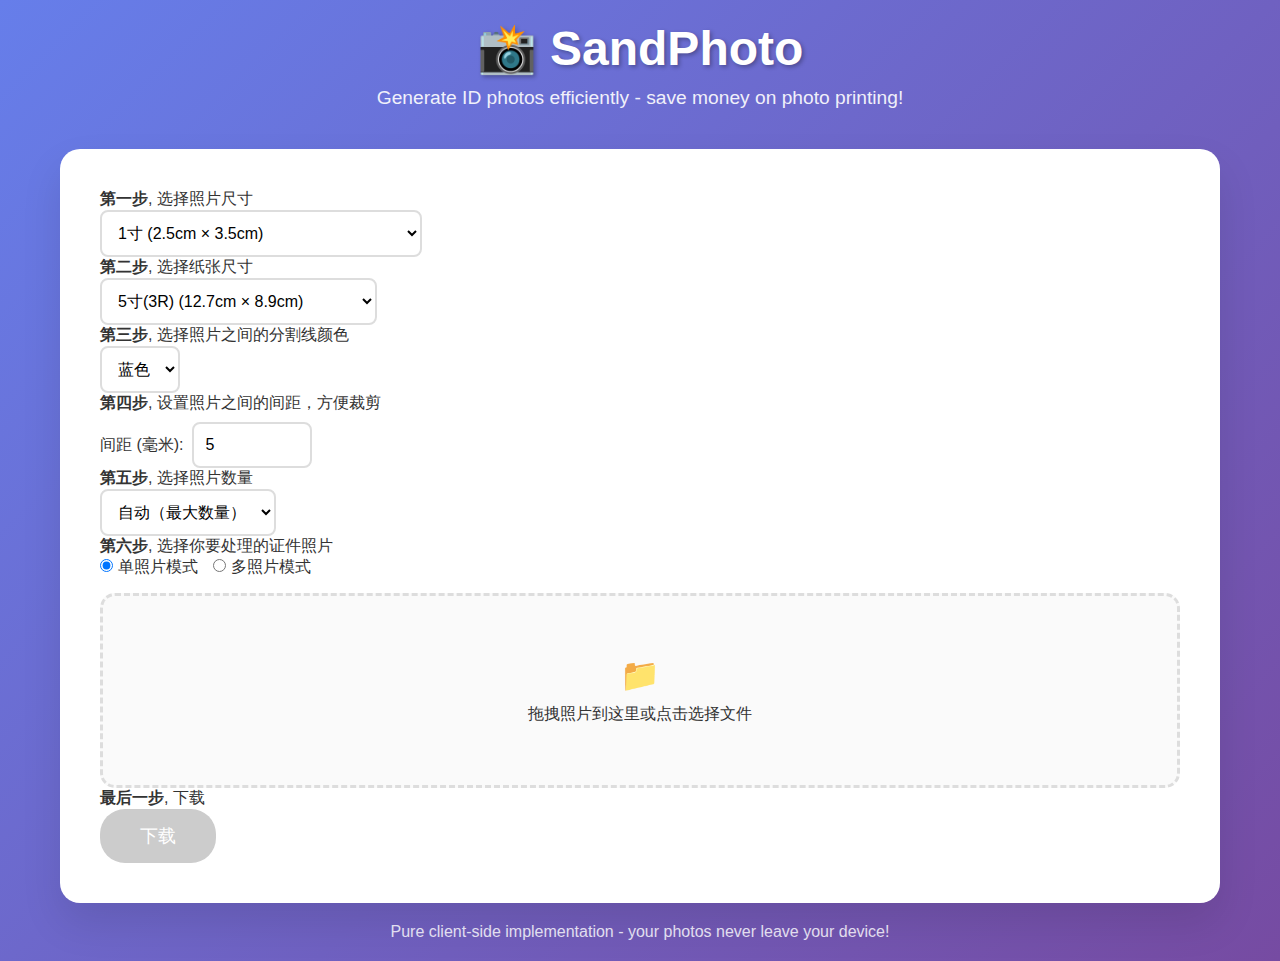
<file: photo/index.html>
<!DOCTYPE html>
<html lang="en">
<head>
    <meta charset="UTF-8">
    <meta name="viewport" content="width=device-width, initial-scale=1.0">
    <title>SandPhoto - ID Photo Generator</title>
    <link rel="stylesheet" href="styles.css">
</head>
<body>
    <div class="container">
        <header>
            <h1>📸 SandPhoto</h1>
            <p>Generate ID photos efficiently - save money on photo printing!</p>
        </header>

        <main>
            <div id="sandphoto-form-container">
                <!-- Form will be generated here by JavaScript -->
            </div>
        </main>

        <footer>
            <p>Pure client-side implementation - your photos never leave your device!</p>
        </footer>
    </div>

    <script src="phototypes.js"></script>
    <script src="sandphoto.js"></script>
    <script src="ui-generator.js"></script>
    <script src="app.js"></script>
    <script>
        // Set your language here (only one place)
        const language = 'zh'; // Change to 'zh', 'es', etc. as needed

        document.addEventListener('DOMContentLoaded', () => {
            // Get the config for the selected language
            const langConfig = UIGenerator.getLanguageConfig(language);
            const uiConfig = {
                ...langConfig,
                previewType: 'canvas'
            };
            const uiGenerator = new UIGenerator(uiConfig);

            // Generate the complete form
            const form = uiGenerator.generateCompleteForm('sandphoto-form');
            const container = document.getElementById('sandphoto-form-container');
            container.appendChild(form);

            // Create app with main page configuration
            const mainConfig = {
                language: language,
                elementIds: {
                    uploadArea: 'uploadArea',
                    photoInput: 'filename',
                    targetTypeSelect: 'targetType',
                    containerTypeSelect: 'containerType',
                    bgColorSelect: 'bgColor', // Use dropdown
                    previewSection: 'previewContainer',
                    previewCanvas: 'previewCanvas',
                    photoCount: 'count',
                    downloadBtn: 'downloadBtn',
                    customSizeGroup: 'customSizeSection',
                    customSizeGroup2: null,
                    customWidthInput: 'customWidth',
                    customHeightInput: 'customHeight',
                    photoCountSelect: 'photoCountSelect',
                    customCountGroup: 'photoCountSection',
                    customPhotoCountInput: 'customPhotoCount',
                    gapInputMm: 'gapMm',
                    // Multi-photo elements
                    singleUploadArea: 'singleUploadArea',
                    multiUploadArea: 'multiUploadArea',
                    multiFileInput: 'multiFilename',
                    photoListContainer: 'photoListContainer',
                    photoList: 'photoList',
                    uploadModeRadios: 'uploadMode'
                },
                texts: langConfig.texts
            };

            new SandPhotoApp(mainConfig);
        });
    </script>
</body>
</html>
</file>
<file: cron/icheck/skin/blue.css>
/* iCheck plugin Square skin, blue
----------------------------------- */
.icheckbox_square-blue,
.iradio_square-blue {
    display: inline-block;
    *display: inline;
    vertical-align: middle;
    margin: 0;
    padding: 0;
    width: 22px;
    height: 22px;
    background: url(blue.png) no-repeat;
    border: none;
    cursor: pointer;
}

.icheckbox_square-blue {
    background-position: 0 0;
}
    .icheckbox_square-blue.hover {
        background-position: -24px 0;
    }
    .icheckbox_square-blue.checked {
        background-position: -48px 0;
    }
    .icheckbox_square-blue.disabled {
        background-position: -72px 0;
        cursor: default;
    }
    .icheckbox_square-blue.checked.disabled {
        background-position: -96px 0;
    }

.iradio_square-blue {
    background-position: -120px 0;
}
    .iradio_square-blue.hover {
        background-position: -144px 0;
    }
    .iradio_square-blue.checked {
        background-position: -168px 0;
    }
    .iradio_square-blue.disabled {
        background-position: -192px 0;
        cursor: default;
    }
    .iradio_square-blue.checked.disabled {
        background-position: -216px 0;
    }

/* HiDPI support */
@media (-o-min-device-pixel-ratio: 5/4), (-webkit-min-device-pixel-ratio: 1.25), (min-resolution: 120dpi), (min-resolution: 1.25dppx) {
    .icheckbox_square-blue,
    .iradio_square-blue {
        background-image: url(blue@2x.png);
        -webkit-background-size: 240px 24px;
        background-size: 240px 24px;
    }
}
</file>
<file: encrypt/resources/basic.css>
/* 公共部分 */
body,h1,h2,h3,h4,h5,h6,hr,img,p,blockquote,dl,dt,dd,ul,ol,li,pre,form,fieldset,legend,button,input,textarea,th,td,a,tr
	{
	margin: 0;
	padding: 0;
}

body,button,input,select,textarea {
	font-size: 14px;
	font-family: Microsoft YaHei, 微软雅黑, Verdana, sans-serif, 宋体;
	background-color: #fff;
	line-height: 18px;
}

body{
	/*background: url(../img/headerBg.gif) repeat-x;*/
}

ul,li {
	list-style: none;
}

a {
	text-decoration: none;
	color: #006cbf;
}

a:hover {
	color: #ff9600;
	cursor: pointer;
}

img,input {
	border: none;
}

.wrapper {
	width: 1000px;
	margin: 0 auto;
}

.clearfix:after {
	clear: both;
	content: " ";
	display: block;
	font-size: 0;
	height: 0;
	visibility: hidden;
}

.clearfix {
	display: block;
	height: 1%;
}

.texthidden {
	text-indent: -9999px;
	white-space: nowrap;
	line-height: 0;
}

.mr20 {
	margin-right: 20px;
}

#header {

	height: 50px;
	width:100%;
}

#logo {
	background: url(../img/logo.gif?20130730) no-repeat;
	line-height: 50px;
	cursor: pointer;
	width: 250px;
	height: 50px;
}

#mainSearch {
	float: right;
	margin-top: 10px;
}

.searchBox {
	height: 30px;
	line-height: 30px;
	padding: 0 15px 0 5px;
	background-color: #fff;
	color: #aaa;
	font-size: 14px;
	vertical-align: middle;
}

.searchButton {
	display: inline-block;
	padding: 2px 5px;
	margin-left: 20px;
	*height: 30px;
	height: 30px\9;
	background-color: #ff9600;
	font-size: 18px;
	color: #fff;
	cursor: pointer;
	vertical-align: middle;
}

.searchButton:hover {
	background-color: #ff8000;
}

#mainContent {

}

#footer {
	margin-top: 20px;
	background-color: #ececec;
	line-height: 30px;
}
/* END 公共部分 */

/*  INDEX  */
.column {
	margin-top: 10px;
}

.column h2 {
	color: #006cbf;
	font-size: 24px;
	font-weight: normal;
}

.used ul {
	margin-top: 20px;
}

.used  li {
	float: left;
	border: 1px solid #eee;
	margin-right: 10px;
	margin-bottom: 10px;
}

.used a,.coming a {
	height: 60px;
	width: 60px;
	display: block;
}

.latestTool {
	width: 300px;
	float: left;
	margin-top: 20px;
	padding: 10px;
	background-color: #f6fcff;
	position: relative;
	z-index: 1;
}

.latestTool dt {
	float: right;
	font-size: 18px;
	line-height: 24px;
}

.latestTool img {
	float: left;
	margin-right: 10px;
	width: 96px;
}

.toolDescription dt {
	width: 194px;
	overflow: hidden;
	white-space: nowrap; /*不显示的地方用省略号...代替*/
	text-overflow: ellipsis; /* 支持 IE */
	-o-text-overflow: ellipsis; /* 支持 Opera */
}

.latestTool .intro {
	height: 36px;
	float: right;
	width: 194px;
	margin: 5px 0;
	overflow: hidden;
}

.latestTool .tags,.detailTags {
	float: right;
	width: 194px;
	font-size: 12px;
	color: #909090;
}

.boxShadow {
	box-shadow:2px 2px 10px #AAA ;
	-moz-box-shadow: 2px 2px 10px #AAA ;
	-webkit-box-shadow: 2px 2px 10px #AAA ;
}

.detailTags {
	width: 294px;
}

.detail {
	position: absolute;
	top: 0;
	left: 0;
	z-index: 999;
	width: 400px;
	padding: 10px;
	background-color: #dff5fe;
}

.detail dt {
	width: 294px;
}

.detailIntro {
	float: right;
	width: 294px;
	margin: 5px 0;
}

.coming  ul {
	margin-top: 20px;
}

.coming h2 {
	color: #aaa;
}

.coming  li {
	float: left;
	border: 1px solid #eee;
	margin-right: 10px;
	margin-bottom: 10px;
}

.advise {
	margin: 30px 0 30px 20px;
	font-size: 16px;
	color: #333;
}

.toolActive {
	z-index: 998;
}

/* END INDEX  */
/*  tools  */

/*  public  */
#header { /*  重置header  */
	/*background: #006cbf url(../img/headerBg.gif) left bottom repeat-x;*/
	height: 55px;
	position: relative;
	z-index: 1;
}

#mainContent textarea,#mainContent input[type='text'] { /*  定义textarea和input边框样式  */
	border: 1px solid #ccc;
}

.toolButton { /*  定义Button样式  */
	padding: 0 10px;
	margin: 5px;
	line-height: 33px;
	height: 33px;
	width: auto;
	overflow: visible;
	background-color: #eaf8ff;
	border-bottom: 1px solid #a8e6ff;
	border-right: 1px solid #a8e6ff;
	border-top: 1px solid #fafdff;
	border-left: 1px solid #fafdff;
	font-weight: bold;
	cursor: pointer;
	color: #666;
	vertical-align: middle;
}

.toolButton:hover {
	color: #006cbf;
}

.buttonSelected { /*  定义Button选中样式  */
	background-color: #bfeaff;
	border-bottom: 1px solid #65d2ff;
	border-right: 1px solid #65d2ff;
	color: #0061ab;
}

.toolUsing {
	margin-top: 30px;
}

.toolInput { /*  定义input样式  */
	line-height: 30px;
	height: 30px;
	width: 300px;
	padding: 0 5px;
	vertical-align: middle;
}

.toolLabel { /*  定义label样式  */
	font-weight: bold;
	color: #006cbf;
}

/*  description  */
.description {
	background-color: #dff5fe;
	padding: 15px 10px;
	margin-top: -4px;
}

.description h2,.intro,.tags {
	width: 874px;
	float: right;
}

.description h2 {
	line-height: 24px;
	font-size: 18px;
}

.description .img {
	float: left;
	margin-right: 10px;
	width: 96px;
}

.description .intro {
	margin: 5px 0;
}

.description .tags {
	font-size: 12px;
	color: #909090;
}

.toolName {
	line-height:24px;
	font-size: 24px;
	color: #777;
	margin-top: 10px;
}
/* 　END description  */

/*  END public  */

/*  左右版式  */
.leftBar {
	float: left;
}

.rightBar {
	float: right;
}

.leftBar textarea,.rightBar textarea {
	width: 410px;
	height: 500px;
}

.operateLR {
	float: left;
	width: 136px;
	text-align: center;
	margin: 30px 5px 0 5px;
}
/*  END 左右版式  */

/*  上下版式  */
.topBar textarea,.bottomBar textarea {
	width: 998px;
	height: 200px;
}

/*  END 上下版式  */

/*  工具切换
.toolsTab {
	margin-bottom: 10px;
	line-height: 40px;
	background-color: #f6fcff;
	font-size: 18px;
}


.toolsTab li {
	float: left;
	padding: 0 10px;
	background-color: #e8e8e8;
	color: #000;
	cursor: pointer;
	border-right:1px solid #ccc;
}

.toolsTab li.focus {
	margin-right: 1px;
	margin-top: -1px;
	background-color: #0f5992;
	color: #fff;
	line-height: 42px;
}
*/
/*  END 工具切换  */

/*  表格样式  */
.toolTable {
	text-align: center;
	line-height: 36px;
	border-collapse: collapse;
	border: none;
	margin: 10px 0 20px 0;
}

.toolTable caption {
	margin-bottom: 20px;
	font-size: 24px;
	color: #777;
}

.toolTable th,.toolTable td {
	border: solid #ccc 1px;
}

.toolTable th {
	color: #006cbf;
}

.separateColor {
	background-color: #f4f4f4;
}
/*  END 表格样式  */


/*header*/
#headerNavMenu, #mobileHeaderNavMenu {
	display: flex;
	margin: 0;
	padding: 0 8px;
	background: #4b505d;
	z-index: 1001;
	height: 45px;
	width: 100%;

	position: relative;
	top: 0;
	left: 0;
	right: auto;
	bottom: auto;
	border-radius: 0!important;

	border: 0 solid transparent;
	-webkit-box-shadow: none;
	box-shadow: none;
	font-family: 'PingFang SC','Helvetica Neue','Microsoft YaHei UI','Microsoft YaHei','Noto Sans CJK SC',Sathu,EucrosiaUPC,Arial,Helvetica,sans-serif;
	font-weight: 400;
	min-height: 2.85714286em;
	line-height: 1.4285em;
	color: rgba(0,0,0,.87);
}

#headerNavMenu .item, #mobileHeaderNavMenu .item {
	padding: 0;
	/*color: rgba(255,255,255,.7)!important;*/
	margin-left: 7px;

	position: relative;
	vertical-align: middle;
	/*line-height: 1;*/
	text-decoration: none;
	-webkit-tap-highlight-color: transparent;
	-webkit-box-flex: 0;
}

.ui.menu .item {
	position: relative;
	vertical-align: middle;
	/*line-height: 1;*/
	text-decoration: none;
	-webkit-tap-highlight-color: transparent;
	-webkit-box-flex: 0;
	-ms-flex: 0 0 auto;
	flex: 0 0 auto;
	-webkit-user-select: none;
	-moz-user-select: none;
	-ms-user-select: none;
	user-select: none;
	background: 0 0;
	padding: .92857143em 1.14285714em;
	text-transform: none;
	color: rgba(0,0,0,.87);
	font-weight: 400;
	-webkit-transition: background .1s ease,color .1s ease,-webkit-box-shadow .1s ease;
	transition: background .1s ease,box-shadow .1s ease,color .1s ease,-webkit-box-shadow .1s ease;
}

.ui.menu .item:before {
	position: absolute;
	content: '';
	top: 0;
	right: 0;
	height: 100%;
	width: 1px;
}

#headerNavMenu .logo {
	margin-right: 15px;
	width: 108px;
	line-height: 45px;
}

.ui.menu .item>img:not(.ui) {
	display: inline-block;
	vertical-align: middle;
}

.ui.menu:not(.vertical) .item>.input {
	position: relative;
	top: 0;
	line-height: 45px;
}
.search-item{
	line-height: 45px !important;
}
.ui.menu .item>.input {
	margin-right: 5px;
	width: 224px;
}
.ui.input {
	font-size: 1em;
}
.ui.input {
	position: relative;
	font-weight: 400;
	font-style: normal;
	display: -ms-inline-flexbox;
	display: inline-flex;
	color: rgba(0,0,0,.87);
}
#headerNavMenu #keyword {
	background: #646772;
	border: 1px solid #707ba2;
	color: #fff;
	width: 224px;
	height: 20px;
	padding-left: 8px;
	padding-top: .2em;
	padding-bottom: .2em;
	box-shadow: 0 0 0 0;
}

#headerNavMenu #keyword::placeholder {
	 color: rgba(255, 255, 255, .5);
 }

#headerNavMenu #keyword::selection {
	 background-color: rgba(50, 170, 102, .5);
	 color: #fff;
	box-shadow: 0 0 0 0;
 }

#headerNavMenu #keyword:-webkit-autofill {
	 -webkit-box-shadow: 0 0 0 1000px #646772 inset;
	 -webkit-text-fill-color: #fff !important;
	 transition: background-color 5000s ease-in-out 0s;
 }

#headerNavMenu #keyword:hover {
	 border: 1px solid #8E97BA;
	box-shadow: 0 0 0 0;
 }

#headerNavMenu #keyword:hover::placeholder {
	 color: rgba(255, 255, 255, .7);
 }


.ui.icon.input>i.link.icon {
	cursor: pointer;
	color: rgba(255,255,255,0.7);
	line-height: 30px;
	font-size: 14px;
}
.ui.icon.input>i.link.icon:hover {
	color: #fff;
}
.ui.icon.input>i.icon {
	cursor: default;
	position: absolute;
	line-height: 1;
	text-align: center;
	top: 0;
	right: 0;
	margin: 0;
	height: 100%;
	width: 2.67142857em;
	opacity: .5;
	border-radius: 0 .14285714rem .14285714rem 0;
	-webkit-transition: opacity .3s ease;
	transition: opacity .3s ease;
}
.download-item{
	line-height: 45px;
}

#headerNavMenu #btnDownloadApp {
	font-weight: 700;
	height: 28px;
	line-height: 28px;
	padding: 5px 16px;
	font-style: normal;
	font-size: 14px;
	text-align: center;
	text-decoration: none;
	border-radius: .14285714rem;
	-webkit-box-shadow: 0 0 0 1px transparent inset, 0 0 0 0 rgba(34,36,38,.15) inset;
	box-shadow: 0 0 0 1px transparent inset, 0 0 0 0 rgba(34,36,38,.15) inset;
	-webkit-user-select: none;
	-moz-user-select: none;
	-ms-user-select: none;
	user-select: none;
}
.ui.menu:not(.vertical) .item>.button {
	position: relative;
	top: 0;
	margin: -.5em 0;
	padding-bottom: .78571429em;
	padding-top: .78571429em;
	font-size: 1em;
}
.ui.primary.button {
	-webkit-box-shadow: 0 0 0 0 rgba(34,36,38,.15) inset;
	box-shadow: 0 0 0 0 rgba(34,36,38,.15) inset;
}
.ui.primary.button, .ui.primary.buttons .button {
	background-color: #32aa66;
	color: #fff;
	text-shadow: none;
	background-image: none;
}
.ui.primary.button:hover{
	background-color: #279c59;
}

#btnDownloadAppContent{
	display: none;
	top: 45px;
	left: 0;
	width: 200px;
}
.ui.primary.button:hover #btnDownloadAppContent{
	display: block;
}
.ui.popup {
	display: block;
	position: absolute;
	top: 0;
	right: 0;
	min-width: -webkit-min-content;
	min-width: -moz-min-content;
	min-width: min-content;
	z-index: 1900;
	border: 1px solid #d4d4d5;
	line-height: 1.4285em;
	max-width: 250px;
	background: #fff;
	padding: .833em 1em;
	font-weight: 400;
	font-style: normal;
	color: rgba(0, 0, 0, .87);
	border-radius: .14285714rem;
	-webkit-box-shadow: 0 2px 4px 0 rgba(34, 36, 38, .12), 0 2px 10px 0 rgba(34, 36, 38, .15);
	box-shadow: 0 2px 4px 0 rgba(34, 36, 38, .12), 0 2px 10px 0 rgba(34, 36, 38, .15);
}

.ui.popup>.header {
	padding: 0;
	font-family: 'PingFang SC','Helvetica Neue','Microsoft YaHei UI','Microsoft YaHei','Noto Sans CJK SC',Sathu,EucrosiaUPC,Arial,Helvetica,sans-serif;
	font-size: 1.14285714em;
	line-height: 1.2;
	font-weight: 700;
	margin-bottom: 10px;
	text-align: left;
}

.ui.popup>p {
	text-align: left;
}

#headerNavMenu #btnDownloadAppContent img {
	display: block;
	width: 200px;
	height: 200px;
}

#headerNavMenu #menuList {
	margin: 0;
	height: 100%;
	display: flex;
	box-shadow: none;
	border: none;
}
#headerNavMenu #menuList .item {
	margin: 0 0 0 24px;
	font-size: 17px;
	line-height: 45px;
}

#headerNavMenu #menuList .item:hover {
	color: #fff !important;
}
#headerNavMenu .item, #mobileHeaderNavMenu .item {
	padding: 0;
}
.ui.secondary.inverted.menu .link.item, .ui.secondary.inverted.menu a.item {
	color: rgba(255,255,255,.7)!important;
}
.ui.menu.fixed, .ui.menu.fixed .item:first-child, .ui.menu.fixed .item:last-child {
	border-radius: 0!important;
}

#headerNavMenu #menuList .label {
	display: grid;
	margin-top: -43px;
	margin-left: 33px;
	padding: 1.5px 4px;

	white-space: nowrap;
	z-index: 1;
	letter-spacing: 1px;
	font-weight: 400;
}

.ui.red.label, .ui.red.labels .label {
background-color: #db2828!important;
border-color: #db2828!important;
color: #fff!important;
}

#headerNavMenu #moreMenu {
	margin: 0 0 0 24px;
	color: rgba(255,255,255,.7);
	font-size: 17px !important;
	line-height: 45px;
}
#headerNavMenu #moreMenu:hover {
	color: #fff!important;
}
#headerNavMenu .item.active, #headerNavMenu .item:hover, #mobileHeaderNavMenu .item:hover {
	background: 0 0;
}
#headerNavMenu .item, #mobileHeaderNavMenu .item {
	padding: 0;
}

.ui.dropdown .menu {
	cursor: auto;
	position: absolute;
	display: none;
	outline: 0;
	top: 100%;
	min-width: -webkit-max-content;
	min-width: -moz-max-content;
	min-width: max-content;
	margin: 0;
	padding: 0 0;
	background: #fff;
	font-size: 1em;
	text-shadow: none;
	text-align: left;
	-webkit-box-shadow: 0 2px 3px 0 rgba(34, 36, 38, .15);
	box-shadow: 0 2px 3px 0 rgba(34, 36, 38, .15);
	border: 1px solid rgba(34, 36, 38, .15);
	border-radius: .14285714rem;
	-webkit-transition: opacity .1s ease;
	transition: opacity .1s ease;
	z-index: 11;
	will-change: transform, opacity;
}
#headerNavMenu #moreMenu .item {
	padding: 0 2em;
	margin: 0;
	height: 20px;
	color: black !important;
	font-size: 17px;
	line-height: 20px;
}
#headerNavMenu .item, #mobileHeaderNavMenu .item {
	padding: 0;
}
.ui.menu .ui.dropdown.item .menu .item:not(.filtered) {
	display: block;
}
.ui.menu .ui.dropdown .menu>.item {
	margin: 0;
	text-align: left;
	font-size: 1em!important;
	padding: .78571429em 1.14285714em!important;
	background: 0 0!important;
	color: rgba(0,0,0,.87)!important;
	text-transform: none!important;
	font-weight: 400!important;
	-webkit-box-shadow: none!important;
	box-shadow: none!important;
	-webkit-transition: none!important;
	transition: none!important;
}

.ui.dropdown>.dropdown{
	font-size: 14px;
	margin-left: -3px;
}
</file>
